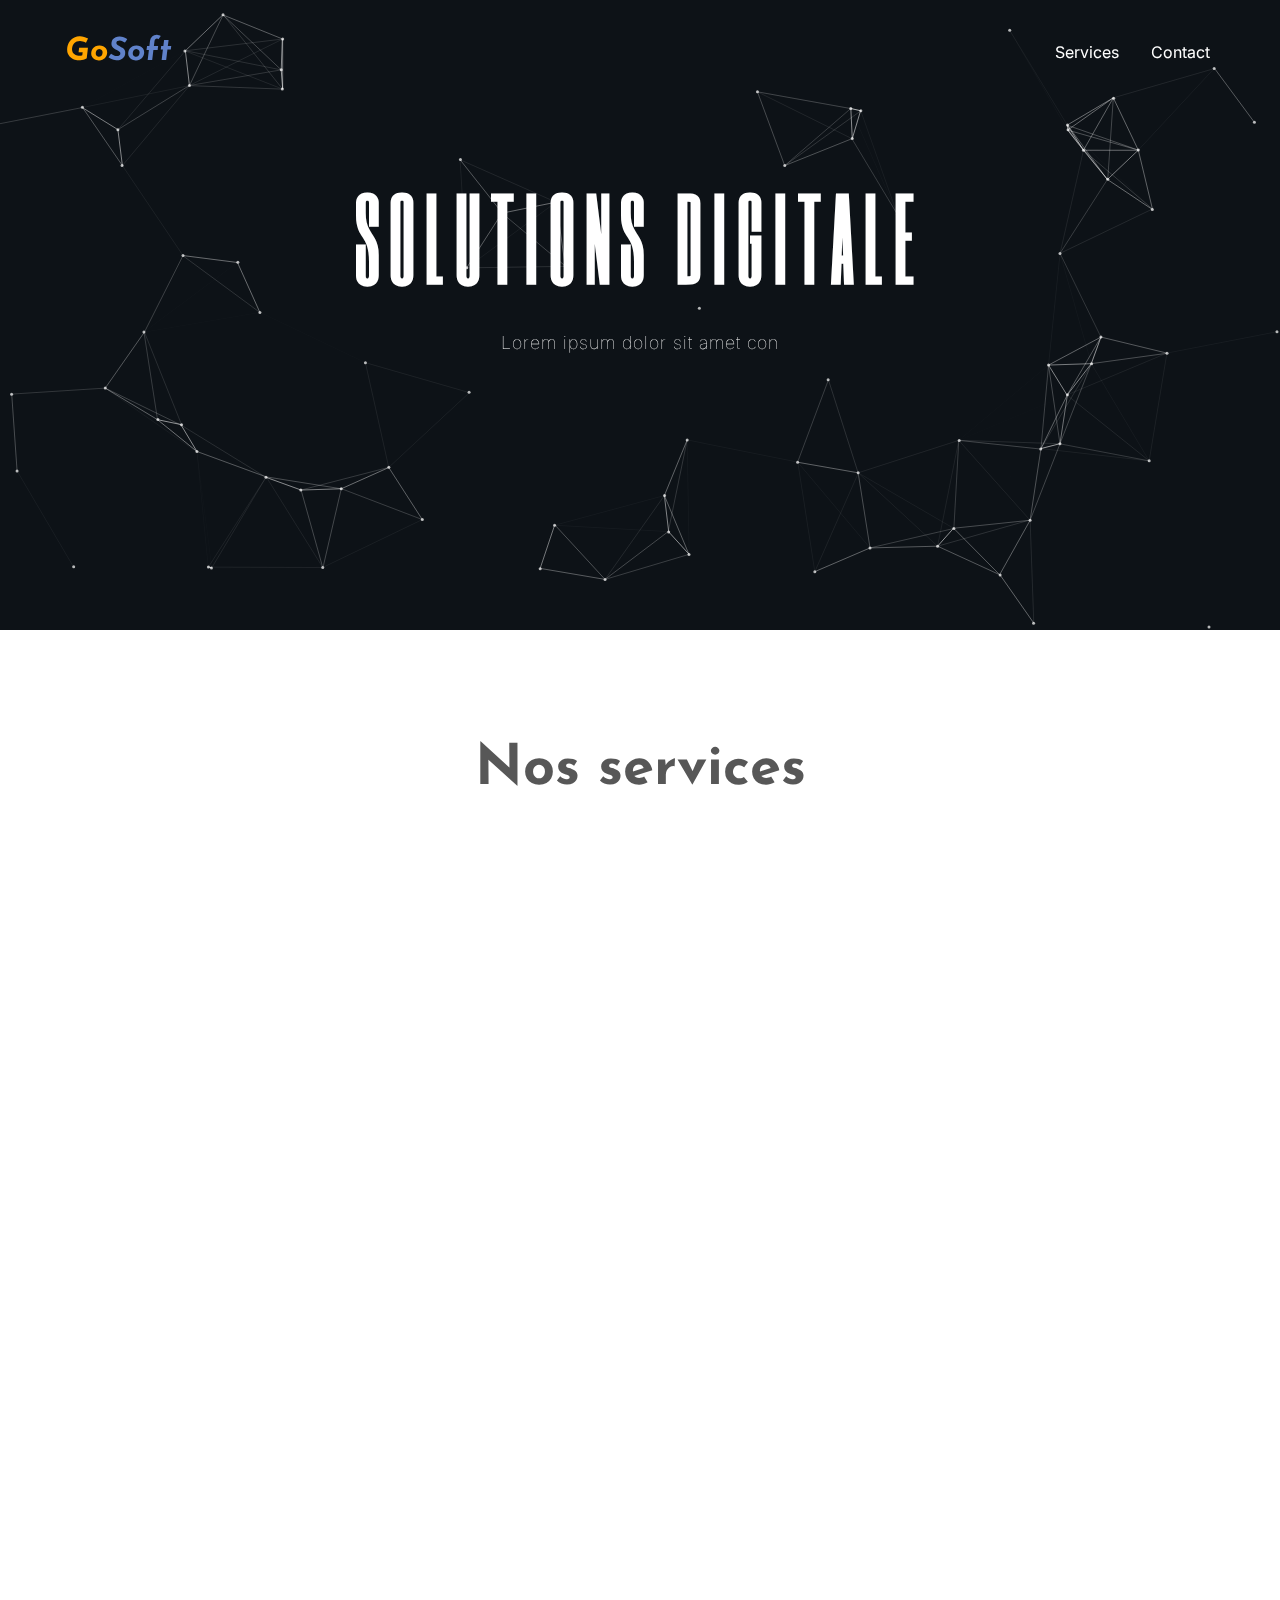
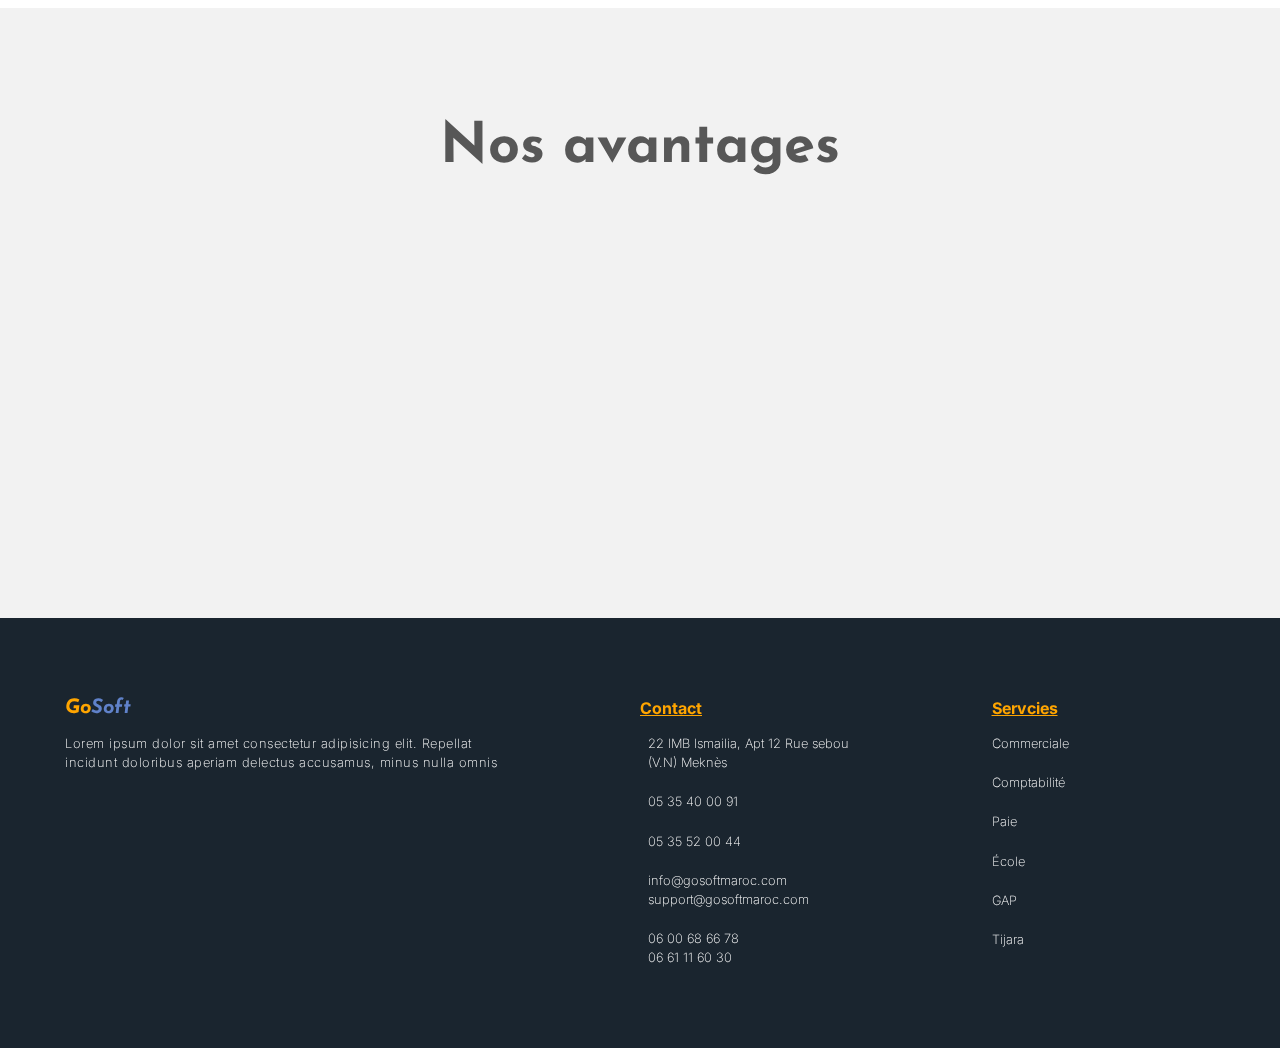
<file: index.html>
<!DOCTYPE html>
<html lang="en">
  <head>
    <meta charset="UTF-8" />
    <meta http-equiv="X-UA-Compatible" content="IE=edge" />
    <meta name="viewport" content="width=device-width, initial-scale=1.0" />

    <!-- google fonts -->
    <link rel="preconnect" href="https://fonts.googleapis.com" />
    <link rel="preconnect" href="https://fonts.gstatic.com" crossorigin />
    <link
      href="https://fonts.googleapis.com/css2?family=Inter:wght@100;200;300;400;500;600;700;800;900&display=swap"
      rel="stylesheet"
    />
    <link
      href="https://fonts.googleapis.com/css2?family=Josefin+Sans:wght@100;200;300;400;500;600;700&display=swap"
      rel="stylesheet"
    />
    <link
      href="https://fonts.googleapis.com/css2?family=Six+Caps&display=swap"
      rel="stylesheet"
    />

    <!-- font awesome -->
    <link
      rel="stylesheet"
      href="https://cdnjs.cloudflare.com/ajax/libs/font-awesome/6.1.2/css/all.min.css"
      integrity="sha512-1sCRPdkRXhBV2PBLUdRb4tMg1w2YPf37qatUFeS7zlBy7jJI8Lf4VHwWfZZfpXtYSLy85pkm9GaYVYMfw5BC1A=="
      crossorigin="anonymous"
      referrerpolicy="no-referrer"
    />
    <title>GO SOFT</title>
    <link rel="stylesheet" href="css/app.css" />
  </head>
  <body>
    <div id="menu">
      <div class="header"></div>
      <ul>
        <li>
          <a href="#">Contact</a>
        </li>
        <li>
          <a href="#" class=""
            >Services &nbsp;<i class="fa-solid fa-angle-right"></i
          ></a>
          <ul>
            <li>
              <a href="commerciale.html">Commerciale</a>
            </li>
            <li>
              <a href="#">Comptabilité</a>
            </li>
            <li>
              <a href="#">Paie</a>
            </li>
            <li>
              <a href="#">GAP</a>
            </li>
            <li>
              <a href="#">Écoles</a>
            </li>
            <li>
              <a href="#">Tijara</a>
            </li>
          </ul>
        </li>
      </ul>
    </div>
    <header>
      <div id="particle-canvas"></div>
      <!-- content inside the heade -->
      <div class="container">
        <div class="content">
          <nav>
            <a href="index.html" class="logo">Go<span>Soft</span></a>
            <ul>
              <li>
                Services &nbsp; <i class="fa-solid fa-angle-right"></i>
                <ul>
                  <li>
                    <a href="commerciale.html">Commerciale</a>
                  </li>
                  <li>
                    <a href="#">Comptabilité</a>
                  </li>
                  <li>
                    <a href="#">Paie</a>
                  </li>
                  <li>
                    <a href="#">GAP</a>
                  </li>
                  <li>
                    <a href="#">Écoles</a>
                  </li>
                  <li>
                    <a href="#">Tijara</a>
                  </li>
                </ul>
              </li>
              <li>
                <a href="#">Contact</a>
              </li>
            </ul>
            <span class="menu-button" data-menu="menu">
              <span class="bar"></span>
              <span class="bar"></span>
              <span class="bar"></span>
            </span>
          </nav>

          <div class="intro">
            <div class="intro-content">
              <h1 class="title">solutions digitale</h1>
              <p>
                Lorem ipsum dolor sit amet consectetur adipisicing elit. Eum
                delectus, doloremque eos quisquam iste, veniam nulla eligendi
                provident rem dolores unde deserunt earum facilis, doloribus ab
                voluptate ullam animi corrupti!
              </p>
            </div>
          </div>
        </div>
      </div>

      <!-- intro section -->
    </header>

    <main>
      <section class="container services">
        <h2 class="title">Nos services</h2>
        <div class="services-list">
          <div class="service-item commerciale">
            <span class="icon">
              <i class="fa-solid fa-coins"></i>
            </span>
            <h3 class="service-title">Commerciale</h3>
            <p>
              Avec le logiciel de Gestion Commerciale vous contrôlez votre
              activitée et toutes les éapes de la chaine commerciale
            </p>
          </div>

          <div class="service-item comptabilite">
            <span class="icon">
              <i class="fa-solid fa-calculator"></i>
            </span>
            <h3 class="service-title">Comptabilité</h3>
            <p>
              La gestion Comptabilité est une solution puissante et complète
              capable de satisfaire l'ensemble de vos besoins en matiére
            </p>
          </div>

          <div class="service-item paie">
            <span class="icon">
              <i class="fa-solid fa-receipt"></i>
            </span>
            <h3 class="service-title">Paie</h3>
            <p>
              La Solution GO-SOFT de gestion professionnelle de la paie pour les
              PME sert à réaliser facilement les bulletins de paie et les
            </p>
          </div>

          <div class="service-item gap">
            <span class="icon">
              <i class="fa-solid fa-list-check"></i>
            </span>
            <h3 class="service-title">GAP</h3>
            <p>
              Un outil qui permet l'automatisation du Workflow du travail. C'est
              une solution performante de suivi des projets.
            </p>
          </div>

          <div class="service-item ecoles">
            <span class="icon">
              <i class="fa-solid fa-graduation-cap"></i>
            </span>
            <h3 class="service-title">Écoles</h3>
            <p>
              École est un logiciel qui permet, au jour le jour, d'accéder aux
              informations relatives à la vie d'un établissement à travers
              l'Internet.
            </p>
          </div>

          <div class="service-item tijara">
            <span class="icon">
              <i class="fa-solid fa-briefcase"></i>
            </span>
            <h3 class="service-title">Tijara</h3>
            <p>
              Moyennes et Grandes Entreprises, Petites Moyennes Entreprises,
              Particuliéres et les petites Entreprises
            </p>
          </div>
        </div>
      </section>

      <section class="avantages">
        <div class="container">
          <h2 class="title">Nos avantages</h2>
          <div class="avantages-list">
            <div class="avantage">Logiciels standards</div>
            <div class="avantage">Développement de logiciels spécifique</div>
            <div class="avantage">Conceptions des sites web</div>
            <div class="avantage">Hébergement et référencement</div>
          </div>
        </div>
      </section>
    </main>

    <footer>
      <div class="container">
        <div class="footer-content">
          <div class="info">
            <a href="#" class="logo">Go<span>Soft</span></a>
            <p>
              Lorem ipsum dolor sit amet consectetur adipisicing elit. Repellat
              incidunt doloribus aperiam delectus accusamus, minus nulla omnis
            </p>
          </div>

          <div class="contact">
            <h4 class="title">Contact</h4>
            <ul>
              <li>
                <span><i class="fa-solid fa-location-dot"></i></span>
                <p>22 IMB Ismailia, Apt 12 Rue sebou (V.N) Meknès</p>
              </li>
              <li>
                <span><i class="fa-solid fa-phone"></i></span>
                <p>05 35 40 00 91</p>
              </li>
              <li>
                <span><i class="fa-solid fa-print"></i></span>
                <p>05 35 52 00 44</p>
              </li>
              <li>
                <span><i class="fa-solid fa-envelope"></i></span>
                <p>
                  info@gosoftmaroc.com <br />
                  support@gosoftmaroc.com
                </p>
              </li>
              <li>
                <span><i class="fa-solid fa-headset"></i></span>
                <p>06 00 68 66 78 <br />06 61 11 60 30</p>
              </li>
            </ul>
          </div>

          <div class="services">
            <h4 class="title">Servcies</h4>
            <ul>
              <li><a href="commerciale.html">Commerciale</a></li>
              <li><a href="#">Comptabilité</a></li>
              <li><a href="#">Paie</a></li>
              <li><a href="#">École</a></li>
              <li><a href="#">GAP</a></li>
              <li><a href="#">Tijara</a></li>
            </ul>
          </div>
        </div>
      </div>
    </footer>

    <script src="js/particle-network/particle-network.js"></script>
    <script src="js/typing.js"></script>
    <script src="js/observers/home.js"></script>
    <script src="js/menu.js"></script>
    <script>
      const options = {
        particleColor: "#fff",
        background: "#1a252f",
        interactive: true,
        speed: "fast",
        density: "medium",
      };
      const particleCanvas = new ParticleNetwork(
        document.getElementById("particle-canvas"),
        options
      );
    </script>
  </body>
</html>
</file>
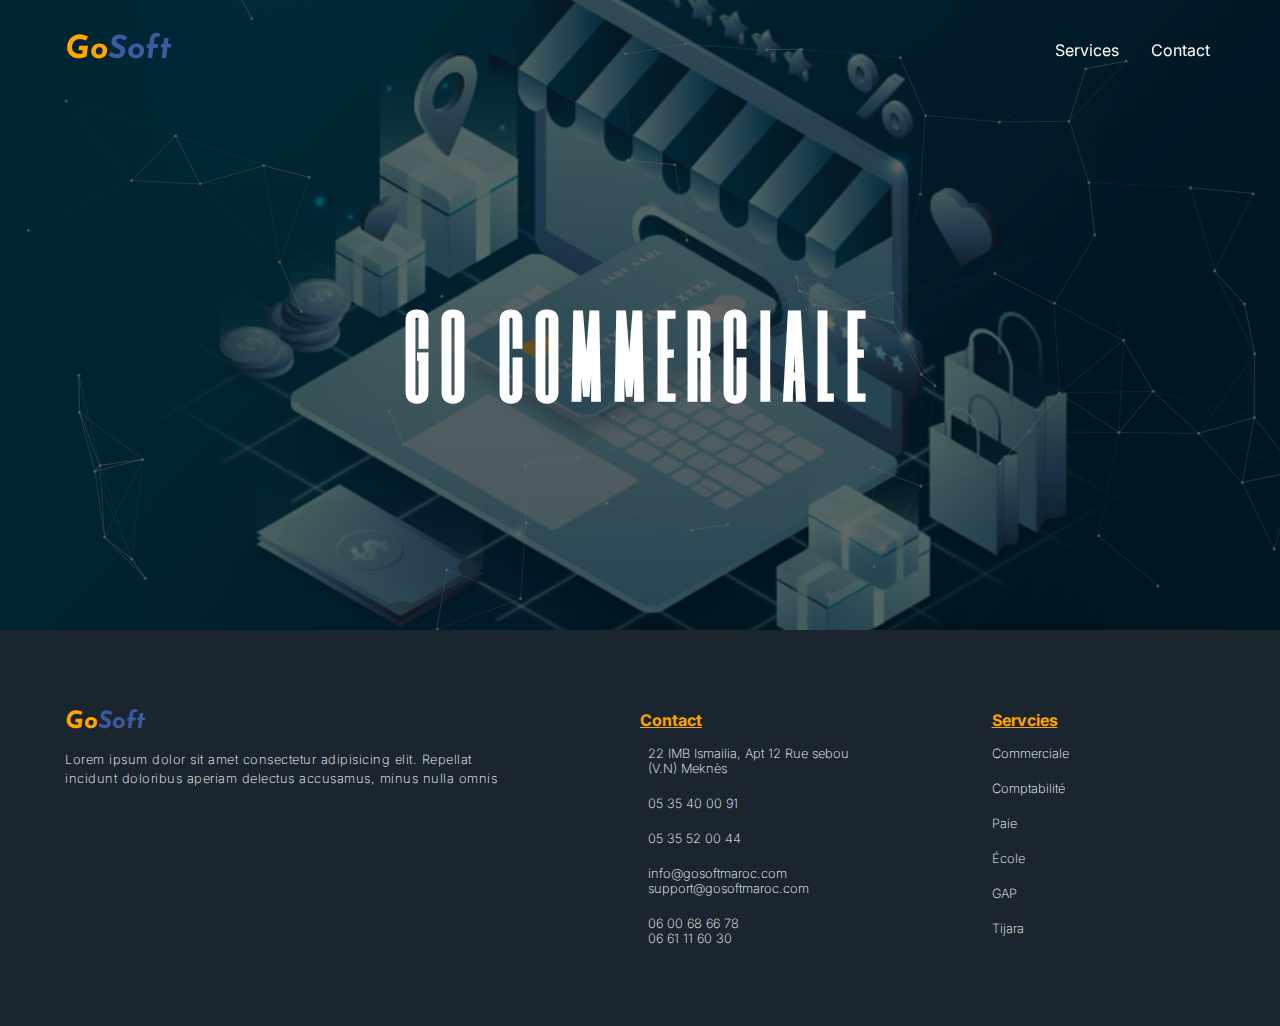
<file: base.html>
<!DOCTYPE html>
<html lang="en">
  <head>
    <meta charset="UTF-8" />
    <meta http-equiv="X-UA-Compatible" content="IE=edge" />
    <meta name="viewport" content="width=device-width, initial-scale=1.0" />

    <!-- google fonts -->
    <link rel="preconnect" href="https://fonts.googleapis.com" />
    <link rel="preconnect" href="https://fonts.gstatic.com" crossorigin />
    <link
      href="https://fonts.googleapis.com/css2?family=Inter:wght@100;200;300;400;500;600;700;800;900&display=swap"
      rel="stylesheet"
    />
    <link
      href="https://fonts.googleapis.com/css2?family=Josefin+Sans:wght@100;200;300;400;500;600;700&display=swap"
      rel="stylesheet"
    />
    <link
      href="https://fonts.googleapis.com/css2?family=Six+Caps&display=swap"
      rel="stylesheet"
    />

    <!-- font awesome -->
    <link
      rel="stylesheet"
      href="https://cdnjs.cloudflare.com/ajax/libs/font-awesome/6.1.2/css/all.min.css"
      integrity="sha512-1sCRPdkRXhBV2PBLUdRb4tMg1w2YPf37qatUFeS7zlBy7jJI8Lf4VHwWfZZfpXtYSLy85pkm9GaYVYMfw5BC1A=="
      crossorigin="anonymous"
      referrerpolicy="no-referrer"
    />
    <title>GO Commerciale</title>
    <link rel="stylesheet" href="css/commerciale.css" />
  </head>
  <body>
    <div id="menu">
      <div class="header"></div>
      <ul>
        <li>
          <a href="#">Contact</a>
        </li>
        <li>
          <a href="#" class=""
            >Services &nbsp;<i class="fa-solid fa-angle-right"></i
          ></a>
          <ul>
            <li>
              <a href="commerciale.html">Commerciale</a>
            </li>
            <li>
              <a href="#">Comptabilité</a>
            </li>
            <li>
              <a href="#">Paie</a>
            </li>
            <li>
              <a href="#">GAP</a>
            </li>
            <li>
              <a href="#">Écoles</a>
            </li>
            <li>
              <a href="#">Tijara</a>
            </li>
          </ul>
        </li>
      </ul>
    </div>
    <header>
      <div id="particle-canvas"></div>
      <!-- content inside the heade -->
      <div class="container">
        <div class="content">
          <nav>
            <a href="index.html" class="logo">Go<span>Soft</span></a>
            <ul>
              <li>
                Services &nbsp; <i class="fa-solid fa-angle-right"></i>
                <ul>
                  <li>
                    <a href="#">Commerciale</a>
                  </li>
                  <li>
                    <a href="#">Comptabilité</a>
                  </li>
                  <li>
                    <a href="#">Paie</a>
                  </li>
                  <li>
                    <a href="#">GAP</a>
                  </li>
                  <li>
                    <a href="#">Écoles</a>
                  </li>
                  <li>
                    <a href="#">Tijara</a>
                  </li>
                </ul>
              </li>
              <li>
                <a href="#">Contact</a>
              </li>
            </ul>
            <span class="menu-button" data-menu="menu">
              <span class="bar"></span>
              <span class="bar"></span>
              <span class="bar"></span>
            </span>
          </nav>

          <div class="intro">
            <div class="intro-content">
              <h1 class="title">GO Commerciale</h1>
            </div>
          </div>
        </div>
      </div>

      <!-- intro section -->
    </header>

    <main></main>

    <footer>
      <div class="container">
        <div class="footer-content">
          <div class="info">
            <a href="#" class="logo">Go<span>Soft</span></a>
            <p>
              Lorem ipsum dolor sit amet consectetur adipisicing elit. Repellat
              incidunt doloribus aperiam delectus accusamus, minus nulla omnis
            </p>
          </div>

          <div class="contact">
            <h4 class="title">Contact</h4>
            <ul>
              <li>
                <span><i class="fa-solid fa-location-dot"></i></span>
                <p>22 IMB Ismailia, Apt 12 Rue sebou (V.N) Meknès</p>
              </li>
              <li>
                <span><i class="fa-solid fa-phone"></i></span>
                <p>05 35 40 00 91</p>
              </li>
              <li>
                <span><i class="fa-solid fa-print"></i></span>
                <p>05 35 52 00 44</p>
              </li>
              <li>
                <span><i class="fa-solid fa-envelope"></i></span>
                <p>
                  info@gosoftmaroc.com <br />
                  support@gosoftmaroc.com
                </p>
              </li>
              <li>
                <span><i class="fa-solid fa-headset"></i></span>
                <p>06 00 68 66 78 <br />06 61 11 60 30</p>
              </li>
            </ul>
          </div>

          <div class="services">
            <h4 class="title">Servcies</h4>
            <ul>
              <li><a href="#">Commerciale</a></li>
              <li><a href="#">Comptabilité</a></li>
              <li><a href="#">Paie</a></li>
              <li><a href="#">École</a></li>
              <li><a href="#">GAP</a></li>
              <li><a href="#">Tijara</a></li>
            </ul>
          </div>
        </div>
      </div>
    </footer>

    <script src="js/particle-network/particle-network.js"></script>
    <script>
      const options = {
        particleColor: "#fff",
        background: "assets/4.png",
        interactive: true,
        speed: "fast",
        density: "medium",
      };
      const particleCanvas = new ParticleNetwork(
        document.getElementById("particle-canvas"),
        options
      );
    </script>

    <script>
      const obersver = new IntersectionObserver(
        (entries) => {
          for (entry of entries) {
            //console.log(entry);
            if (entry.isIntersecting) {
              entry.target.classList.add("visible");
            }
          }
        },
        {
          threshold: 0.75,
        }
      );

      const avantages = document.querySelectorAll(".avantages .avantage");
      for (avantage of avantages) {
        obersver.observe(avantage);
      }
    </script>

    <script src="js/menu.js"></script>
    <script src="js/observers/commerciale.js"></script>
  </body>
</html>
</file>
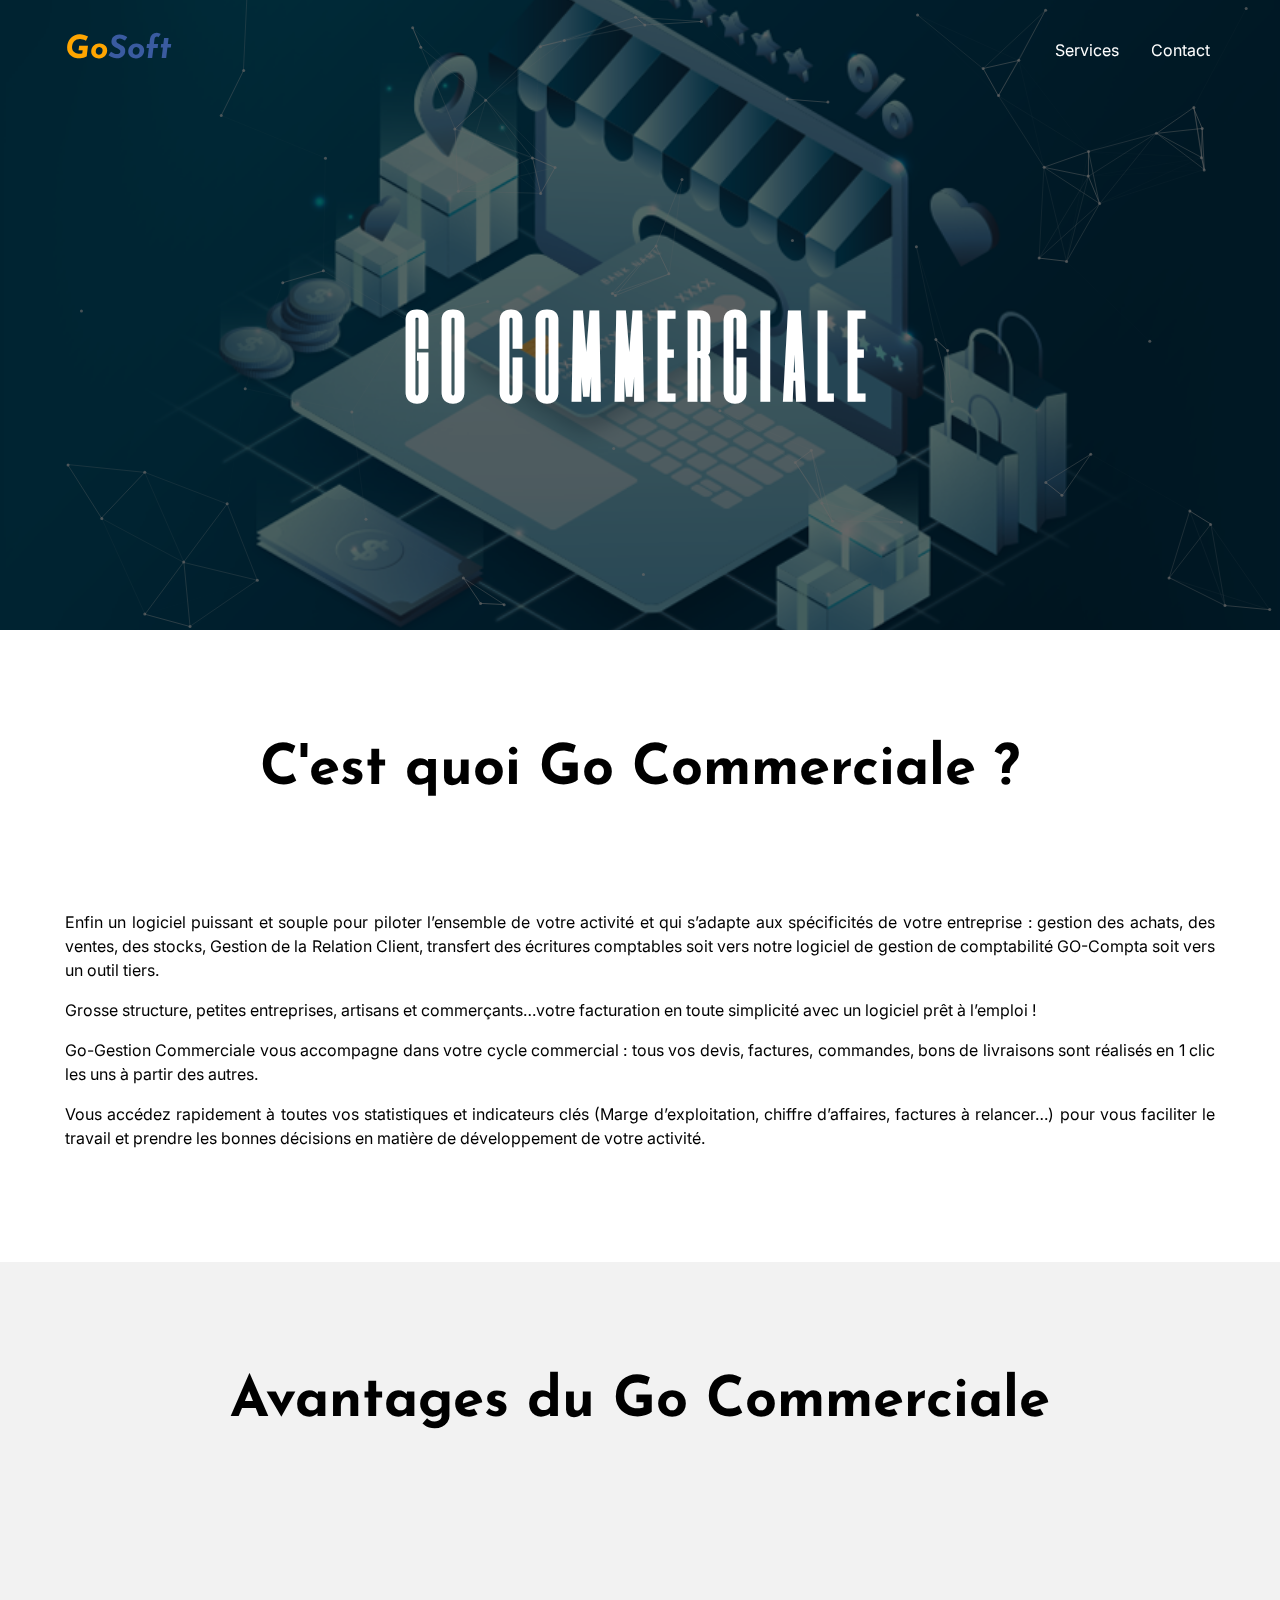
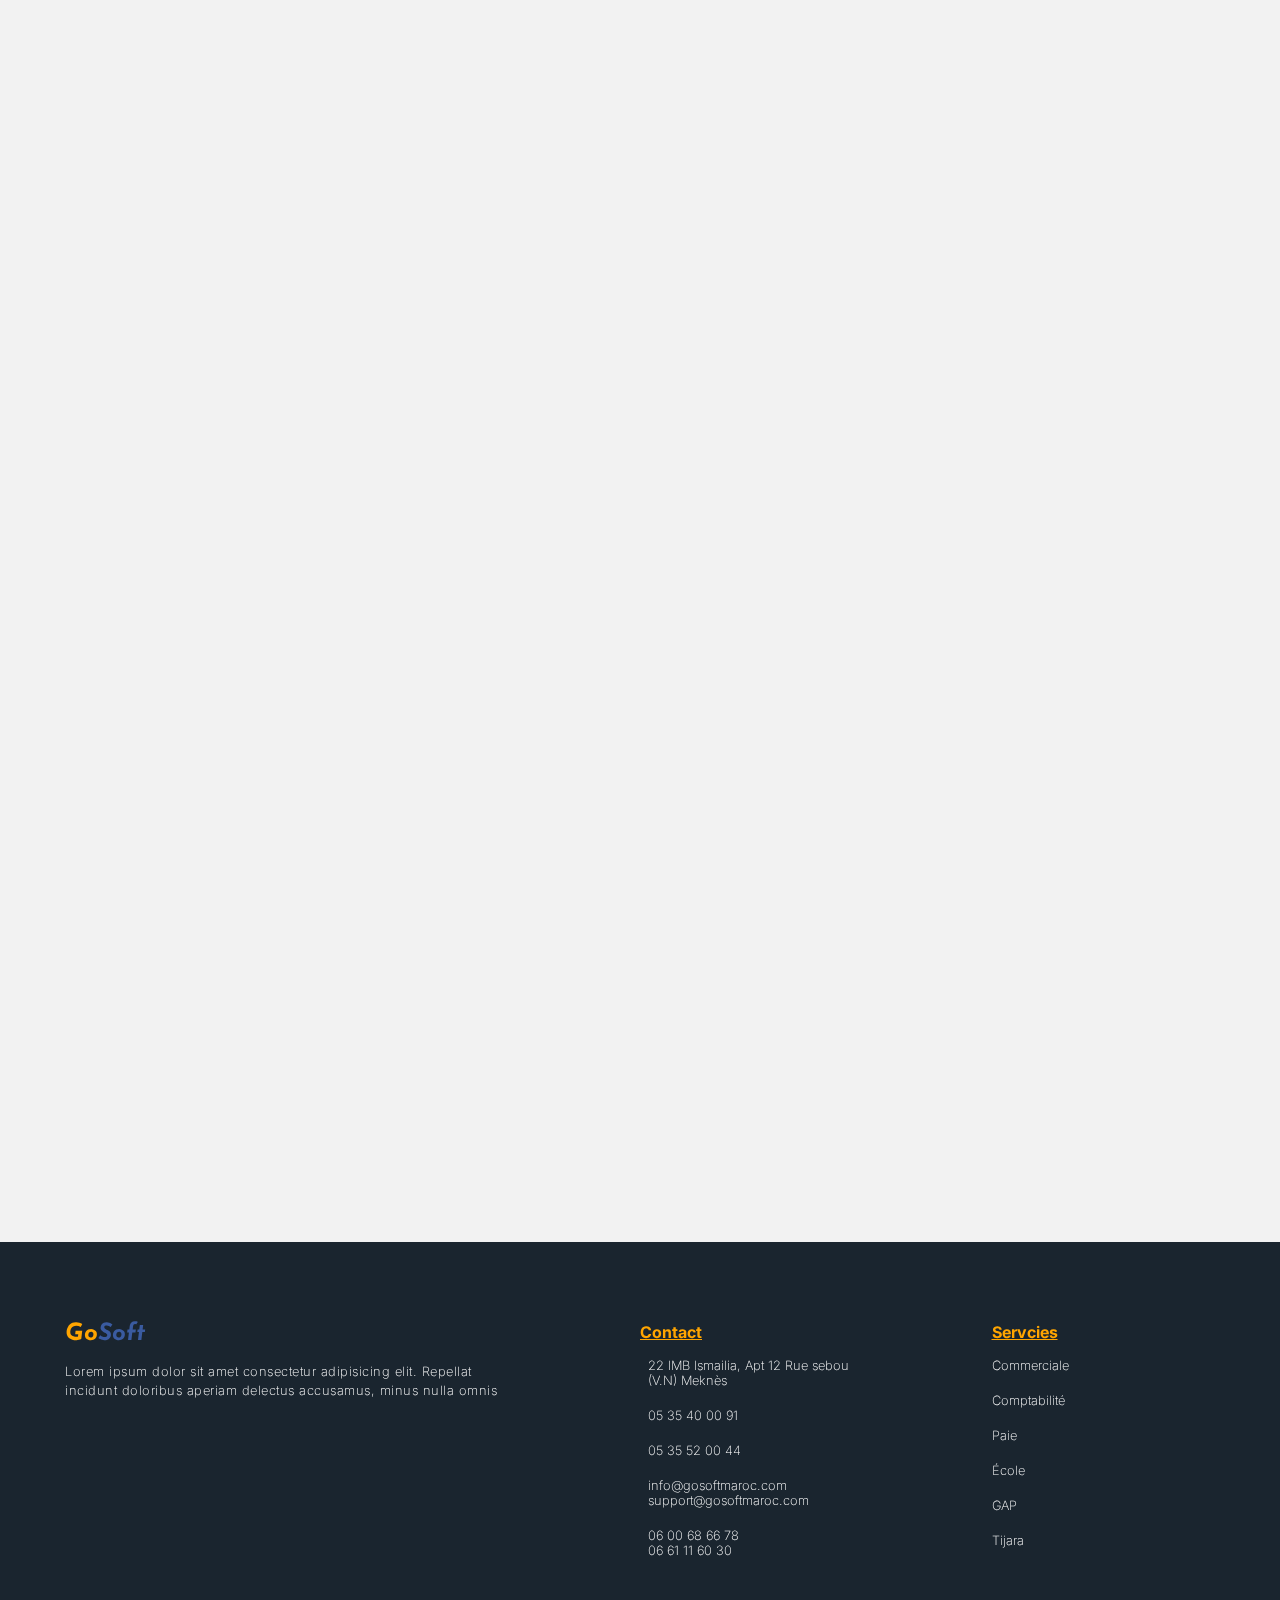
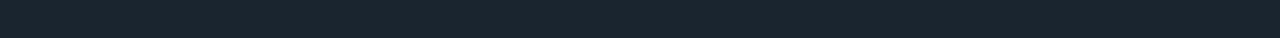
<file: commerciale.html>
<!DOCTYPE html>
<html lang="en">
  <head>
    <meta charset="UTF-8" />
    <meta http-equiv="X-UA-Compatible" content="IE=edge" />
    <meta name="viewport" content="width=device-width, initial-scale=1.0" />

    <!-- google fonts -->
    <link rel="preconnect" href="https://fonts.googleapis.com" />
    <link rel="preconnect" href="https://fonts.gstatic.com" crossorigin />
    <link
      href="https://fonts.googleapis.com/css2?family=Inter:wght@100;200;300;400;500;600;700;800;900&display=swap"
      rel="stylesheet"
    />
    <link
      href="https://fonts.googleapis.com/css2?family=Josefin+Sans:wght@100;200;300;400;500;600;700&display=swap"
      rel="stylesheet"
    />
    <link
      href="https://fonts.googleapis.com/css2?family=Six+Caps&display=swap"
      rel="stylesheet"
    />

    <!-- font awesome -->
    <link
      rel="stylesheet"
      href="https://cdnjs.cloudflare.com/ajax/libs/font-awesome/6.1.2/css/all.min.css"
      integrity="sha512-1sCRPdkRXhBV2PBLUdRb4tMg1w2YPf37qatUFeS7zlBy7jJI8Lf4VHwWfZZfpXtYSLy85pkm9GaYVYMfw5BC1A=="
      crossorigin="anonymous"
      referrerpolicy="no-referrer"
    />
    <title>GO Commerciale</title>
    <link rel="stylesheet" href="css/commerciale.css" />
  </head>
  <body>
    <div id="menu">
      <div class="header"></div>
      <ul>
        <li>
          <a href="#">Contact</a>
        </li>
        <li>
          <a href="#" class=""
            >Services &nbsp;<i class="fa-solid fa-angle-right"></i
          ></a>
          <ul>
            <li>
              <a href="commerciale.html">Commerciale</a>
            </li>
            <li>
              <a href="#">Comptabilité</a>
            </li>
            <li>
              <a href="#">Paie</a>
            </li>
            <li>
              <a href="#">GAP</a>
            </li>
            <li>
              <a href="#">Écoles</a>
            </li>
            <li>
              <a href="#">Tijara</a>
            </li>
          </ul>
        </li>
      </ul>
    </div>
    <header>
      <div id="particle-canvas"></div>
      <!-- content inside the heade -->
      <div class="container">
        <div class="content">
          <nav>
            <a href="index.html" class="logo">Go<span>Soft</span></a>
            <ul>
              <li>
                Services &nbsp; <i class="fa-solid fa-angle-right"></i>
                <ul>
                  <li>
                    <a href="#">Commerciale</a>
                  </li>
                  <li>
                    <a href="#">Comptabilité</a>
                  </li>
                  <li>
                    <a href="#">Paie</a>
                  </li>
                  <li>
                    <a href="#">GAP</a>
                  </li>
                  <li>
                    <a href="#">Écoles</a>
                  </li>
                  <li>
                    <a href="#">Tijara</a>
                  </li>
                </ul>
              </li>
              <li>
                <a href="#">Contact</a>
              </li>
            </ul>
            <span class="menu-button" data-menu="menu">
              <span class="bar"></span>
              <span class="bar"></span>
              <span class="bar"></span>
            </span>
          </nav>

          <div class="intro">
            <div class="intro-content">
              <h1 class="title">GO Commerciale</h1>
            </div>
          </div>
        </div>
      </div>

      <!-- intro section -->
    </header>

    <main>
      <section class="container definition">
        <h2 class="title">C'est quoi Go Commerciale ?</h2>
        <p>
          Enfin un logiciel puissant et souple pour piloter l’ensemble de votre
          activité et qui s’adapte aux spécificités de votre entreprise :
          gestion des achats, des ventes, des stocks, Gestion de la Relation
          Client, transfert des écritures comptables soit vers notre logiciel de
          gestion de comptabilité GO-Compta soit vers un outil tiers.
        </p>
        <p>
          Grosse structure, petites entreprises, artisans et commerçants…votre
          facturation en toute simplicité avec un logiciel prêt à l’emploi !
        </p>
        <p>
          Go-Gestion Commerciale vous accompagne dans votre cycle commercial :
          tous vos devis, factures, commandes, bons de livraisons sont réalisés
          en 1 clic les uns à partir des autres.
        </p>
        <p>
          Vous accédez rapidement à toutes vos statistiques et indicateurs clés
          (Marge d’exploitation, chiffre d’affaires, factures à relancer…) pour
          vous faciliter le travail et prendre les bonnes décisions en matière
          de développement de votre activité.
        </p>
      </section>

      <section class="avantages">
        <div class="container">
          <h2 class="title">Avantages du Go Commerciale</h2>
          <div class="avantages-list">
            <div class="avantage">
              <h3 class="title">Gestion des Ventes</h3>
              <p>
                La richesse de ce module permet d’avoir l’ensemble des
                fonctionnalités nécessaires pour améliorer votre relation
                client. Il permet de mettre en place une organisation complète
                de la chaîne de facturation :
              </p>
              <ul>
                <li>Devis & Bon de commande Clients</li>
                <li>Devis & Bon de commande Clients</li>
                <li>Devis & Bon de commande Clients</li>
                <li>Devis & Bon de commande Clients</li>
                <li>Devis & Bon de commande Clients</li>
              </ul>
            </div>
            <div class="avantage">
              <h3 class="title">Gestion des Achats</h3>
              <p>
                Le module Achat vous facilite la gestion de vos
                approvisionnements auprès de vos fournisseurs, l’application
                gère les bons de commandes et les bons d’entrées fournisseurs,
                les bons de réceptions, les factures et avoirs fournisseurs.
              </p>
              <ul>
                <li>Le suivi des règlements Fournisseurs .</li>
                <li>Devis & Bon de commande Clients</li>
                <li>Devis & Bon de commande Clients</li>
                <li>Devis & Bon de commande Clients</li>
                <li>Devis & Bon de commande Clients</li>
              </ul>
            </div>
            <div class="avantage">
              <h3 class="title">Gestion des Achats</h3>
              <p>
                Le module Achat vous facilite la gestion de vos
                approvisionnements auprès de vos fournisseurs, l’application
                gère les bons de commandes et les bons d’entrées fournisseurs,
                les bons de réceptions, les factures et avoirs fournisseurs.
              </p>
              <ul>
                <li>Le suivi des règlements Fournisseurs .</li>
                <li>Devis & Bon de commande Clients</li>
                <li>Devis & Bon de commande Clients</li>
                <li>Devis & Bon de commande Clients</li>
                <li>Devis & Bon de commande Clients</li>
              </ul>
            </div>
            <div class="avantage">
              <h3 class="title">Gestion des Achats</h3>
              <p>
                Le module Achat vous facilite la gestion de vos
                approvisionnements auprès de vos fournisseurs, l’application
                gère les bons de commandes et les bons d’entrées fournisseurs,
                les bons de réceptions, les factures et avoirs fournisseurs.
              </p>
              <ul>
                <li>Le suivi des règlements Fournisseurs .</li>
                <li>Devis & Bon de commande Clients</li>
                <li>Devis & Bon de commande Clients</li>
                <li>Devis & Bon de commande Clients</li>
                <li>Devis & Bon de commande Clients</li>
              </ul>
            </div>
            <div class="avantage">
              <h3 class="title">Gestion des Achats</h3>
              <p>
                Le module Achat vous facilite la gestion de vos
                approvisionnements auprès de vos fournisseurs, l’application
                gère les bons de commandes et les bons d’entrées fournisseurs,
                les bons de réceptions, les factures et avoirs fournisseurs.
              </p>
              <ul>
                <li>Le suivi des règlements Fournisseurs .</li>
                <li>Devis & Bon de commande Clients</li>
                <li>Devis & Bon de commande Clients</li>
                <li>Devis & Bon de commande Clients</li>
                <li>Devis & Bon de commande Clients</li>
              </ul>
            </div>
            <div class="avantage">
              <h3 class="title">Gestion des Achats</h3>
              <p>
                Le module Achat vous facilite la gestion de vos
                approvisionnements auprès de vos fournisseurs, l’application
                gère les bons de commandes et les bons d’entrées fournisseurs,
                les bons de réceptions, les factures et avoirs fournisseurs.
              </p>
              <ul>
                <li>Le suivi des règlements Fournisseurs .</li>
                <li>Devis & Bon de commande Clients</li>
                <li>Devis & Bon de commande Clients</li>
                <li>Devis & Bon de commande Clients</li>
                <li>Devis & Bon de commande Clients</li>
              </ul>
            </div>
          </div>
        </div>
      </section>
    </main>

    <footer>
      <div class="container">
        <div class="footer-content">
          <div class="info">
            <a href="#" class="logo">Go<span>Soft</span></a>
            <p>
              Lorem ipsum dolor sit amet consectetur adipisicing elit. Repellat
              incidunt doloribus aperiam delectus accusamus, minus nulla omnis
            </p>
          </div>

          <div class="contact">
            <h4 class="title">Contact</h4>
            <ul>
              <li>
                <span><i class="fa-solid fa-location-dot"></i></span>
                <p>22 IMB Ismailia, Apt 12 Rue sebou (V.N) Meknès</p>
              </li>
              <li>
                <span><i class="fa-solid fa-phone"></i></span>
                <p>05 35 40 00 91</p>
              </li>
              <li>
                <span><i class="fa-solid fa-print"></i></span>
                <p>05 35 52 00 44</p>
              </li>
              <li>
                <span><i class="fa-solid fa-envelope"></i></span>
                <p>
                  info@gosoftmaroc.com <br />
                  support@gosoftmaroc.com
                </p>
              </li>
              <li>
                <span><i class="fa-solid fa-headset"></i></span>
                <p>06 00 68 66 78 <br />06 61 11 60 30</p>
              </li>
            </ul>
          </div>

          <div class="services">
            <h4 class="title">Servcies</h4>
            <ul>
              <li><a href="#">Commerciale</a></li>
              <li><a href="#">Comptabilité</a></li>
              <li><a href="#">Paie</a></li>
              <li><a href="#">École</a></li>
              <li><a href="#">GAP</a></li>
              <li><a href="#">Tijara</a></li>
            </ul>
          </div>
        </div>
      </div>
    </footer>

    <script src="js/particle-network/particle-network.js"></script>
    <script>
      const options = {
        particleColor: "#fff",
        background: "assets/4.png",
        interactive: true,
        speed: "fast",
        density: "medium",
      };
      const particleCanvas = new ParticleNetwork(
        document.getElementById("particle-canvas"),
        options
      );

      const introParagraph = document.querySelector(".intro p");
      let text = introParagraph.textContent;
      text = text.replace(/\s\s+/g, " ");
      const letters = text.split("");
      //console.log(letters);
      introParagraph.textContent = "";
      startTyping();

      async function startTyping() {
        for (let i = 0; i <= letters.length - 1; i++) {
          //introParagraph.textContent += letters[i];
          await addLetter(letters[i]);
        }
      }
      function addLetter(letter) {
        return new Promise(async (resolve) => {
          setTimeout(() => {
            introParagraph.textContent += letter;
            //console.log(letter);
            resolve();
          }, 20);
        });
      }
    </script>

    <script>
      const obersver = new IntersectionObserver(
        (entries) => {
          for (entry of entries) {
            //console.log(entry);
            if (entry.isIntersecting) {
              entry.target.classList.add("visible");
            }
          }
        },
        {
          threshold: 0.75,
        }
      );

      const avantages = document.querySelectorAll(".avantages .avantage");
      for (avantage of avantages) {
        obersver.observe(avantage);
      }
    </script>

    <script src="js/menu.js"></script>
    <script src="js/observers/commerciale.js"></script>
  </body>
</html>
</file>
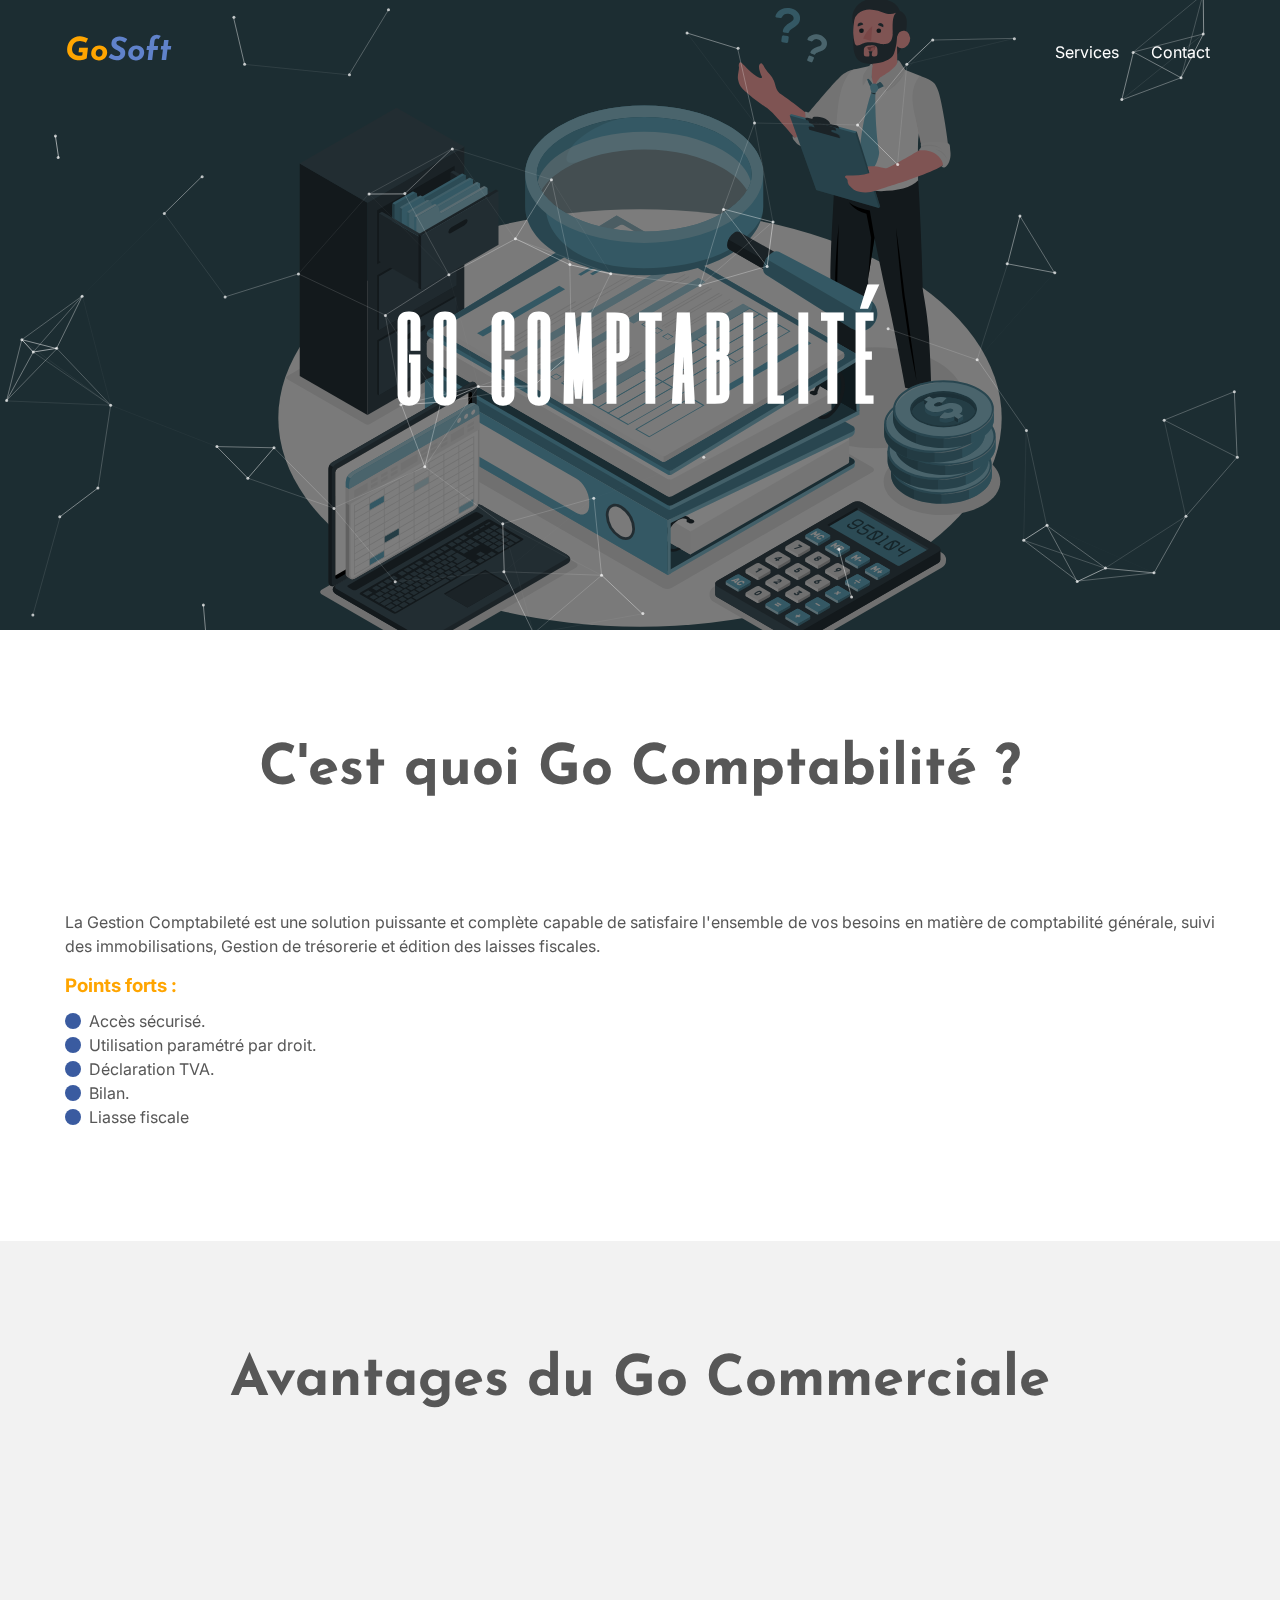
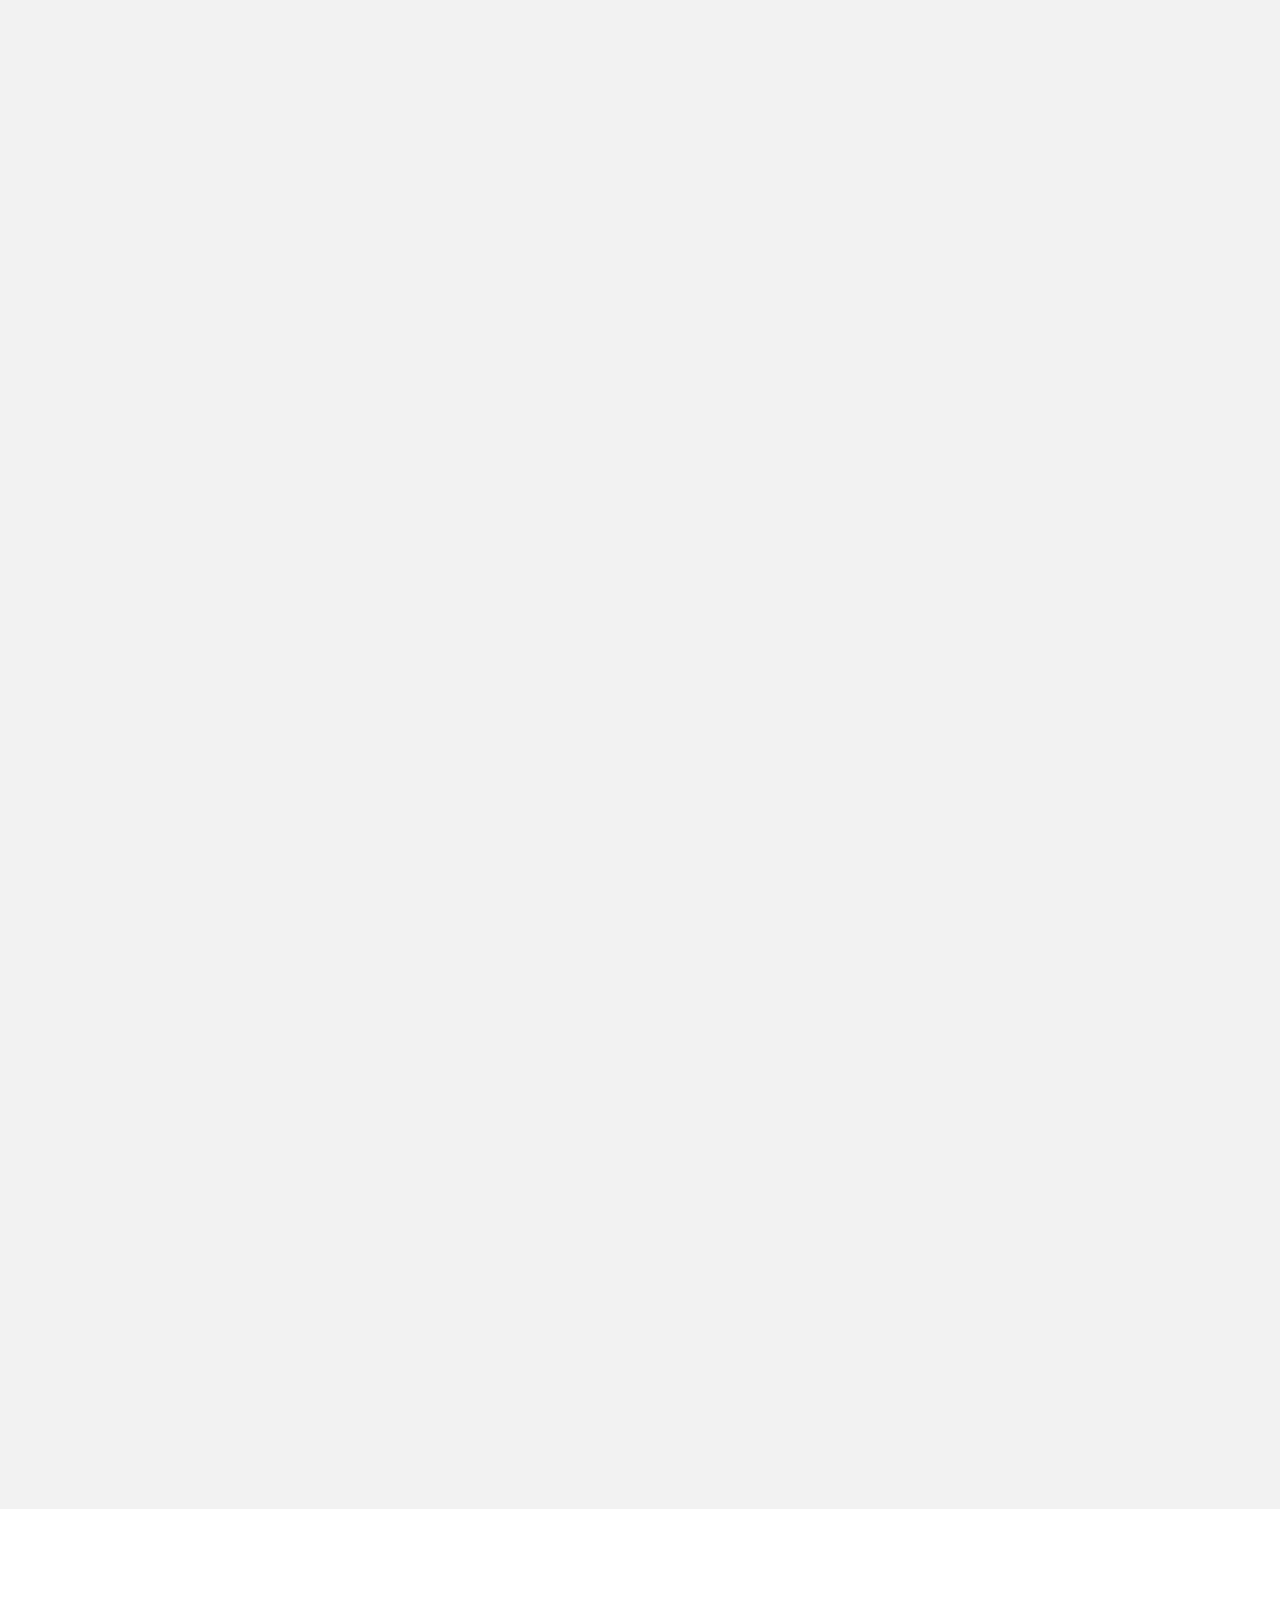
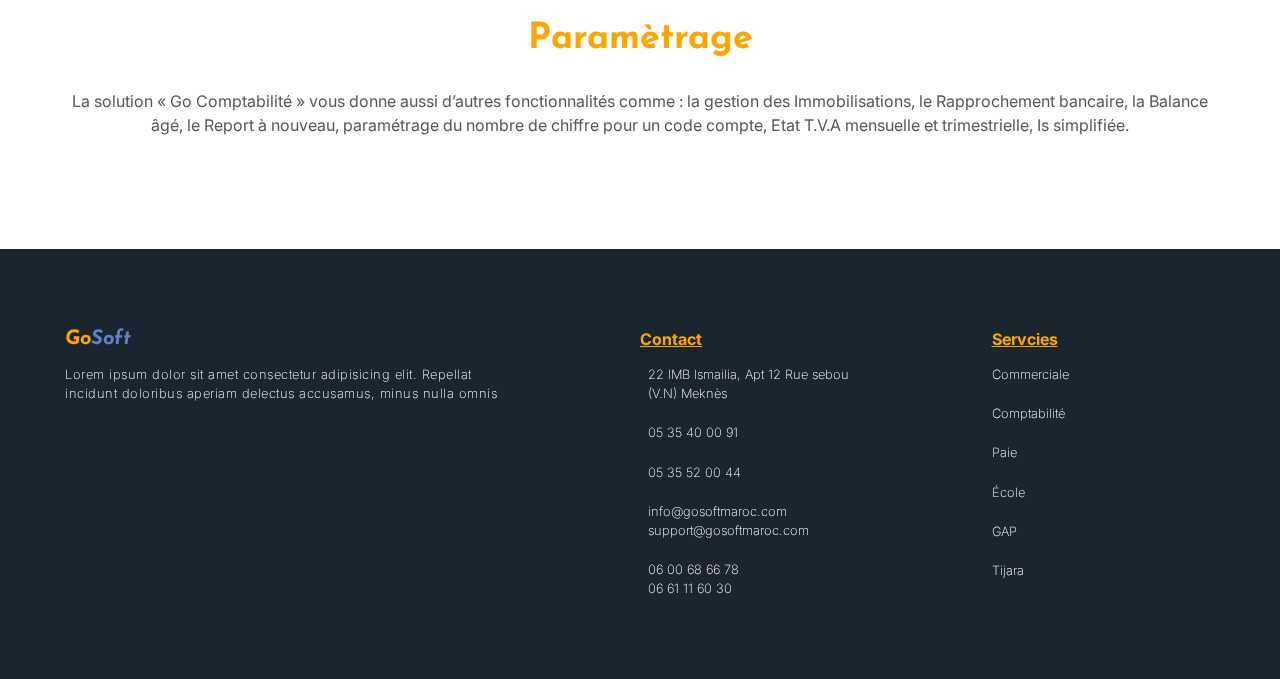
<file: comptabilite.html>
<!DOCTYPE html>
<html lang="en">
  <head>
    <meta charset="UTF-8" />
    <meta http-equiv="X-UA-Compatible" content="IE=edge" />
    <meta name="viewport" content="width=device-width, initial-scale=1.0" />

    <!-- google fonts -->
    <link rel="preconnect" href="https://fonts.googleapis.com" />
    <link rel="preconnect" href="https://fonts.gstatic.com" crossorigin />
    <link
      href="https://fonts.googleapis.com/css2?family=Inter:wght@100;200;300;400;500;600;700;800;900&display=swap"
      rel="stylesheet"
    />
    <link
      href="https://fonts.googleapis.com/css2?family=Josefin+Sans:wght@100;200;300;400;500;600;700&display=swap"
      rel="stylesheet"
    />
    <link
      href="https://fonts.googleapis.com/css2?family=Six+Caps&display=swap"
      rel="stylesheet"
    />

    <!-- font awesome -->
    <link
      rel="stylesheet"
      href="https://cdnjs.cloudflare.com/ajax/libs/font-awesome/6.1.2/css/all.min.css"
      integrity="sha512-1sCRPdkRXhBV2PBLUdRb4tMg1w2YPf37qatUFeS7zlBy7jJI8Lf4VHwWfZZfpXtYSLy85pkm9GaYVYMfw5BC1A=="
      crossorigin="anonymous"
      referrerpolicy="no-referrer"
    />
    <title>GO Soft | Comptabilité</title>
    <link rel="stylesheet" href="css/comptabilite.css" />
  </head>
  <body>
    <div id="menu">
      <div class="header"></div>
      <ul>
        <li>
          <a href="#">Contact</a>
        </li>
        <li>
          <a href="#" class=""
            >Services &nbsp;<i class="fa-solid fa-angle-right"></i
          ></a>
          <ul>
            <li>
              <a href="commerciale.html">Commerciale</a>
            </li>
            <li>
              <a href="comptabilite.html">Comptabilité</a>
            </li>
            <li>
              <a href="paie.html">Paie</a>
            </li>
            <li>
              <a href="gap.html">GAP</a>
            </li>
            <li>
              <a href="ecole.html">Écoles</a>
            </li>
            <li>
              <a href="#">Tijara</a>
            </li>
          </ul>
        </li>
      </ul>
    </div>
    <header>
      <div id="particle-canvas"></div>
      <!-- content inside the heade -->
      <div class="container">
        <div class="content">
          <nav>
            <a href="index.html" class="logo">Go<span>Soft</span></a>
            <ul>
              <li>
                Services &nbsp; <i class="fa-solid fa-angle-right"></i>
                <ul>
                  <li>
                    <a href="commerciale.html">Commerciale</a>
                  </li>
                  <li>
                    <a href="comptabilite.html">Comptabilité</a>
                  </li>
                  <li>
                    <a href="paie.html">Paie</a>
                  </li>
                  <li>
                    <a href="gap.html">GAP</a>
                  </li>
                  <li>
                    <a href="ecole.html">Écoles</a>
                  </li>
                  <li>
                    <a href="#">Tijara</a>
                  </li>
                </ul>
              </li>
              <li>
                <a href="#">Contact</a>
              </li>
            </ul>
            <span class="menu-button" data-menu="menu">
              <span class="bar"></span>
              <span class="bar"></span>
              <span class="bar"></span>
            </span>
          </nav>

          <div class="intro">
            <div class="intro-content">
              <h1 class="title">GO Comptabilité</h1>
            </div>
          </div>
        </div>
      </div>

      <!-- intro section -->
    </header>

    <main>
      <section class="container definition">
        <h2 class="title">C'est quoi Go Comptabilité ?</h2>
        <p>
          La Gestion Comptabileté est une solution puissante et complète capable
          de satisfaire l'ensemble de vos besoins en matière de comptabilité
          générale, suivi des immobilisations, Gestion de trésorerie et édition
          des laisses fiscales.
        </p>
        <div class="points-forts">
          <h3 class="title">Points forts :</h3>
          <ul>
            <li>Accès sécurisé.</li>
            <li>Utilisation paramétré par droit.</li>
            <li>Déclaration TVA.</li>
            <li>Bilan.</li>
            <li>Liasse fiscale</li>
          </ul>
        </div>
      </section>

      <section class="avantages">
        <div class="container">
          <h2 class="title">Avantages du Go Commerciale</h2>
          <div class="avantages-list">
            <div class="avantage">
              <h3 class="title">Gestion des Ventes</h3>
              <p>
                La richesse de ce module permet d’avoir l’ensemble des
                fonctionnalités nécessaires pour améliorer votre relation
                client. Il permet de mettre en place une organisation complète
                de la chaîne de facturation :
              </p>
              <ul>
                <li>Devis & Bon de commande Clients</li>
                <li>Devis & Bon de commande Clients</li>
                <li>Devis & Bon de commande Clients</li>
                <li>Devis & Bon de commande Clients</li>
                <li>Devis & Bon de commande Clients</li>
              </ul>
            </div>
            <div class="avantage">
              <h3 class="title">Gestion des Achats</h3>
              <p>
                Le module Achat vous facilite la gestion de vos
                approvisionnements auprès de vos fournisseurs, l’application
                gère les bons de commandes et les bons d’entrées fournisseurs,
                les bons de réceptions, les factures et avoirs fournisseurs.
              </p>
              <ul>
                <li>Le suivi des règlements Fournisseurs .</li>
                <li>Devis & Bon de commande Clients</li>
                <li>Devis & Bon de commande Clients</li>
                <li>Devis & Bon de commande Clients</li>
                <li>Devis & Bon de commande Clients</li>
              </ul>
            </div>
            <div class="avantage">
              <h3 class="title">Gestion des Achats</h3>
              <p>
                Le module Achat vous facilite la gestion de vos
                approvisionnements auprès de vos fournisseurs, l’application
                gère les bons de commandes et les bons d’entrées fournisseurs,
                les bons de réceptions, les factures et avoirs fournisseurs.
              </p>
              <ul>
                <li>Le suivi des règlements Fournisseurs .</li>
                <li>Devis & Bon de commande Clients</li>
                <li>Devis & Bon de commande Clients</li>
                <li>Devis & Bon de commande Clients</li>
                <li>Devis & Bon de commande Clients</li>
              </ul>
            </div>
            <div class="avantage">
              <h3 class="title">Gestion des Achats</h3>
              <p>
                Le module Achat vous facilite la gestion de vos
                approvisionnements auprès de vos fournisseurs, l’application
                gère les bons de commandes et les bons d’entrées fournisseurs,
                les bons de réceptions, les factures et avoirs fournisseurs.
              </p>
              <ul>
                <li>Le suivi des règlements Fournisseurs .</li>
                <li>Devis & Bon de commande Clients</li>
                <li>Devis & Bon de commande Clients</li>
                <li>Devis & Bon de commande Clients</li>
                <li>Devis & Bon de commande Clients</li>
              </ul>
            </div>
            <div class="avantage">
              <h3 class="title">Gestion des Achats</h3>
              <p>
                Le module Achat vous facilite la gestion de vos
                approvisionnements auprès de vos fournisseurs, l’application
                gère les bons de commandes et les bons d’entrées fournisseurs,
                les bons de réceptions, les factures et avoirs fournisseurs.
              </p>
              <ul>
                <li>Le suivi des règlements Fournisseurs .</li>
                <li>Devis & Bon de commande Clients</li>
                <li>Devis & Bon de commande Clients</li>
                <li>Devis & Bon de commande Clients</li>
                <li>Devis & Bon de commande Clients</li>
              </ul>
            </div>
            <div class="avantage">
              <h3 class="title">Gestion des Achats</h3>
              <p>
                Le module Achat vous facilite la gestion de vos
                approvisionnements auprès de vos fournisseurs, l’application
                gère les bons de commandes et les bons d’entrées fournisseurs,
                les bons de réceptions, les factures et avoirs fournisseurs.
              </p>
              <ul>
                <li>Le suivi des règlements Fournisseurs .</li>
                <li>Devis & Bon de commande Clients</li>
                <li>Devis & Bon de commande Clients</li>
                <li>Devis & Bon de commande Clients</li>
                <li>Devis & Bon de commande Clients</li>
              </ul>
            </div>

            <div class="avantage">
              <h3 class="title">Gestion des Achats</h3>
              <p></p>
              <ul>
                <li>Le suivi des règlements Fournisseurs .</li>
                <li>Devis & Bon de commande Clients</li>
                <li>Devis & Bon de commande Clients</li>
                <li>Devis & Bon de commande Clients</li>
                <li>Devis & Bon de commande Clients</li>
              </ul>
            </div>
          </div>
        </div>
      </section>

      <section class="container parametrage">
        <h4 class="title">Paramètrage</h4>
        <p>
          La solution « Go Comptabilité » vous donne aussi d’autres
          fonctionnalités comme : la gestion des Immobilisations, le
          Rapprochement bancaire, la Balance âgé, le Report à nouveau,
          paramétrage du nombre de chiffre pour un code compte, Etat T.V.A
          mensuelle et trimestrielle, Is simplifiée.
        </p>
      </section>
    </main>

    <footer>
      <div class="container">
        <div class="footer-content">
          <div class="info">
            <a href="#" class="logo">Go<span>Soft</span></a>
            <p>
              Lorem ipsum dolor sit amet consectetur adipisicing elit. Repellat
              incidunt doloribus aperiam delectus accusamus, minus nulla omnis
            </p>
          </div>

          <div class="contact">
            <h4 class="title">Contact</h4>
            <ul>
              <li>
                <span><i class="fa-solid fa-location-dot"></i></span>
                <p>22 IMB Ismailia, Apt 12 Rue sebou (V.N) Meknès</p>
              </li>
              <li>
                <span><i class="fa-solid fa-phone"></i></span>
                <p>05 35 40 00 91</p>
              </li>
              <li>
                <span><i class="fa-solid fa-print"></i></span>
                <p>05 35 52 00 44</p>
              </li>
              <li>
                <span><i class="fa-solid fa-envelope"></i></span>
                <p>
                  info@gosoftmaroc.com <br />
                  support@gosoftmaroc.com
                </p>
              </li>
              <li>
                <span><i class="fa-solid fa-headset"></i></span>
                <p>06 00 68 66 78 <br />06 61 11 60 30</p>
              </li>
            </ul>
          </div>

          <div class="services">
            <h4 class="title">Servcies</h4>
            <ul>
              <li><a href="#">Commerciale</a></li>
              <li><a href="#">Comptabilité</a></li>
              <li><a href="#">Paie</a></li>
              <li><a href="#">École</a></li>
              <li><a href="#">GAP</a></li>
              <li><a href="#">Tijara</a></li>
            </ul>
          </div>
        </div>
      </div>
    </footer>

    <script src="js/particle-network/particle-network.js"></script>
    <script>
      const options = {
        particleColor: "#fff",
        background: "assets/comptabilite/audit.svg",
        interactive: true,
        speed: "fast",
        density: "medium",
      };
      const particleCanvas = new ParticleNetwork(
        document.getElementById("particle-canvas"),
        options
      );
    </script>

    <script src="js/menu.js"></script>
    <script src="js/observers/avantages.js"></script>
  </body>
</html>
</file>
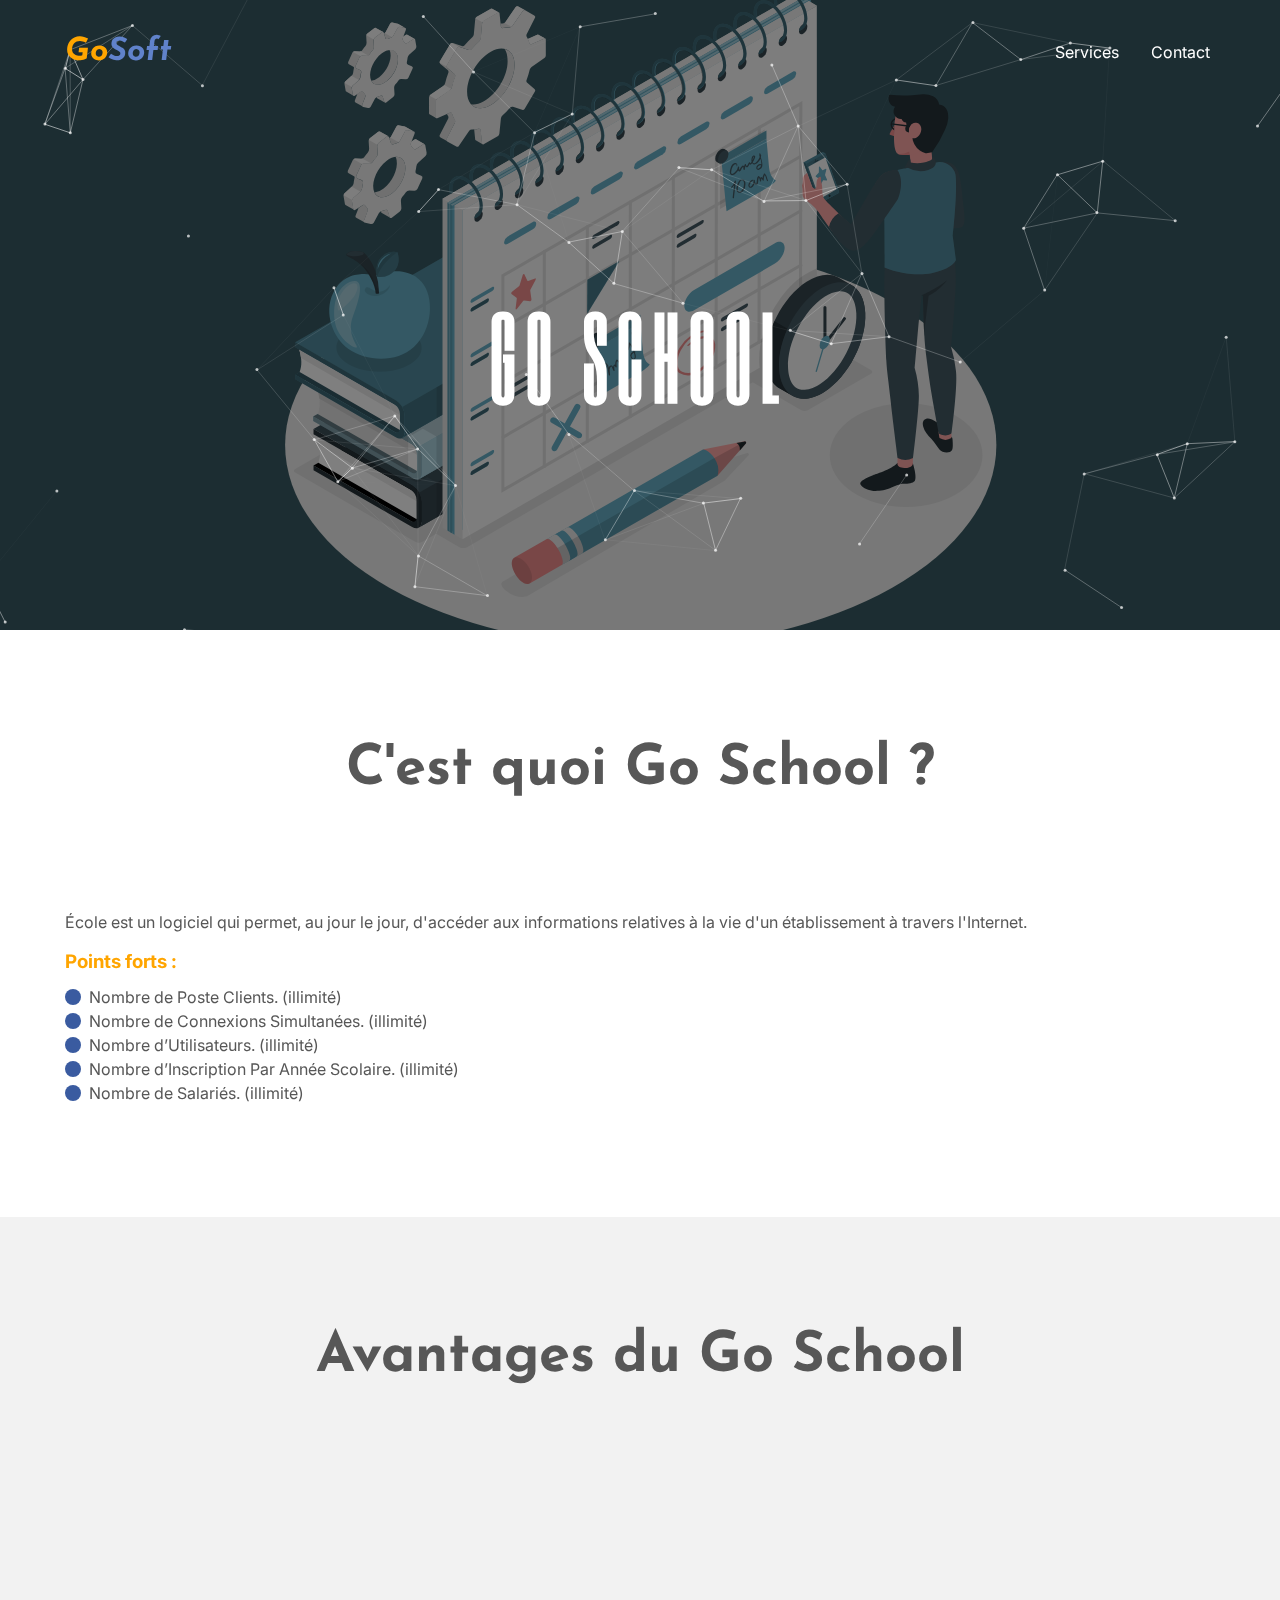
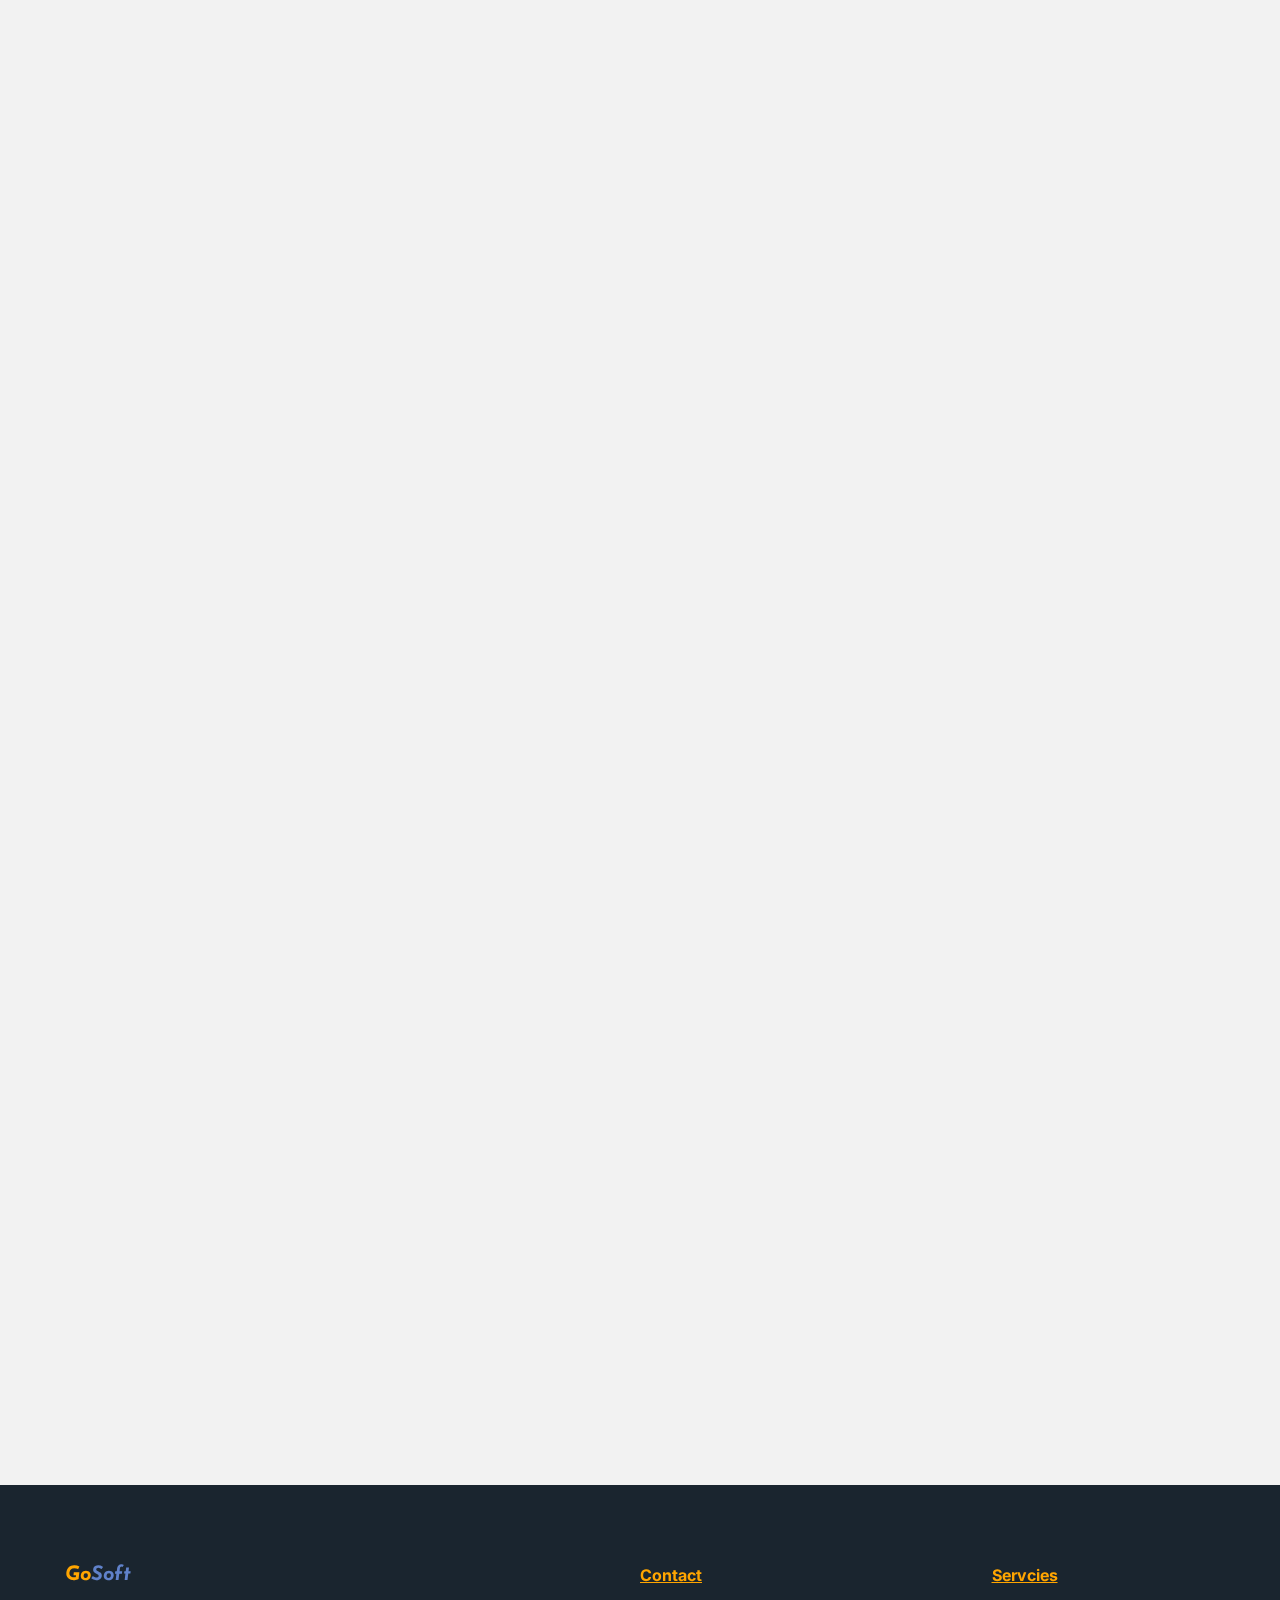
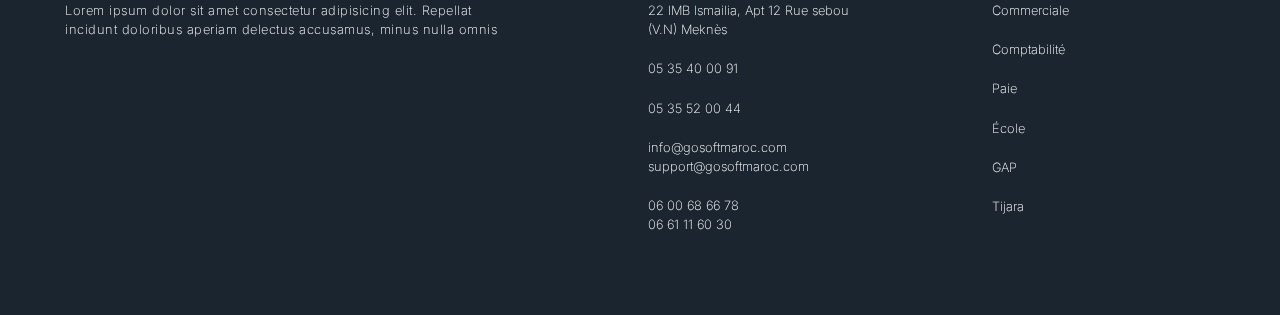
<file: ecole.html>
<!DOCTYPE html>
<html lang="en">
  <head>
    <meta charset="UTF-8" />
    <meta http-equiv="X-UA-Compatible" content="IE=edge" />
    <meta name="viewport" content="width=device-width, initial-scale=1.0" />

    <!-- google fonts -->
    <link rel="preconnect" href="https://fonts.googleapis.com" />
    <link rel="preconnect" href="https://fonts.gstatic.com" crossorigin />
    <link
      href="https://fonts.googleapis.com/css2?family=Inter:wght@100;200;300;400;500;600;700;800;900&display=swap"
      rel="stylesheet"
    />
    <link
      href="https://fonts.googleapis.com/css2?family=Josefin+Sans:wght@100;200;300;400;500;600;700&display=swap"
      rel="stylesheet"
    />
    <link
      href="https://fonts.googleapis.com/css2?family=Six+Caps&display=swap"
      rel="stylesheet"
    />

    <!-- font awesome -->
    <link
      rel="stylesheet"
      href="https://cdnjs.cloudflare.com/ajax/libs/font-awesome/6.1.2/css/all.min.css"
      integrity="sha512-1sCRPdkRXhBV2PBLUdRb4tMg1w2YPf37qatUFeS7zlBy7jJI8Lf4VHwWfZZfpXtYSLy85pkm9GaYVYMfw5BC1A=="
      crossorigin="anonymous"
      referrerpolicy="no-referrer"
    />
    <title>GO Soft | Ecole</title>
    <link rel="stylesheet" href="css/comptabilite.css" />
  </head>
  <body>
    <div id="menu">
      <div class="header"></div>
      <ul>
        <li>
          <a href="#">Contact</a>
        </li>
        <li>
          <a href="#" class=""
            >Services &nbsp;<i class="fa-solid fa-angle-right"></i
          ></a>
          <ul>
            <li>
              <a href="commerciale.html">Commerciale</a>
            </li>
            <li>
              <a href="comptabilite.html">Comptabilité</a>
            </li>
            <li>
              <a href="paie.html">Paie</a>
            </li>
            <li>
              <a href="gap.html">GAP</a>
            </li>
            <li>
              <a href="ecole.html">Écoles</a>
            </li>
            <li>
              <a href="#">Tijara</a>
            </li>
          </ul>
        </li>
      </ul>
    </div>
    <header>
      <div id="particle-canvas"></div>
      <!-- content inside the heade -->
      <div class="container">
        <div class="content">
          <nav>
            <a href="index.html" class="logo">Go<span>Soft</span></a>
            <ul>
              <li>
                Services &nbsp; <i class="fa-solid fa-angle-right"></i>
                <ul>
                  <li>
                    <a href="commerciale.html">Commerciale</a>
                  </li>
                  <li>
                    <a href="comptabilite.html">Comptabilité</a>
                  </li>
                  <li>
                    <a href="paie.html">Paie</a>
                  </li>
                  <li>
                    <a href="gap.html">GAP</a>
                  </li>
                  <li>
                    <a href="ecole.html">Écoles</a>
                  </li>
                  <li>
                    <a href="#">Tijara</a>
                  </li>
                </ul>
              </li>
              <li>
                <a href="#">Contact</a>
              </li>
            </ul>
            <span class="menu-button" data-menu="menu">
              <span class="bar"></span>
              <span class="bar"></span>
              <span class="bar"></span>
            </span>
          </nav>

          <div class="intro">
            <div class="intro-content">
              <h1 class="title">GO School</h1>
            </div>
          </div>
        </div>
      </div>

      <!-- intro section -->
    </header>

    <main>
      <section class="container definition">
        <h2 class="title">C'est quoi Go School ?</h2>
        <p>
          École est un logiciel qui permet, au jour le jour, d'accéder aux
          informations relatives à la vie d'un établissement à travers
          l'Internet.
        </p>
        <div class="points-forts">
          <h3 class="title">Points forts :</h3>
          <ul>
            <li>Nombre de Poste Clients. (illimité)</li>
            <li>Nombre de Connexions Simultanées. (illimité)</li>
            <li>Nombre d’Utilisateurs. (illimité)</li>
            <li>Nombre d’Inscription Par Année Scolaire. (illimité)</li>
            <li>Nombre de Salariés. (illimité)</li>
          </ul>
        </div>
      </section>

      <section class="avantages">
        <div class="container">
          <h2 class="title">Avantages du Go School</h2>
          <div class="avantages-list">
            <div class="avantage">
              <h3 class="title">Gestion des Ventes</h3>
              <p>
                La richesse de ce module permet d’avoir l’ensemble des
                fonctionnalités nécessaires pour améliorer votre relation
                client. Il permet de mettre en place une organisation complète
                de la chaîne de facturation :
              </p>
              <ul>
                <li>Devis & Bon de commande Clients</li>
                <li>Devis & Bon de commande Clients</li>
                <li>Devis & Bon de commande Clients</li>
                <li>Devis & Bon de commande Clients</li>
                <li>Devis & Bon de commande Clients</li>
              </ul>
            </div>
            <div class="avantage">
              <h3 class="title">Gestion des Achats</h3>
              <p>
                Le module Achat vous facilite la gestion de vos
                approvisionnements auprès de vos fournisseurs, l’application
                gère les bons de commandes et les bons d’entrées fournisseurs,
                les bons de réceptions, les factures et avoirs fournisseurs.
              </p>
              <ul>
                <li>Le suivi des règlements Fournisseurs .</li>
                <li>Devis & Bon de commande Clients</li>
                <li>Devis & Bon de commande Clients</li>
                <li>Devis & Bon de commande Clients</li>
                <li>Devis & Bon de commande Clients</li>
              </ul>
            </div>
            <div class="avantage">
              <h3 class="title">Gestion des Achats</h3>
              <p>
                Le module Achat vous facilite la gestion de vos
                approvisionnements auprès de vos fournisseurs, l’application
                gère les bons de commandes et les bons d’entrées fournisseurs,
                les bons de réceptions, les factures et avoirs fournisseurs.
              </p>
              <ul>
                <li>Le suivi des règlements Fournisseurs .</li>
                <li>Devis & Bon de commande Clients</li>
                <li>Devis & Bon de commande Clients</li>
                <li>Devis & Bon de commande Clients</li>
                <li>Devis & Bon de commande Clients</li>
              </ul>
            </div>
            <div class="avantage">
              <h3 class="title">Gestion des Achats</h3>
              <p>
                Le module Achat vous facilite la gestion de vos
                approvisionnements auprès de vos fournisseurs, l’application
                gère les bons de commandes et les bons d’entrées fournisseurs,
                les bons de réceptions, les factures et avoirs fournisseurs.
              </p>
              <ul>
                <li>Le suivi des règlements Fournisseurs .</li>
                <li>Devis & Bon de commande Clients</li>
                <li>Devis & Bon de commande Clients</li>
                <li>Devis & Bon de commande Clients</li>
                <li>Devis & Bon de commande Clients</li>
              </ul>
            </div>
            <div class="avantage">
              <h3 class="title">Gestion des Achats</h3>
              <p>
                Le module Achat vous facilite la gestion de vos
                approvisionnements auprès de vos fournisseurs, l’application
                gère les bons de commandes et les bons d’entrées fournisseurs,
                les bons de réceptions, les factures et avoirs fournisseurs.
              </p>
              <ul>
                <li>Le suivi des règlements Fournisseurs .</li>
                <li>Devis & Bon de commande Clients</li>
                <li>Devis & Bon de commande Clients</li>
                <li>Devis & Bon de commande Clients</li>
                <li>Devis & Bon de commande Clients</li>
              </ul>
            </div>
            <div class="avantage">
              <h3 class="title">Gestion des Achats</h3>
              <p>
                Le module Achat vous facilite la gestion de vos
                approvisionnements auprès de vos fournisseurs, l’application
                gère les bons de commandes et les bons d’entrées fournisseurs,
                les bons de réceptions, les factures et avoirs fournisseurs.
              </p>
              <ul>
                <li>Le suivi des règlements Fournisseurs .</li>
                <li>Devis & Bon de commande Clients</li>
                <li>Devis & Bon de commande Clients</li>
                <li>Devis & Bon de commande Clients</li>
                <li>Devis & Bon de commande Clients</li>
              </ul>
            </div>

            <div class="avantage">
              <h3 class="title">Gestion des Achats</h3>
              <p></p>
              <ul>
                <li>Le suivi des règlements Fournisseurs .</li>
                <li>Devis & Bon de commande Clients</li>
                <li>Devis & Bon de commande Clients</li>
                <li>Devis & Bon de commande Clients</li>
                <li>Devis & Bon de commande Clients</li>
              </ul>
            </div>
          </div>
        </div>
      </section>
    </main>

    <footer>
      <div class="container">
        <div class="footer-content">
          <div class="info">
            <a href="#" class="logo">Go<span>Soft</span></a>
            <p>
              Lorem ipsum dolor sit amet consectetur adipisicing elit. Repellat
              incidunt doloribus aperiam delectus accusamus, minus nulla omnis
            </p>
          </div>

          <div class="contact">
            <h4 class="title">Contact</h4>
            <ul>
              <li>
                <span><i class="fa-solid fa-location-dot"></i></span>
                <p>22 IMB Ismailia, Apt 12 Rue sebou (V.N) Meknès</p>
              </li>
              <li>
                <span><i class="fa-solid fa-phone"></i></span>
                <p>05 35 40 00 91</p>
              </li>
              <li>
                <span><i class="fa-solid fa-print"></i></span>
                <p>05 35 52 00 44</p>
              </li>
              <li>
                <span><i class="fa-solid fa-envelope"></i></span>
                <p>
                  info@gosoftmaroc.com <br />
                  support@gosoftmaroc.com
                </p>
              </li>
              <li>
                <span><i class="fa-solid fa-headset"></i></span>
                <p>06 00 68 66 78 <br />06 61 11 60 30</p>
              </li>
            </ul>
          </div>

          <div class="services">
            <h4 class="title">Servcies</h4>
            <ul>
              <li><a href="#">Commerciale</a></li>
              <li><a href="#">Comptabilité</a></li>
              <li><a href="#">Paie</a></li>
              <li><a href="#">École</a></li>
              <li><a href="#">GAP</a></li>
              <li><a href="#">Tijara</a></li>
            </ul>
          </div>
        </div>
      </div>
    </footer>

    <script src="js/particle-network/particle-network.js"></script>
    <script>
      const options = {
        particleColor: "#fff",
        background: "assets/school/schedule.svg",
        interactive: true,
        speed: "fast",
        density: "medium",
      };
      const particleCanvas = new ParticleNetwork(
        document.getElementById("particle-canvas"),
        options
      );
    </script>

    <script src="js/menu.js"></script>
    <script src="js/observers/avantages.js"></script>
  </body>
</html>
</file>
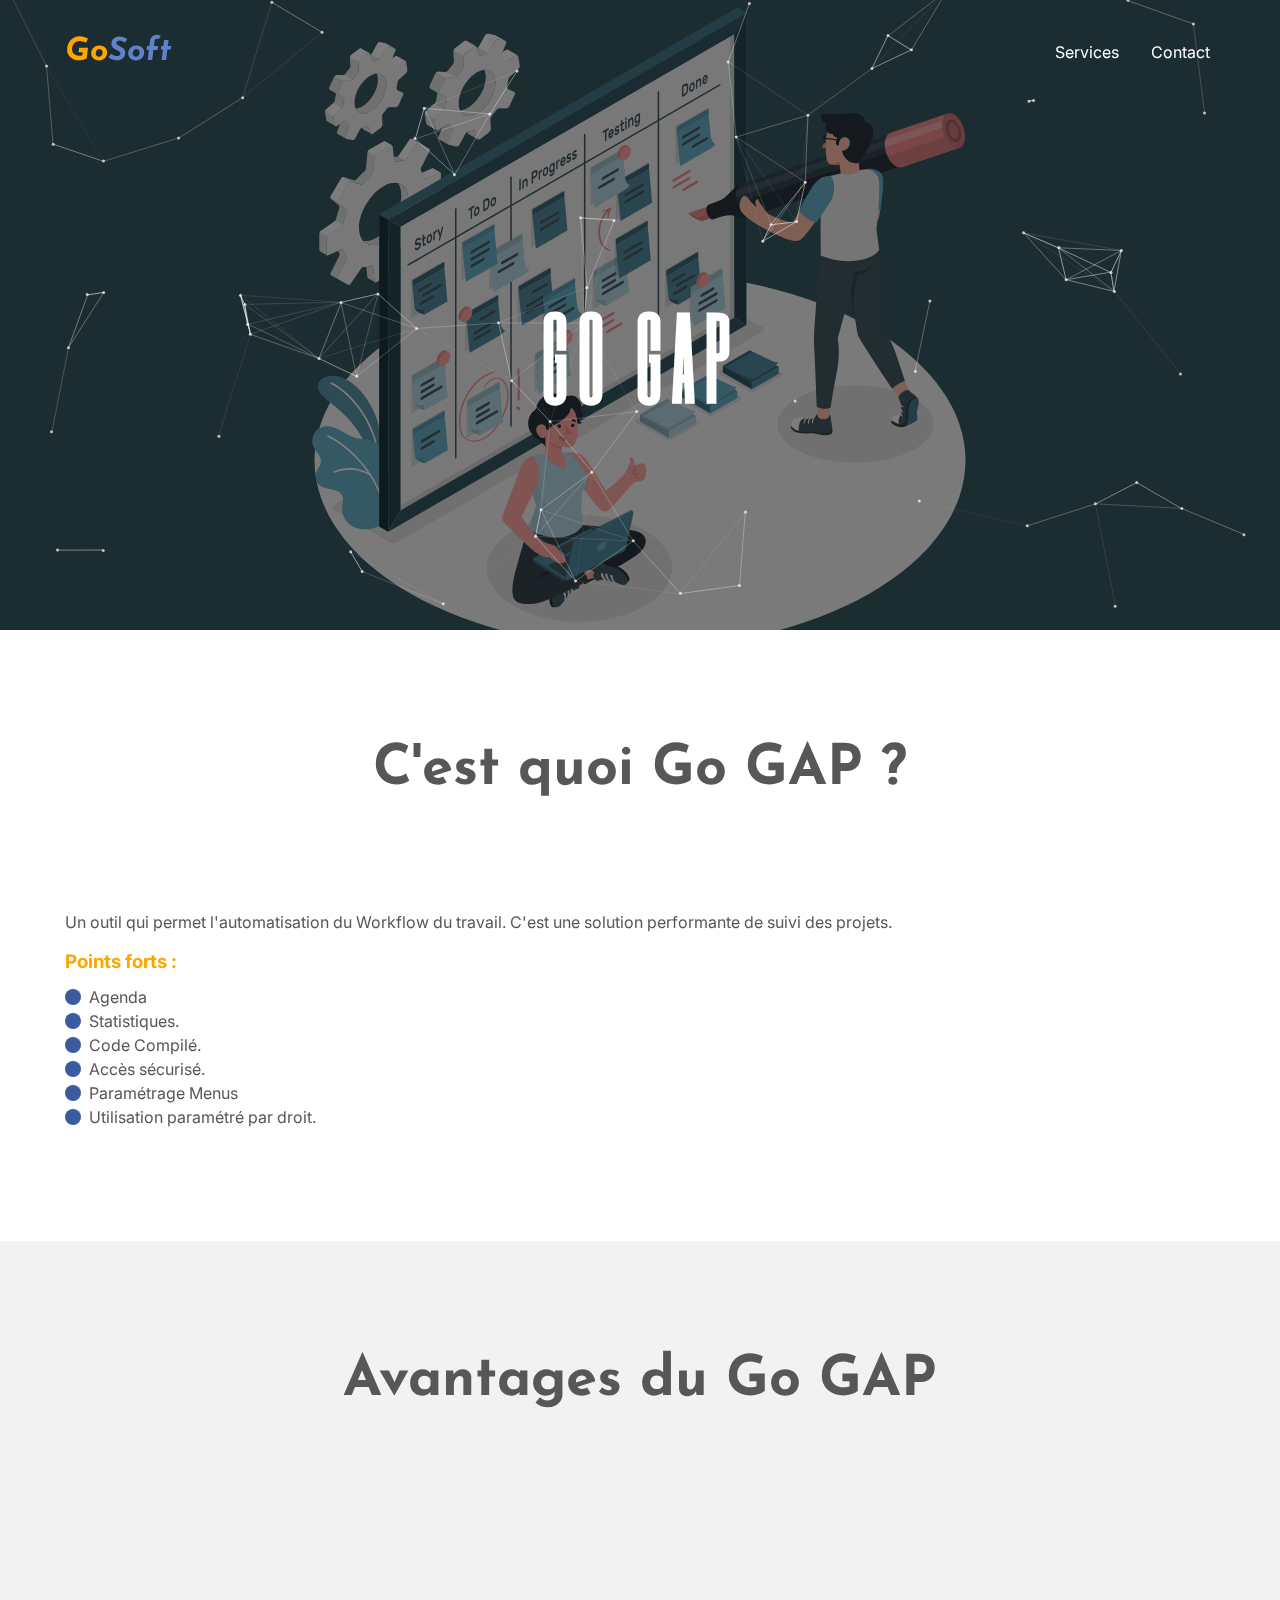
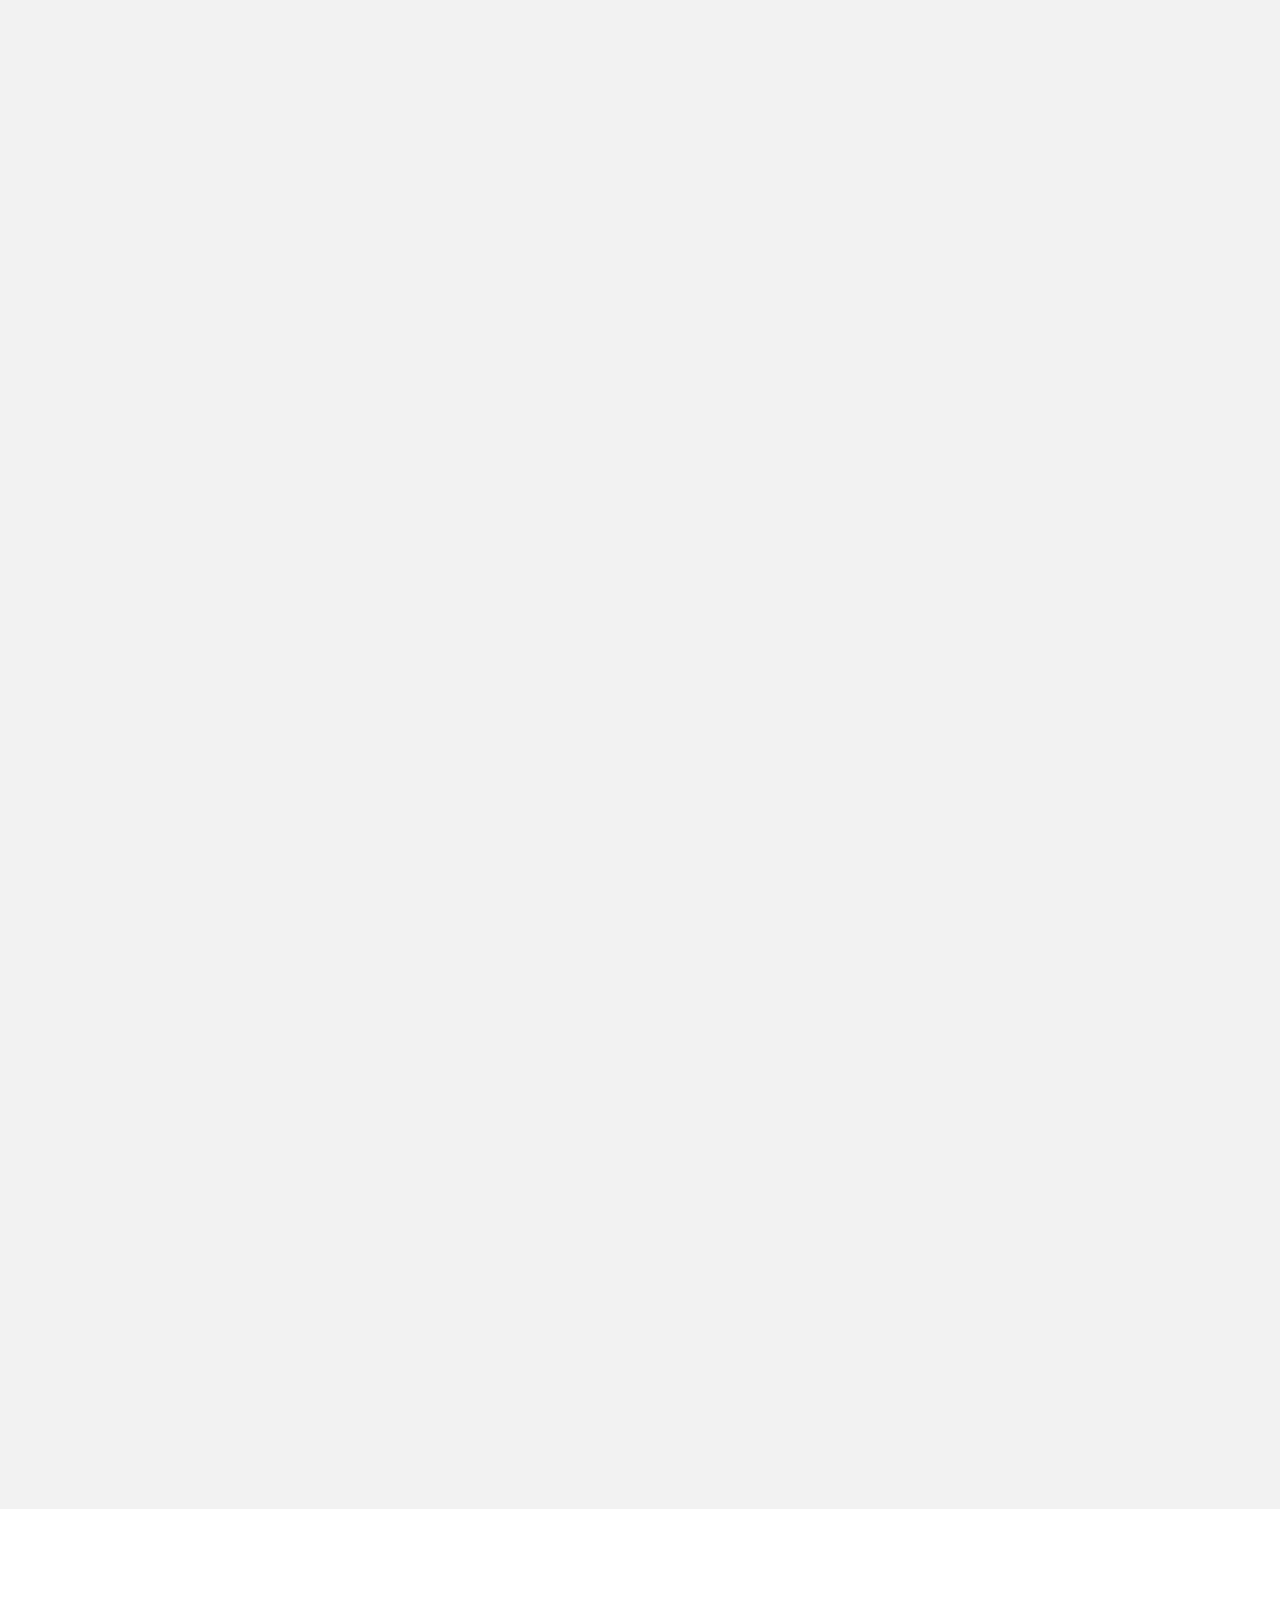
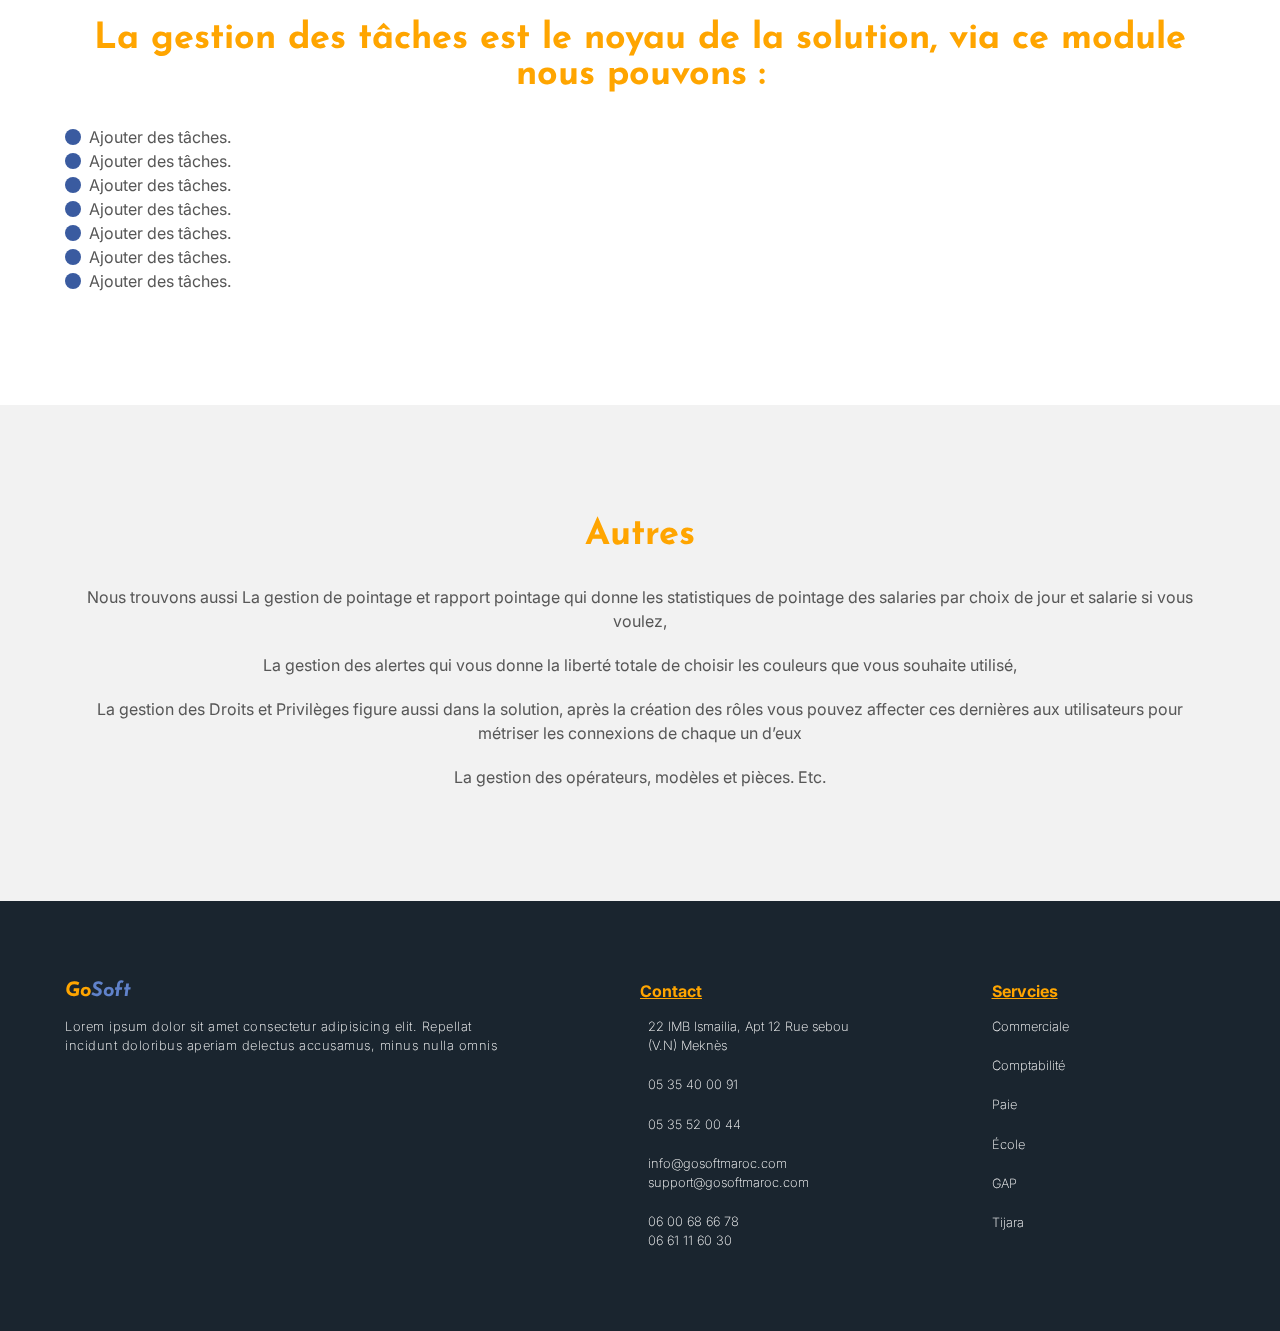
<file: gap.html>
<!DOCTYPE html>
<html lang="en">
  <head>
    <meta charset="UTF-8" />
    <meta http-equiv="X-UA-Compatible" content="IE=edge" />
    <meta name="viewport" content="width=device-width, initial-scale=1.0" />

    <!-- google fonts -->
    <link rel="preconnect" href="https://fonts.googleapis.com" />
    <link rel="preconnect" href="https://fonts.gstatic.com" crossorigin />
    <link
      href="https://fonts.googleapis.com/css2?family=Inter:wght@100;200;300;400;500;600;700;800;900&display=swap"
      rel="stylesheet"
    />
    <link
      href="https://fonts.googleapis.com/css2?family=Josefin+Sans:wght@100;200;300;400;500;600;700&display=swap"
      rel="stylesheet"
    />
    <link
      href="https://fonts.googleapis.com/css2?family=Six+Caps&display=swap"
      rel="stylesheet"
    />

    <!-- font awesome -->
    <link
      rel="stylesheet"
      href="https://cdnjs.cloudflare.com/ajax/libs/font-awesome/6.1.2/css/all.min.css"
      integrity="sha512-1sCRPdkRXhBV2PBLUdRb4tMg1w2YPf37qatUFeS7zlBy7jJI8Lf4VHwWfZZfpXtYSLy85pkm9GaYVYMfw5BC1A=="
      crossorigin="anonymous"
      referrerpolicy="no-referrer"
    />
    <title>GO Soft | GAP</title>
    <link rel="stylesheet" href="css/gap.css" />
  </head>
  <body>
    <div id="menu">
      <div class="header"></div>
      <ul>
        <li>
          <a href="#">Contact</a>
        </li>
        <li>
          <a href="#" class=""
            >Services &nbsp;<i class="fa-solid fa-angle-right"></i
          ></a>
          <ul>
            <li>
              <a href="commerciale.html">Commerciale</a>
            </li>
            <li>
              <a href="comptabilite.html">Comptabilité</a>
            </li>
            <li>
              <a href="paie.html">Paie</a>
            </li>
            <li>
              <a href="gap.html">GAP</a>
            </li>
            <li>
              <a href="ecole.html">Écoles</a>
            </li>
            <li>
              <a href="#">Tijara</a>
            </li>
          </ul>
        </li>
      </ul>
    </div>
    <header>
      <div id="particle-canvas"></div>
      <!-- content inside the heade -->
      <div class="container">
        <div class="content">
          <nav>
            <a href="index.html" class="logo">Go<span>Soft</span></a>
            <ul>
              <li>
                Services &nbsp; <i class="fa-solid fa-angle-right"></i>
                <ul>
                  <li>
                    <a href="commerciale.html">Commerciale</a>
                  </li>
                  <li>
                    <a href="comptabilite.html">Comptabilité</a>
                  </li>
                  <li>
                    <a href="paie.html">Paie</a>
                  </li>
                  <li>
                    <a href="gap.html">GAP</a>
                  </li>
                  <li>
                    <a href="ecole.html">Écoles</a>
                  </li>
                  <li>
                    <a href="#">Tijara</a>
                  </li>
                </ul>
              </li>
              <li>
                <a href="#">Contact</a>
              </li>
            </ul>
            <span class="menu-button" data-menu="menu">
              <span class="bar"></span>
              <span class="bar"></span>
              <span class="bar"></span>
            </span>
          </nav>
          <div class="intro">
            <div class="intro-content">
              <h1 class="title">GO GAP</h1>
            </div>
          </div>
        </div>
      </div>

      <!-- intro section -->
    </header>

    <main>
      <section class="container definition">
        <h2 class="title">C'est quoi Go GAP ?</h2>
        <p>
          Un outil qui permet l'automatisation du Workflow du travail. C'est une
          solution performante de suivi des projets.
        </p>
        <div class="points-forts">
          <h3 class="title">Points forts :</h3>
          <ul>
            <li>Agenda</li>
            <li>Statistiques.</li>
            <li>Code Compilé.</li>
            <li>Accès sécurisé.</li>
            <li>Paramétrage Menus</li>
            <li>Utilisation paramétré par droit.</li>
          </ul>
        </div>
      </section>

      <section class="avantages">
        <div class="container">
          <h2 class="title">Avantages du Go GAP</h2>
          <div class="avantages-list">
            <div class="avantage">
              <h3 class="title">Gestion des Ventes</h3>
              <p>
                La richesse de ce module permet d’avoir l’ensemble des
                fonctionnalités nécessaires pour améliorer votre relation
                client. Il permet de mettre en place une organisation complète
                de la chaîne de facturation :
              </p>
              <ul>
                <li>Devis & Bon de commande Clients</li>
                <li>Devis & Bon de commande Clients</li>
                <li>Devis & Bon de commande Clients</li>
                <li>Devis & Bon de commande Clients</li>
                <li>Devis & Bon de commande Clients</li>
              </ul>
            </div>
            <div class="avantage">
              <h3 class="title">Gestion des Achats</h3>
              <p>
                Le module Achat vous facilite la gestion de vos
                approvisionnements auprès de vos fournisseurs, l’application
                gère les bons de commandes et les bons d’entrées fournisseurs,
                les bons de réceptions, les factures et avoirs fournisseurs.
              </p>
              <ul>
                <li>Le suivi des règlements Fournisseurs .</li>
                <li>Devis & Bon de commande Clients</li>
                <li>Devis & Bon de commande Clients</li>
                <li>Devis & Bon de commande Clients</li>
                <li>Devis & Bon de commande Clients</li>
              </ul>
            </div>
            <div class="avantage">
              <h3 class="title">Gestion des Achats</h3>
              <p>
                Le module Achat vous facilite la gestion de vos
                approvisionnements auprès de vos fournisseurs, l’application
                gère les bons de commandes et les bons d’entrées fournisseurs,
                les bons de réceptions, les factures et avoirs fournisseurs.
              </p>
              <ul>
                <li>Le suivi des règlements Fournisseurs .</li>
                <li>Devis & Bon de commande Clients</li>
                <li>Devis & Bon de commande Clients</li>
                <li>Devis & Bon de commande Clients</li>
                <li>Devis & Bon de commande Clients</li>
              </ul>
            </div>
            <div class="avantage">
              <h3 class="title">Gestion des Achats</h3>
              <p>
                Le module Achat vous facilite la gestion de vos
                approvisionnements auprès de vos fournisseurs, l’application
                gère les bons de commandes et les bons d’entrées fournisseurs,
                les bons de réceptions, les factures et avoirs fournisseurs.
              </p>
              <ul>
                <li>Le suivi des règlements Fournisseurs .</li>
                <li>Devis & Bon de commande Clients</li>
                <li>Devis & Bon de commande Clients</li>
                <li>Devis & Bon de commande Clients</li>
                <li>Devis & Bon de commande Clients</li>
              </ul>
            </div>
            <div class="avantage">
              <h3 class="title">Gestion des Achats</h3>
              <p>
                Le module Achat vous facilite la gestion de vos
                approvisionnements auprès de vos fournisseurs, l’application
                gère les bons de commandes et les bons d’entrées fournisseurs,
                les bons de réceptions, les factures et avoirs fournisseurs.
              </p>
              <ul>
                <li>Le suivi des règlements Fournisseurs .</li>
                <li>Devis & Bon de commande Clients</li>
                <li>Devis & Bon de commande Clients</li>
                <li>Devis & Bon de commande Clients</li>
                <li>Devis & Bon de commande Clients</li>
              </ul>
            </div>
            <div class="avantage">
              <h3 class="title">Gestion des Achats</h3>
              <p>
                Le module Achat vous facilite la gestion de vos
                approvisionnements auprès de vos fournisseurs, l’application
                gère les bons de commandes et les bons d’entrées fournisseurs,
                les bons de réceptions, les factures et avoirs fournisseurs.
              </p>
              <ul>
                <li>Le suivi des règlements Fournisseurs .</li>
                <li>Devis & Bon de commande Clients</li>
                <li>Devis & Bon de commande Clients</li>
                <li>Devis & Bon de commande Clients</li>
                <li>Devis & Bon de commande Clients</li>
              </ul>
            </div>

            <div class="avantage">
              <h3 class="title">Gestion des Achats</h3>
              <p></p>
              <ul>
                <li>Le suivi des règlements Fournisseurs .</li>
                <li>Devis & Bon de commande Clients</li>
                <li>Devis & Bon de commande Clients</li>
                <li>Devis & Bon de commande Clients</li>
                <li>Devis & Bon de commande Clients</li>
              </ul>
            </div>
          </div>
        </div>
      </section>

      <section class="container options">
        <h4 class="title">
          La gestion des tâches est le noyau de la solution, via ce module nous
          pouvons :
        </h4>
        <ul>
          <li>Ajouter des tâches.</li>
          <li>Ajouter des tâches.</li>
          <li>Ajouter des tâches.</li>
          <li>Ajouter des tâches.</li>
          <li>Ajouter des tâches.</li>
          <li>Ajouter des tâches.</li>
          <li>Ajouter des tâches.</li>
        </ul>
      </section>

      <section class="autres">
        <div class="container">
          <h4 class="title">Autres</h4>
          <p>
            Nous trouvons aussi La gestion de pointage et rapport pointage qui
            donne les statistiques de pointage des salaries par choix de jour et
            salarie si vous voulez,
          </p>
          <br />
          <p>
            La gestion des alertes qui vous donne la liberté totale de choisir
            les couleurs que vous souhaite utilisé,
          </p>
          <br />
          <p>
            La gestion des Droits et Privilèges figure aussi dans la solution,
            après la création des rôles vous pouvez affecter ces dernières aux
            utilisateurs pour métriser les connexions de chaque un d’eux
          </p>
          <br />
          <p>La gestion des opérateurs, modèles et pièces. Etc.</p>
        </div>
      </section>
    </main>

    <footer>
      <div class="container">
        <div class="footer-content">
          <div class="info">
            <a href="#" class="logo">Go<span>Soft</span></a>
            <p>
              Lorem ipsum dolor sit amet consectetur adipisicing elit. Repellat
              incidunt doloribus aperiam delectus accusamus, minus nulla omnis
            </p>
          </div>

          <div class="contact">
            <h4 class="title">Contact</h4>
            <ul>
              <li>
                <span><i class="fa-solid fa-location-dot"></i></span>
                <p>22 IMB Ismailia, Apt 12 Rue sebou (V.N) Meknès</p>
              </li>
              <li>
                <span><i class="fa-solid fa-phone"></i></span>
                <p>05 35 40 00 91</p>
              </li>
              <li>
                <span><i class="fa-solid fa-print"></i></span>
                <p>05 35 52 00 44</p>
              </li>
              <li>
                <span><i class="fa-solid fa-envelope"></i></span>
                <p>
                  info@gosoftmaroc.com <br />
                  support@gosoftmaroc.com
                </p>
              </li>
              <li>
                <span><i class="fa-solid fa-headset"></i></span>
                <p>06 00 68 66 78 <br />06 61 11 60 30</p>
              </li>
            </ul>
          </div>

          <div class="services">
            <h4 class="title">Servcies</h4>
            <ul>
              <li><a href="#">Commerciale</a></li>
              <li><a href="#">Comptabilité</a></li>
              <li><a href="#">Paie</a></li>
              <li><a href="#">École</a></li>
              <li><a href="#">GAP</a></li>
              <li><a href="#">Tijara</a></li>
            </ul>
          </div>
        </div>
      </div>
    </footer>

    <script src="js/particle-network/particle-network.js"></script>
    <script>
      const options = {
        particleColor: "#fff",
        background: "assets/gap/scrum-board.svg",
        interactive: true,
        speed: "fast",
        density: "medium",
      };
      const particleCanvas = new ParticleNetwork(
        document.getElementById("particle-canvas"),
        options
      );
    </script>
    <script src="js/menu.js"></script>
    <script src="js/observers/avantages.js"></script>
  </body>
</html>
</file>
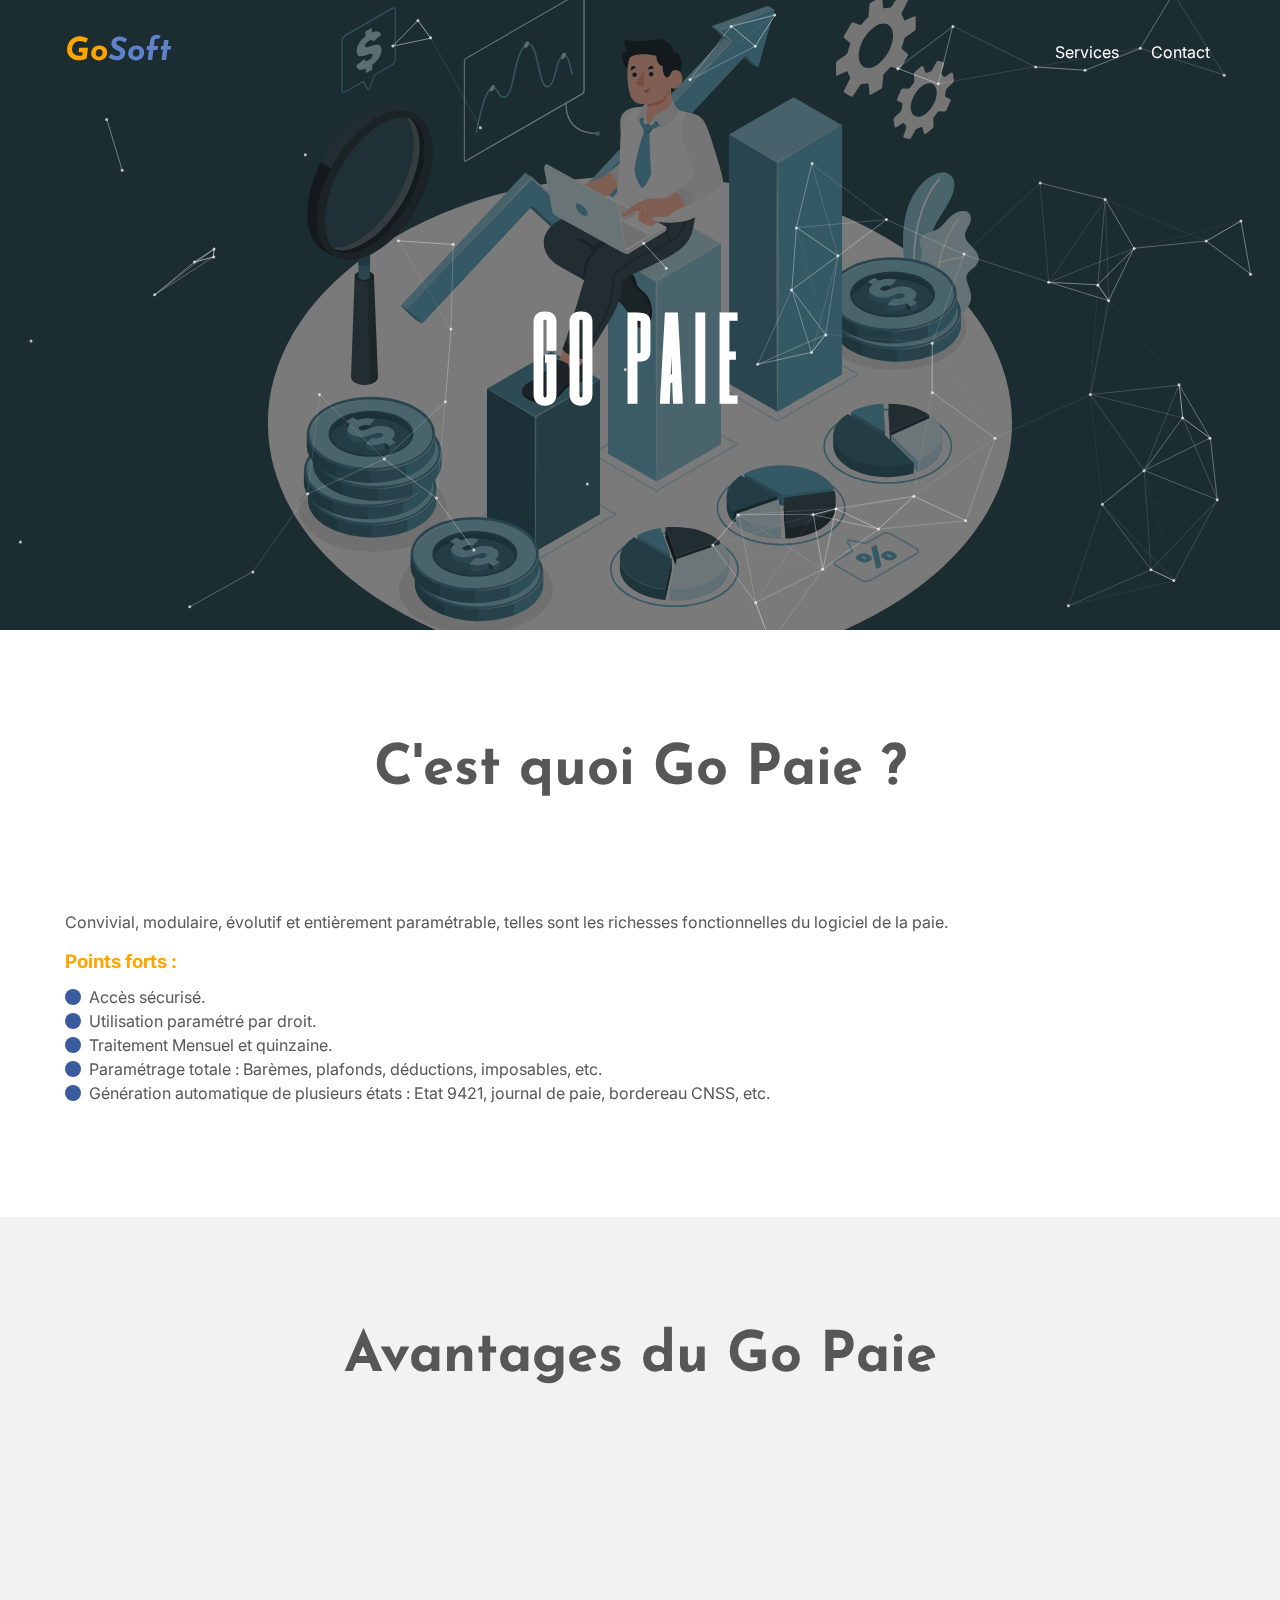
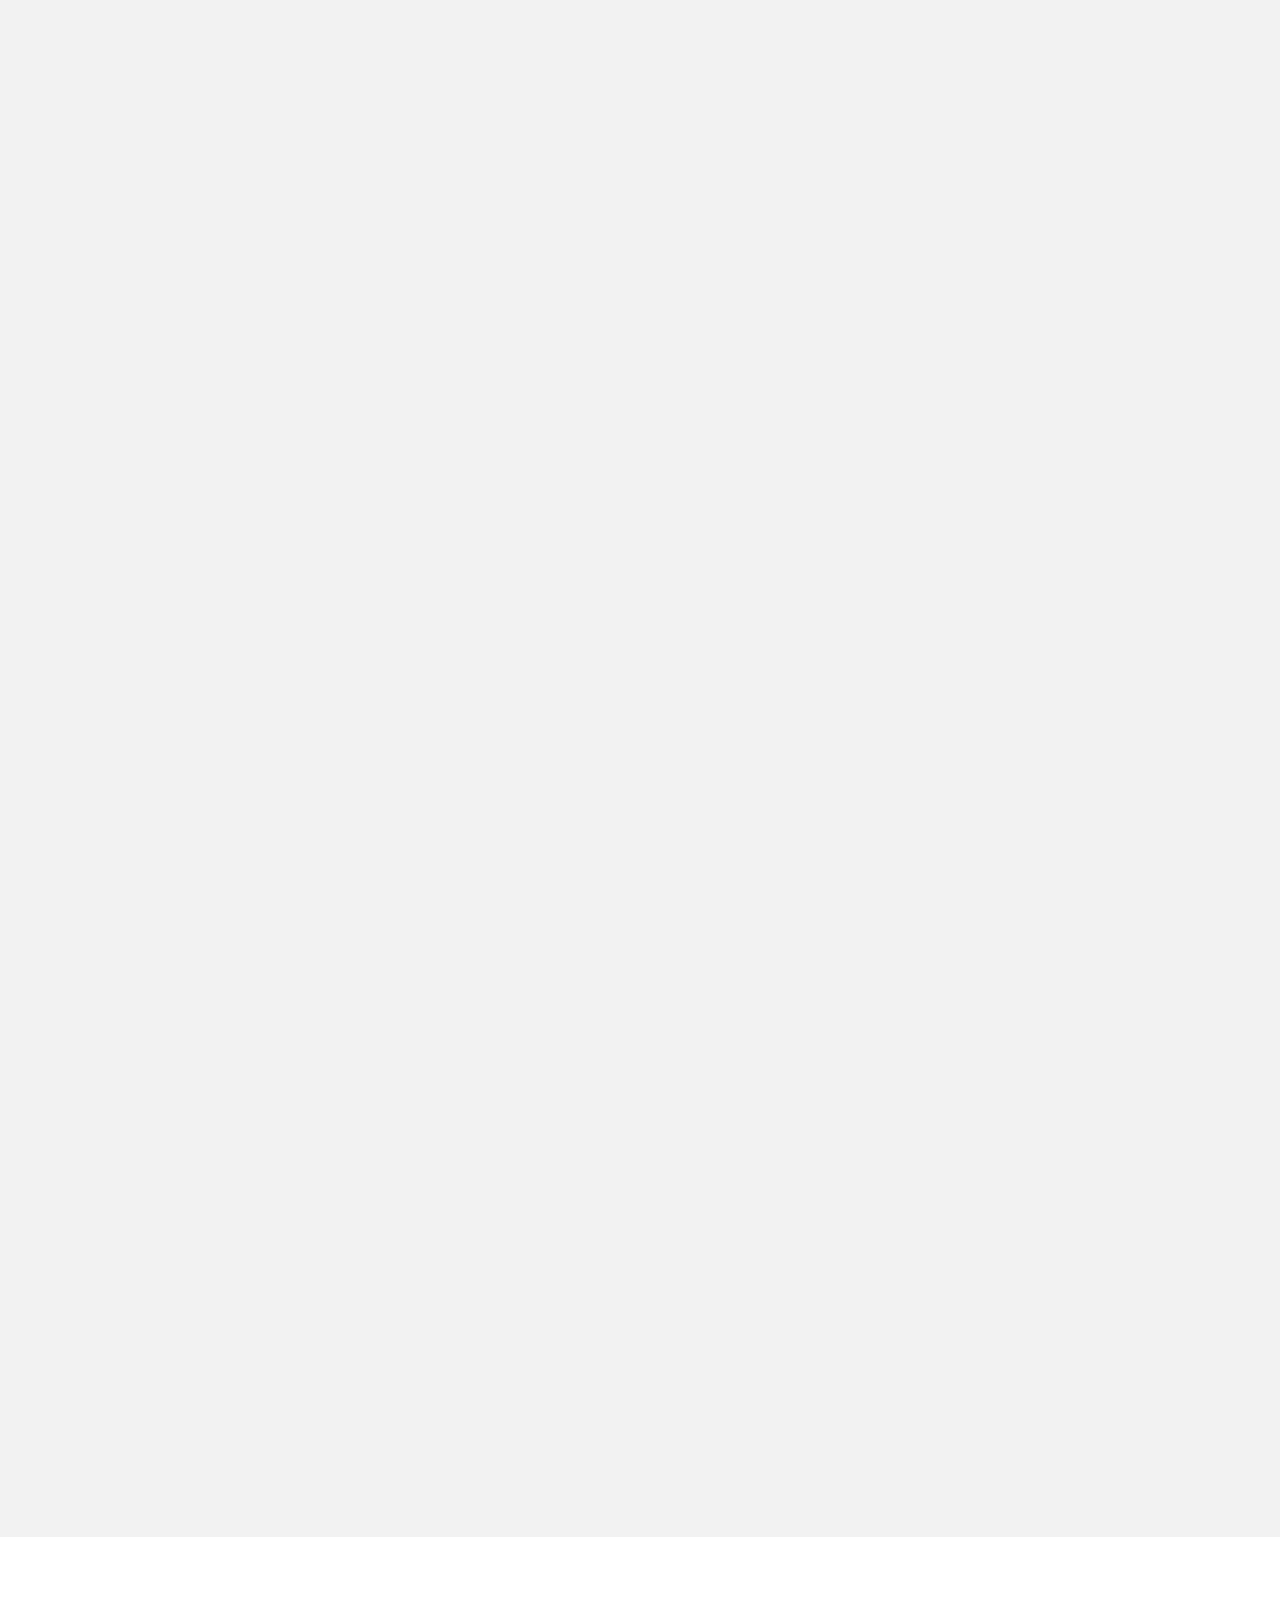
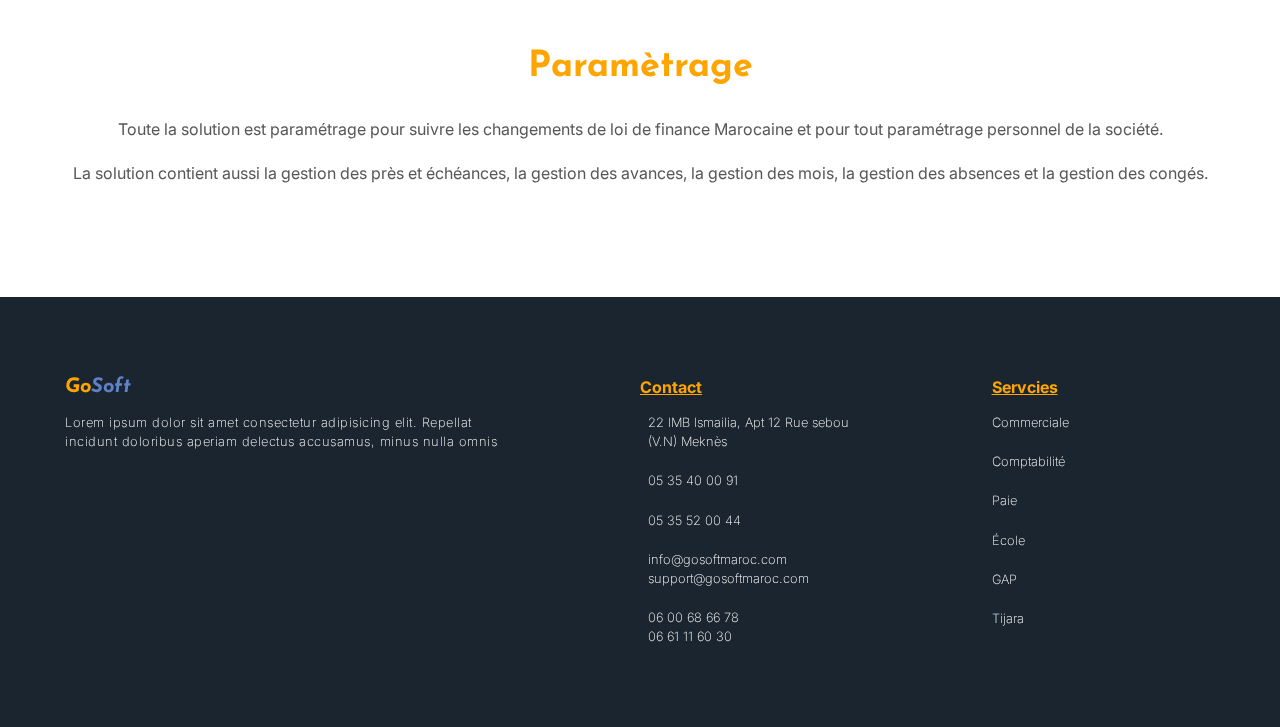
<file: paie.html>
<!DOCTYPE html>
<html lang="en">
  <head>
    <meta charset="UTF-8" />
    <meta http-equiv="X-UA-Compatible" content="IE=edge" />
    <meta name="viewport" content="width=device-width, initial-scale=1.0" />

    <!-- google fonts -->
    <link rel="preconnect" href="https://fonts.googleapis.com" />
    <link rel="preconnect" href="https://fonts.gstatic.com" crossorigin />
    <link
      href="https://fonts.googleapis.com/css2?family=Inter:wght@100;200;300;400;500;600;700;800;900&display=swap"
      rel="stylesheet"
    />
    <link
      href="https://fonts.googleapis.com/css2?family=Josefin+Sans:wght@100;200;300;400;500;600;700&display=swap"
      rel="stylesheet"
    />
    <link
      href="https://fonts.googleapis.com/css2?family=Six+Caps&display=swap"
      rel="stylesheet"
    />

    <!-- font awesome -->
    <link
      rel="stylesheet"
      href="https://cdnjs.cloudflare.com/ajax/libs/font-awesome/6.1.2/css/all.min.css"
      integrity="sha512-1sCRPdkRXhBV2PBLUdRb4tMg1w2YPf37qatUFeS7zlBy7jJI8Lf4VHwWfZZfpXtYSLy85pkm9GaYVYMfw5BC1A=="
      crossorigin="anonymous"
      referrerpolicy="no-referrer"
    />
    <title>GoSoft | Paie</title>
    <link rel="stylesheet" href="css/paie.css" />
  </head>
  <body>
    <div id="menu">
      <div class="header"></div>
      <ul>
        <li>
          <a href="#">Contact</a>
        </li>
        <li>
          <a href="#" class=""
            >Services &nbsp;<i class="fa-solid fa-angle-right"></i
          ></a>
          <ul>
            <li>
              <a href="commerciale.html">Commerciale</a>
            </li>
            <li>
              <a href="comptabilite.html">Comptabilité</a>
            </li>
            <li>
              <a href="paie.html">Paie</a>
            </li>
            <li>
              <a href="gap.html">GAP</a>
            </li>
            <li>
              <a href="ecole.html">Écoles</a>
            </li>
            <li>
              <a href="#">Tijara</a>
            </li>
          </ul>
        </li>
      </ul>
    </div>

    <header>
      <div id="particle-canvas"></div>
      <!-- content inside the heade -->
      <div class="container">
        <div class="content">
          <nav>
            <a href="index.html" class="logo">Go<span>Soft</span></a>
            <ul>
              <li>
                Services &nbsp; <i class="fa-solid fa-angle-right"></i>
                <ul>
                  <li>
                    <a href="commerciale.html">Commerciale</a>
                  </li>
                  <li>
                    <a href="comptabilite.html">Comptabilité</a>
                  </li>
                  <li>
                    <a href="paie.html">Paie</a>
                  </li>
                  <li>
                    <a href="gap.html">GAP</a>
                  </li>
                  <li>
                    <a href="ecole.html">Écoles</a>
                  </li>
                  <li>
                    <a href="#">Tijara</a>
                  </li>
                </ul>
              </li>
              <li>
                <a href="#">Contact</a>
              </li>
            </ul>
            <span class="menu-button" data-menu="menu">
              <span class="bar"></span>
              <span class="bar"></span>
              <span class="bar"></span>
            </span>
          </nav>

          <div class="intro">
            <div class="intro-content">
              <h1 class="title">GO Paie</h1>
            </div>
          </div>
        </div>
      </div>

      <!-- intro section -->
    </header>

    <main>
      <section class="container definition">
        <h2 class="title">C'est quoi Go Paie ?</h2>
        <p>
          Convivial, modulaire, évolutif et entièrement paramétrable, telles
          sont les richesses fonctionnelles du logiciel de la paie.
        </p>
        <div class="points-forts">
          <h3 class="title">Points forts :</h3>
          <ul>
            <li>Accès sécurisé.</li>
            <li>Utilisation paramétré par droit.</li>
            <li>Traitement Mensuel et quinzaine.</li>
            <li>
              Paramétrage totale : Barèmes, plafonds, déductions, imposables,
              etc.
            </li>
            <li>
              Génération automatique de plusieurs états : Etat 9421, journal de
              paie, bordereau CNSS, etc.
            </li>
          </ul>
        </div>
      </section>

      <section class="avantages">
        <div class="container">
          <h2 class="title">Avantages du Go Paie</h2>
          <div class="avantages-list">
            <div class="avantage">
              <h3 class="title">Gestion des Ventes</h3>
              <p>
                La richesse de ce module permet d’avoir l’ensemble des
                fonctionnalités nécessaires pour améliorer votre relation
                client. Il permet de mettre en place une organisation complète
                de la chaîne de facturation :
              </p>
              <ul>
                <li>Devis & Bon de commande Clients</li>
                <li>Devis & Bon de commande Clients</li>
                <li>Devis & Bon de commande Clients</li>
                <li>Devis & Bon de commande Clients</li>
                <li>Devis & Bon de commande Clients</li>
              </ul>
            </div>
            <div class="avantage">
              <h3 class="title">Gestion des Achats</h3>
              <p>
                Le module Achat vous facilite la gestion de vos
                approvisionnements auprès de vos fournisseurs, l’application
                gère les bons de commandes et les bons d’entrées fournisseurs,
                les bons de réceptions, les factures et avoirs fournisseurs.
              </p>
              <ul>
                <li>Le suivi des règlements Fournisseurs .</li>
                <li>Devis & Bon de commande Clients</li>
                <li>Devis & Bon de commande Clients</li>
                <li>Devis & Bon de commande Clients</li>
                <li>Devis & Bon de commande Clients</li>
              </ul>
            </div>
            <div class="avantage">
              <h3 class="title">Gestion des Achats</h3>
              <p>
                Le module Achat vous facilite la gestion de vos
                approvisionnements auprès de vos fournisseurs, l’application
                gère les bons de commandes et les bons d’entrées fournisseurs,
                les bons de réceptions, les factures et avoirs fournisseurs.
              </p>
              <ul>
                <li>Le suivi des règlements Fournisseurs .</li>
                <li>Devis & Bon de commande Clients</li>
                <li>Devis & Bon de commande Clients</li>
                <li>Devis & Bon de commande Clients</li>
                <li>Devis & Bon de commande Clients</li>
              </ul>
            </div>
            <div class="avantage">
              <h3 class="title">Gestion des Achats</h3>
              <p>
                Le module Achat vous facilite la gestion de vos
                approvisionnements auprès de vos fournisseurs, l’application
                gère les bons de commandes et les bons d’entrées fournisseurs,
                les bons de réceptions, les factures et avoirs fournisseurs.
              </p>
              <ul>
                <li>Le suivi des règlements Fournisseurs .</li>
                <li>Devis & Bon de commande Clients</li>
                <li>Devis & Bon de commande Clients</li>
                <li>Devis & Bon de commande Clients</li>
                <li>Devis & Bon de commande Clients</li>
              </ul>
            </div>
            <div class="avantage">
              <h3 class="title">Gestion des Achats</h3>
              <p>
                Le module Achat vous facilite la gestion de vos
                approvisionnements auprès de vos fournisseurs, l’application
                gère les bons de commandes et les bons d’entrées fournisseurs,
                les bons de réceptions, les factures et avoirs fournisseurs.
              </p>
              <ul>
                <li>Le suivi des règlements Fournisseurs .</li>
                <li>Devis & Bon de commande Clients</li>
                <li>Devis & Bon de commande Clients</li>
                <li>Devis & Bon de commande Clients</li>
                <li>Devis & Bon de commande Clients</li>
              </ul>
            </div>
            <div class="avantage">
              <h3 class="title">Gestion des Achats</h3>
              <p>
                Le module Achat vous facilite la gestion de vos
                approvisionnements auprès de vos fournisseurs, l’application
                gère les bons de commandes et les bons d’entrées fournisseurs,
                les bons de réceptions, les factures et avoirs fournisseurs.
              </p>
              <ul>
                <li>Le suivi des règlements Fournisseurs .</li>
                <li>Devis & Bon de commande Clients</li>
                <li>Devis & Bon de commande Clients</li>
                <li>Devis & Bon de commande Clients</li>
                <li>Devis & Bon de commande Clients</li>
              </ul>
            </div>

            <div class="avantage">
              <h3 class="title">Editions générales</h3>
              <p>
                La solution « Go PAIE » contient plusieurs états d’impressions,
                nous citons :
              </p>
              <ul>
                <li>Etat d’émargement</li>
                <li>Devis & Bon de commande Clients</li>
                <li>Devis & Bon de commande Clients</li>
                <li>Devis & Bon de commande Clients</li>
                <li>Devis & Bon de commande Clients</li>
              </ul>
            </div>
          </div>
        </div>
      </section>

      <section class="container parametrage">
        <h4 class="title">Paramètrage</h4>
        <p>
          Toute la solution est paramétrage pour suivre les changements de loi
          de finance Marocaine et pour tout paramétrage personnel de la société.
        </p>
        <br />
        <p>
          La solution contient aussi la gestion des près et échéances, la
          gestion des avances, la gestion des mois, la gestion des absences et
          la gestion des congés.
        </p>
      </section>
    </main>

    <footer>
      <div class="container">
        <div class="footer-content">
          <div class="info">
            <a href="#" class="logo">Go<span>Soft</span></a>
            <p>
              Lorem ipsum dolor sit amet consectetur adipisicing elit. Repellat
              incidunt doloribus aperiam delectus accusamus, minus nulla omnis
            </p>
          </div>

          <div class="contact">
            <h4 class="title">Contact</h4>
            <ul>
              <li>
                <span><i class="fa-solid fa-location-dot"></i></span>
                <p>22 IMB Ismailia, Apt 12 Rue sebou (V.N) Meknès</p>
              </li>
              <li>
                <span><i class="fa-solid fa-phone"></i></span>
                <p>05 35 40 00 91</p>
              </li>
              <li>
                <span><i class="fa-solid fa-print"></i></span>
                <p>05 35 52 00 44</p>
              </li>
              <li>
                <span><i class="fa-solid fa-envelope"></i></span>
                <p>
                  info@gosoftmaroc.com <br />
                  support@gosoftmaroc.com
                </p>
              </li>
              <li>
                <span><i class="fa-solid fa-headset"></i></span>
                <p>06 00 68 66 78 <br />06 61 11 60 30</p>
              </li>
            </ul>
          </div>

          <div class="services">
            <h4 class="title">Servcies</h4>
            <ul>
              <li><a href="#">Commerciale</a></li>
              <li><a href="#">Comptabilité</a></li>
              <li><a href="#">Paie</a></li>
              <li><a href="#">École</a></li>
              <li><a href="#">GAP</a></li>
              <li><a href="#">Tijara</a></li>
            </ul>
          </div>
        </div>
      </div>
    </footer>

    <script src="js/particle-network/particle-network.js"></script>
    <script>
      const options = {
        particleColor: "#fff",
        background: "assets/paie/investment.svg",
        interactive: true,
        speed: "fast",
        density: "small",
      };
      const particleCanvas = new ParticleNetwork(
        document.getElementById("particle-canvas"),
        options
      );
    </script>

    <script>
      const obersver = new IntersectionObserver(
        (entries) => {
          for (entry of entries) {
            //console.log(entry);
            if (entry.isIntersecting) {
              entry.target.classList.add("visible");
            }
          }
        },
        {
          threshold: 0.75,
        }
      );

      const avantages = document.querySelectorAll(".avantages .avantage");
      for (avantage of avantages) {
        obersver.observe(avantage);
      }
    </script>

    <script src="js/menu.js"></script>
    <script src="js/observers/commerciale.js"></script>
  </body>
</html>
</file>
<file: css/app.css>
*,
*::after,
*::before {
  margin: 0;
  padding: 0;
  -webkit-box-sizing: border-box;
          box-sizing: border-box;
}

body {
  min-height: 100vh;
  font-family: "Inter", sans-serif;
  position: relative;
  color: rgb(87, 87, 87);
}

.container {
  max-width: calc(1150px + 3rem);
  margin: 0 auto;
  padding: 0 1.5rem;
}

ul {
  list-style: none;
}

li {
  line-height: 1.5;
}

a {
  color: white;
  text-decoration: none;
}

p {
  line-height: 1.5;
}

.logo {
  color: rgb(255, 165, 0);
  font-size: 2rem;
  font-weight: bold;
  font-family: "Josefin Sans", sans-serif;
  font-style: italic;
}
.logo span {
  color: rgb(96, 130, 202);
}

#particle-canvas {
  height: 100%;
  width: 100%;
  overflow: hidden;
  position: absolute !important;
  top: 0;
  left: 0;
  z-index: -5;
}
#particle-canvas::before {
  content: "";
  display: block;
  position: absolute;
  top: 0;
  left: 0;
  width: 100%;
  height: 100%;
  background-color: rgba(0, 0, 0, 0.5);
  z-index: 2;
}
@media screen and (max-width: 48rem) {
  #particle-canvas > div {
    background-size: cover !important;
  }
}

header {
  height: 70vh;
  position: relative;
}
@media screen and (max-width: 48rem) {
  header {
    height: 60vh;
  }
}
header .container {
  height: 100%;
  position: relative;
}

.content {
  display: -webkit-box;
  display: -ms-flexbox;
  display: flex;
  -webkit-box-orient: vertical;
  -webkit-box-direction: normal;
      -ms-flex-direction: column;
          flex-direction: column;
  height: 100%;
}

nav {
  display: -webkit-box;
  display: -ms-flexbox;
  display: flex;
  -webkit-box-pack: justify;
      -ms-flex-pack: justify;
          justify-content: space-between;
  -webkit-box-align: center;
      -ms-flex-align: center;
          align-items: center;
  -webkit-box-flex: 0;
      -ms-flex-positive: 0;
          flex-grow: 0;
  padding: 1rem 0;
}
nav ul {
  display: -webkit-box;
  display: -ms-flexbox;
  display: flex;
  -webkit-column-gap: 1.5rem;
     -moz-column-gap: 1.5rem;
          column-gap: 1.5rem;
  font-size: 1.25rem;
  color: white;
  min-width: 10rem;
}
@media screen and (max-width: 87.5rem) {
  nav ul {
    font-size: 1rem;
  }
}
@media screen and (max-width: 48rem) {
  nav ul {
    display: none;
  }
}
nav ul li {
  position: relative;
  padding: 1.5rem 0;
  text-align: right;
  cursor: pointer;
  -webkit-transition: 0.3s ease-out;
  transition: 0.3s ease-out;
}
nav ul li > i {
  -webkit-transition: 0.3s ease-out;
  transition: 0.3s ease-out;
}
nav ul li:hover {
  color: rgb(255, 165, 0);
}
nav ul li:hover > i {
  -webkit-transform: rotate(90deg);
          transform: rotate(90deg);
}
nav ul li:hover > a {
  -webkit-transition: 0.2s ease-out;
  transition: 0.2s ease-out;
  color: rgb(255, 165, 0);
}
nav ul li:hover > ul {
  opacity: 1;
  display: -webkit-box;
  display: -ms-flexbox;
  display: flex;
  visibility: visible;
}
nav ul li:hover > ul li {
  -webkit-transform: translateY(0);
          transform: translateY(0);
  opacity: 1;
}
nav ul li > ul {
  display: -webkit-box;
  display: -ms-flexbox;
  display: flex;
  position: absolute;
  top: 100%;
  right: 0;
  -webkit-box-orient: vertical;
  -webkit-box-direction: normal;
      -ms-flex-direction: column;
          flex-direction: column;
  opacity: 1;
  visibility: hidden;
  -webkit-transition: 0.1s ease-out;
  transition: 0.1s ease-out;
}
nav ul li > ul li {
  -webkit-transition: 0.1s ease-out;
  transition: 0.1s ease-out;
  -webkit-transform: translateX(15px);
          transform: translateX(15px);
  padding: 0;
  opacity: 0;
}
nav ul li > ul li:nth-child(2) {
  -webkit-transition-delay: 0.1s;
          transition-delay: 0.1s;
}
nav ul li > ul li:nth-child(3) {
  -webkit-transition-delay: 0.2s;
          transition-delay: 0.2s;
}
nav ul li > ul li:nth-child(4) {
  -webkit-transition-delay: 0.3s;
          transition-delay: 0.3s;
}
nav ul li > ul li:nth-child(5) {
  -webkit-transition-delay: 0.4s;
          transition-delay: 0.4s;
}
nav ul li > ul li:nth-child(6) {
  -webkit-transition-delay: 0.5s;
          transition-delay: 0.5s;
}
nav ul li > ul li a {
  background-color: white;
  padding: 1.25rem 1rem 1.25rem 3rem;
  display: block;
  color: rgba(0, 0, 0, 0.7);
  -webkit-transition: 0.2s ease-out;
  transition: 0.2s ease-out;
}
nav ul li > ul li a:hover {
  background-color: rgb(255, 165, 0);
  color: white;
}
nav .menu-button {
  display: none;
  cursor: pointer;
  z-index: 100;
}
@media screen and (max-width: 48rem) {
  nav .menu-button {
    display: block;
    width: 2rem;
    aspect-ratio: 1/0.75;
    display: -webkit-box;
    display: -ms-flexbox;
    display: flex;
    -webkit-box-orient: vertical;
    -webkit-box-direction: normal;
        -ms-flex-direction: column;
            flex-direction: column;
    -webkit-box-pack: justify;
        -ms-flex-pack: justify;
            justify-content: space-between;
  }
  nav .menu-button.open {
    aspect-ratio: 1;
  }
  nav .menu-button.open .bar {
    background-color: rgb(255, 165, 0);
    width: 2.6rem;
    -webkit-transition: 0.3s ease-out;
    transition: 0.3s ease-out;
  }
  nav .menu-button.open .bar:nth-child(2) {
    opacity: 0;
  }
  nav .menu-button.open .bar:first-child {
    -webkit-transform-origin: center left;
            transform-origin: center left;
    -webkit-transform: rotateZ(45deg);
            transform: rotateZ(45deg);
  }
  nav .menu-button.open .bar:last-child {
    -webkit-transform-origin: center left;
            transform-origin: center left;
    -webkit-transform: rotateZ(-45deg);
            transform: rotateZ(-45deg);
  }
  nav .menu-button .bar {
    display: block;
    height: 3px;
    background-color: white;
    border-radius: 3px;
  }
  nav .menu-button .bar:nth-child(2) {
    width: 1.5rem;
    margin-left: 0.5rem;
  }
}

.intro {
  color: white;
  text-align: center;
  max-width: 70%;
  margin: 0 auto;
  -webkit-box-flex: 1;
      -ms-flex: 1;
          flex: 1;
  display: -webkit-box;
  display: -ms-flexbox;
  display: flex;
  padding-top: 4rem;
}
@media screen and (max-width: 75rem) {
  .intro {
    padding-top: 2rem;
  }
}
@media screen and (max-width: 62rem) {
  .intro {
    padding-top: 2rem;
  }
}
@media screen and (max-width: 48rem) {
  .intro {
    max-width: 90%;
  }
}
.intro .title {
  font-size: 8rem;
  text-transform: uppercase;
  font-family: "Six Caps", sans-serif;
  margin-bottom: 1.5rem;
  letter-spacing: 10px;
}
@media screen and (max-width: 87.5rem) {
  .intro .title {
    font-size: 6.5rem;
  }
}
@media screen and (max-width: 75rem) {
  .intro .title {
    margin-bottom: 0.5rem;
  }
}
@media screen and (max-width: 53.75rem) {
  .intro .title {
    font-size: 4.5rem;
  }
}
@media screen and (max-width: 48rem) {
  .intro .title {
    font-size: 3rem;
  }
}
.intro p {
  font-size: 1.5rem;
  line-height: 1.5;
  letter-spacing: 1px;
  font-weight: 100;
}
@media screen and (max-width: 87.5rem) {
  .intro p {
    font-size: 1.125rem;
  }
}
@media screen and (max-width: 75rem) {
  .intro p {
    font-size: 1rem;
  }
}

main .services {
  padding-top: 7rem;
  padding-bottom: 7rem;
}
@media screen and (max-width: 48rem) {
  main .services {
    padding-top: 4em;
    padding-bottom: 4rem;
  }
}
main .services .title {
  font-size: 3.5rem;
  font-family: "Josefin Sans", sans-serif;
  text-align: center;
  margin-bottom: 7rem;
}
@media screen and (max-width: 48rem) {
  main .services .title {
    font-size: 2rem;
    margin-bottom: 4rem;
  }
}
main .services-list {
  display: -ms-grid;
  display: grid;
  -ms-grid-columns: 1fr 3rem 1fr 3rem 1fr;
  grid-template-columns: repeat(3, 1fr);
  gap: 5rem 3rem;
}
@media screen and (max-width: 53.75rem) {
  main .services-list {
    -ms-grid-columns: (1fr)[2];
    grid-template-columns: repeat(2, 1fr);
  }
}
@media screen and (max-width: 36rem) {
  main .services-list {
    -ms-grid-columns: 1fr;
    grid-template-columns: 1fr;
  }
}
main .services .service-item {
  text-align: center;
  color: rgba(0, 0, 0, 0.7);
  -webkit-box-shadow: 0 2px 8px 1px rgba(0, 0, 0, 0.1);
          box-shadow: 0 2px 8px 1px rgba(0, 0, 0, 0.1);
  border-radius: 15px;
  padding: 3rem 1.5rem;
  opacity: 0;
  -webkit-transform: translateY(20px);
          transform: translateY(20px);
  -webkit-transition: 0.5s ease-out;
  transition: 0.5s ease-out;
}
main .services .service-item.visible {
  -webkit-transform: translateY(0);
          transform: translateY(0);
  opacity: 1;
}
main .services .service-item.commerciale .icon {
  color: rgb(255, 165, 0);
}
main .services .service-item.comptabilite .icon {
  color: rgb(31, 70, 144);
}
main .services .service-item.paie .icon {
  color: rgb(235, 230, 69);
}
main .services .service-item.gap .icon {
  color: rgb(71, 181, 255);
}
main .services .service-item.ecoles .icon {
  color: rgb(113, 223, 231);
}
main .services .service-item.tijara .icon {
  color: rgb(219, 107, 151);
}
main .services .service-item .icon {
  font-size: 3.25rem;
  color: rgb(31, 70, 144);
}
@media screen and (max-width: 87.5rem) {
  main .services .service-item .icon {
    font-size: 3rem;
  }
}
main .services .service-item .service-title {
  padding: 1rem 0;
  font-size: 2rem;
  color: rgba(0, 0, 0, 0.85);
}
@media screen and (max-width: 87.5rem) {
  main .services .service-item .service-title {
    font-size: 1.5rem;
  }
}
@media screen and (max-width: 48rem) {
  main .services .service-item .service-title {
    font-size: 1.25rem;
  }
}
main .services .service-item p {
  line-height: 1.5;
}

.avantages {
  padding-top: 7rem;
  padding-bottom: 7rem;
  background-color: rgba(128, 128, 128, 0.1);
  text-align: center;
}
@media screen and (max-width: 48rem) {
  .avantages {
    padding-top: 4rem;
    padding-bottom: 4rem;
  }
}
.avantages .title {
  font-size: 3.5rem;
  font-family: "Josefin Sans", sans-serif;
  text-align: center;
  margin-bottom: 7rem;
}
@media screen and (max-width: 48rem) {
  .avantages .title {
    font-size: 2rem;
    margin-bottom: 4rem;
  }
}
.avantages .avantages-list {
  display: -ms-grid;
  display: grid;
  -ms-grid-columns: 1fr 5rem 1fr;
  grid-template-columns: repeat(2, 1fr);
  gap: 3rem 5rem;
}
@media screen and (max-width: 48rem) {
  .avantages .avantages-list {
    -ms-grid-columns: 1fr;
    grid-template-columns: 1fr;
  }
}
.avantages .avantages-list .avantage {
  background-color: white;
  padding: 2rem 0;
  border-radius: 15px;
  -webkit-box-shadow: 0 2px 8px 1px rgba(0, 0, 0, 0.1);
          box-shadow: 0 2px 8px 1px rgba(0, 0, 0, 0.1);
  font-size: 1.5rem;
  position: relative;
  -webkit-transition: 0.5s ease-out;
  transition: 0.5s ease-out;
  z-index: 0;
  overflow: hidden;
  opacity: 0;
}
@media screen and (max-width: 87.5rem) {
  .avantages .avantages-list .avantage {
    font-size: 1.125rem;
  }
}
@media screen and (max-width: 48rem) {
  .avantages .avantages-list .avantage {
    font-size: 1.05rem;
  }
}
.avantages .avantages-list .avantage:nth-child(odd) {
  -webkit-transform: translateX(-20px);
          transform: translateX(-20px);
}
.avantages .avantages-list .avantage:nth-child(even) {
  -webkit-transform: translateX(20px);
          transform: translateX(20px);
}
.avantages .avantages-list .avantage.visible {
  opacity: 1;
  -webkit-transform: translateX(0);
          transform: translateX(0);
}
.avantages .avantages-list .avantage::before {
  content: "";
  position: absolute;
  top: 0;
  left: 0;
  height: 100%;
  width: 0;
  z-index: -1;
  -webkit-transition: 0.2s ease-out;
  transition: 0.2s ease-out;
  background-color: rgb(255, 165, 0);
}
.avantages .avantages-list .avantage:hover {
  color: white;
}
.avantages .avantages-list .avantage:hover::before {
  width: 100%;
}

footer {
  background-color: rgb(26, 37, 47);
  color: white;
  padding: 5rem 0;
}
footer ul,
footer p {
  font-weight: 200;
  font-size: 0.8rem;
}
footer ul {
  display: -webkit-box;
  display: -ms-flexbox;
  display: flex;
  -webkit-box-orient: vertical;
  -webkit-box-direction: normal;
      -ms-flex-direction: column;
          flex-direction: column;
  gap: 1.25rem;
}
@media screen and (max-width: 48rem) {
  footer ul {
    gap: 0.75rem;
  }
}
footer ul li {
  display: -webkit-box;
  display: -ms-flexbox;
  display: flex;
  -webkit-box-align: center;
      -ms-flex-align: center;
          align-items: center;
  gap: 0.5rem;
}
footer ul li span {
  font-size: 1rem;
}
footer ul li p {
  font-size: 0.8rem;
}
footer .title {
  color: rgb(255, 165, 0);
  text-decoration: underline;
  margin-bottom: 1rem;
}
footer .footer-content {
  display: -webkit-box;
  display: -ms-flexbox;
  display: flex;
  -webkit-box-align: start;
      -ms-flex-align: start;
          align-items: flex-start;
  gap: 8rem;
}
@media screen and (max-width: 48rem) {
  footer .footer-content {
    -webkit-box-orient: vertical;
    -webkit-box-direction: normal;
        -ms-flex-direction: column;
            flex-direction: column;
    gap: 3rem;
  }
}
footer .footer-content .info {
  display: -webkit-box;
  display: -ms-flexbox;
  display: flex;
  -webkit-box-orient: vertical;
  -webkit-box-direction: normal;
      -ms-flex-direction: column;
          flex-direction: column;
  -webkit-box-flex: 2;
      -ms-flex: 2;
          flex: 2;
}
footer .footer-content .info .logo {
  -webkit-box-flex: 0;
      -ms-flex-positive: 0;
          flex-grow: 0;
  margin-right: 1rem;
  margin-bottom: 1rem;
  font-size: 1.25rem;
}
@media screen and (max-width: 48rem) {
  footer .footer-content .info .logo {
    margin-bottom: 0.5rem;
  }
}
footer .footer-content .info p {
  letter-spacing: 0.5px;
  line-height: 1.5;
}
footer .contact,
footer .services {
  -webkit-box-flex: 1;
      -ms-flex: 1;
          flex: 1;
}
footer .services ul li a {
  -webkit-transition: 0.3s ease-out;
  transition: 0.3s ease-out;
}
footer .services ul li a:hover {
  color: rgb(255, 165, 0);
}

#menu {
  display: none;
}
@media screen and (max-width: 48rem) {
  #menu {
    display: -webkit-box;
    display: -ms-flexbox;
    display: flex;
    position: fixed;
    -webkit-box-pack: end;
        -ms-flex-pack: end;
            justify-content: end;
    top: 0;
    bottom: 0;
    width: 100%;
    background-color: rgba(0, 0, 0, 0.5);
    z-index: 99;
    left: 100%;
    -webkit-transition: 0.3s ease-out;
    transition: 0.3s ease-out;
  }
  #menu.open {
    left: 0;
  }
  #menu > ul {
    display: -webkit-box;
    display: -ms-flexbox;
    display: flex;
    -webkit-box-orient: vertical;
    -webkit-box-direction: normal;
        -ms-flex-direction: column;
            flex-direction: column;
    gap: 1.5rem;
    width: 80%;
    height: 100%;
    background-color: white;
    padding-top: 4rem;
    padding-left: 2rem;
  }
  #menu > ul li a {
    color: rgba(0, 0, 0, 0.7);
    font-size: 0.9rem;
  }
  #menu > ul li a i {
    -webkit-transition: 0.3s ease-out;
    transition: 0.3s ease-out;
  }
  #menu > ul li.open > a {
    color: rgb(255, 165, 0);
  }
  #menu > ul li.open > a i {
    -webkit-transform: rotateZ(90deg);
            transform: rotateZ(90deg);
  }
  #menu > ul li.open > ul {
    max-height: 100vh;
  }
  #menu > ul li > ul {
    max-height: 0;
    overflow: hidden;
    display: -webkit-box;
    display: -ms-flexbox;
    display: flex;
    -webkit-box-orient: vertical;
    -webkit-box-direction: normal;
        -ms-flex-direction: column;
            flex-direction: column;
    -webkit-transition: 0.3s ease-out;
    transition: 0.3s ease-out;
  }
  #menu > ul li > ul li {
    padding: 1rem 1rem 0.5rem;
  }
}
/*# sourceMappingURL=app.css.map */
</file>
<file: css/commerciale.css>
*,
*::after,
*::before {
  margin: 0;
  padding: 0;
  -webkit-box-sizing: border-box;
          box-sizing: border-box;
}

body {
  min-height: 100vh;
  font-family: "Inter", sans-serif;
  position: relative;
}

.container {
  max-width: calc(1150px + 3rem);
  margin: 0 auto;
  padding: 0 1.5rem;
}

ul {
  list-style: none;
}

a {
  color: white;
  text-decoration: none;
}

#particle-canvas {
  height: 100%;
  width: 100%;
  overflow: hidden;
  position: absolute !important;
  top: 0;
  left: 0;
  z-index: -5;
}

header {
  height: 70vh;
  position: relative;
}
@media screen and (max-width: 48rem) {
  header {
    height: 60vh;
  }
}
header .container {
  height: 100%;
  position: relative;
}

.content {
  display: -webkit-box;
  display: -ms-flexbox;
  display: flex;
  -webkit-box-orient: vertical;
  -webkit-box-direction: normal;
      -ms-flex-direction: column;
          flex-direction: column;
  height: 100%;
}

nav {
  display: -webkit-box;
  display: -ms-flexbox;
  display: flex;
  -webkit-box-pack: justify;
      -ms-flex-pack: justify;
          justify-content: space-between;
  -webkit-box-align: center;
      -ms-flex-align: center;
          align-items: center;
  -webkit-box-flex: 0;
      -ms-flex-positive: 0;
          flex-grow: 0;
  padding: 1rem 0;
}
nav .logo {
  color: rgb(255, 165, 0);
  font-size: 2rem;
  font-weight: bold;
  font-family: "Josefin Sans", sans-serif;
  font-style: italic;
}
nav .logo span {
  color: rgb(58, 91, 160);
}
nav ul {
  display: -webkit-box;
  display: -ms-flexbox;
  display: flex;
  -webkit-column-gap: 1.5rem;
     -moz-column-gap: 1.5rem;
          column-gap: 1.5rem;
  font-size: 1.25rem;
  color: white;
  min-width: 10rem;
}
@media screen and (max-width: 87.5rem) {
  nav ul {
    font-size: 1rem;
  }
}
@media screen and (max-width: 48rem) {
  nav ul {
    display: none;
  }
}
nav ul li {
  position: relative;
  padding: 1.5rem 0;
  text-align: right;
  cursor: pointer;
  -webkit-transition: 0.3s ease-out;
  transition: 0.3s ease-out;
}
nav ul li > i {
  -webkit-transition: 0.3s ease-out;
  transition: 0.3s ease-out;
}
nav ul li:hover {
  color: rgb(255, 165, 0);
}
nav ul li:hover > i {
  -webkit-transform: rotate(90deg);
          transform: rotate(90deg);
}
nav ul li:hover > a {
  -webkit-transition: 0.2s ease-out;
  transition: 0.2s ease-out;
  color: rgb(255, 165, 0);
}
nav ul li:hover > ul {
  opacity: 1;
  display: -webkit-box;
  display: -ms-flexbox;
  display: flex;
  visibility: visible;
}
nav ul li:hover > ul li {
  -webkit-transform: translateY(0);
          transform: translateY(0);
  opacity: 1;
}
nav ul li > ul {
  display: -webkit-box;
  display: -ms-flexbox;
  display: flex;
  position: absolute;
  top: 100%;
  right: 0;
  -webkit-box-orient: vertical;
  -webkit-box-direction: normal;
      -ms-flex-direction: column;
          flex-direction: column;
  opacity: 1;
  visibility: hidden;
  -webkit-transition: 0.1s ease-out;
  transition: 0.1s ease-out;
}
nav ul li > ul li {
  -webkit-transition: 0.1s ease-out;
  transition: 0.1s ease-out;
  -webkit-transform: translateX(15px);
          transform: translateX(15px);
  padding: 0;
  opacity: 0;
}
nav ul li > ul li:nth-child(2) {
  -webkit-transition-delay: 0.1s;
          transition-delay: 0.1s;
}
nav ul li > ul li:nth-child(3) {
  -webkit-transition-delay: 0.2s;
          transition-delay: 0.2s;
}
nav ul li > ul li:nth-child(4) {
  -webkit-transition-delay: 0.3s;
          transition-delay: 0.3s;
}
nav ul li > ul li:nth-child(5) {
  -webkit-transition-delay: 0.4s;
          transition-delay: 0.4s;
}
nav ul li > ul li:nth-child(6) {
  -webkit-transition-delay: 0.5s;
          transition-delay: 0.5s;
}
nav ul li > ul li a {
  background-color: white;
  padding: 1.25rem 1rem 1.25rem 3rem;
  display: block;
  color: rgba(0, 0, 0, 0.7);
  -webkit-transition: 0.2s ease-out;
  transition: 0.2s ease-out;
}
nav ul li > ul li a:hover {
  background-color: rgb(255, 165, 0);
  color: white;
}
nav .menu-button {
  display: none;
  cursor: pointer;
  z-index: 100;
}
@media screen and (max-width: 48rem) {
  nav .menu-button {
    display: block;
    width: 2rem;
    aspect-ratio: 1/0.75;
    display: -webkit-box;
    display: -ms-flexbox;
    display: flex;
    -webkit-box-orient: vertical;
    -webkit-box-direction: normal;
        -ms-flex-direction: column;
            flex-direction: column;
    -webkit-box-pack: justify;
        -ms-flex-pack: justify;
            justify-content: space-between;
  }
  nav .menu-button.open {
    aspect-ratio: 1;
  }
  nav .menu-button.open .bar {
    background-color: rgb(255, 165, 0);
    width: 2.6rem;
    -webkit-transition: 0.3s ease-out;
    transition: 0.3s ease-out;
  }
  nav .menu-button.open .bar:nth-child(2) {
    opacity: 0;
  }
  nav .menu-button.open .bar:first-child {
    -webkit-transform-origin: center left;
            transform-origin: center left;
    -webkit-transform: rotateZ(45deg);
            transform: rotateZ(45deg);
  }
  nav .menu-button.open .bar:last-child {
    -webkit-transform-origin: center left;
            transform-origin: center left;
    -webkit-transform: rotateZ(-45deg);
            transform: rotateZ(-45deg);
  }
  nav .menu-button .bar {
    display: block;
    height: 3px;
    background-color: white;
    border-radius: 3px;
  }
  nav .menu-button .bar:nth-child(2) {
    width: 1.5rem;
    margin-left: 0.5rem;
  }
}

.intro {
  color: white;
  text-align: center;
  max-width: 70%;
  margin: 0 auto;
  -webkit-box-flex: 1;
      -ms-flex: 1;
          flex: 1;
  display: -webkit-box;
  display: -ms-flexbox;
  display: flex;
  padding-top: 4rem;
}
@media screen and (max-width: 75rem) {
  .intro {
    padding-top: 2rem;
  }
}
@media screen and (max-width: 62rem) {
  .intro {
    padding-top: 2rem;
  }
}
@media screen and (max-width: 48rem) {
  .intro {
    max-width: 90%;
  }
}
.intro .title {
  font-size: 8rem;
  text-transform: uppercase;
  font-family: "Six Caps", sans-serif;
  margin-bottom: 1.5rem;
  letter-spacing: 10px;
}
@media screen and (max-width: 87.5rem) {
  .intro .title {
    font-size: 6.5rem;
  }
}
@media screen and (max-width: 75rem) {
  .intro .title {
    margin-bottom: 0.5rem;
  }
}
@media screen and (max-width: 53.75rem) {
  .intro .title {
    font-size: 4.5rem;
  }
}
@media screen and (max-width: 48rem) {
  .intro .title {
    font-size: 3rem;
  }
}
.intro p {
  font-size: 1.5rem;
  line-height: 1.5;
  letter-spacing: 1px;
  font-weight: 100;
}
@media screen and (max-width: 87.5rem) {
  .intro p {
    font-size: 1.125rem;
  }
}
@media screen and (max-width: 75rem) {
  .intro p {
    font-size: 1rem;
  }
}

.definition {
  padding-top: 7rem;
  padding-bottom: 7rem;
}
.definition .title {
  font-size: 3.5rem;
  font-family: "Josefin Sans", sans-serif;
  text-align: center;
  margin-bottom: 7rem;
}
@media screen and (max-width: 48rem) {
  .definition .title {
    font-size: 2rem;
    margin-bottom: 4rem;
  }
}
.definition p {
  padding: 0;
  line-height: 1.5;
  text-align: justify;
}
.definition p:not(:last-child) {
  margin-bottom: 1rem;
}

.avantages {
  background-color: rgba(128, 128, 128, 0.1);
  padding-top: 7rem;
  padding-bottom: 7rem;
}
@media screen and (max-width: 48rem) {
  .avantages {
    padding-top: 4rem;
    padding-bottom: 4rem;
  }
}
.avantages-list {
  display: -ms-grid;
  display: grid;
  -ms-grid-columns: 1fr 5rem 1fr;
  grid-template-columns: repeat(2, 1fr);
  gap: 3rem 5rem;
}
@media screen and (max-width: 48rem) {
  .avantages-list {
    -ms-grid-columns: 1fr;
    grid-template-columns: 1fr;
  }
}
.avantages .title {
  text-align: center;
  font-size: 3.5rem;
  font-family: "Josefin Sans", sans-serif;
  text-align: center;
  margin-bottom: 7rem;
}
@media screen and (max-width: 48rem) {
  .avantages .title {
    font-size: 2rem;
    margin-bottom: 4rem;
  }
}
.avantages .avantage {
  background-color: white;
  padding: 2rem;
  border-radius: 15px;
  -webkit-box-shadow: 0 2px 8px 1px rgba(0, 0, 0, 0.1);
          box-shadow: 0 2px 8px 1px rgba(0, 0, 0, 0.1);
  position: relative;
  -webkit-transition: 0.5s ease-out;
  transition: 0.5s ease-out;
  z-index: 0;
  opacity: 0;
  -webkit-transform: translateY(20px);
          transform: translateY(20px);
}
.avantages .avantage.visible {
  opacity: 1;
  -webkit-transform: translateY(0);
          transform: translateY(0);
}
.avantages .avantage .title {
  font-size: 1.5rem;
  margin-bottom: 2rem;
}
.avantages .avantage p {
  line-height: 1.5;
  margin-bottom: 0.25rem;
}
.avantages .avantage ul li {
  line-height: 1.5;
  padding-left: 1.5rem;
}
.avantages .avantage ul li::before {
  content: "";
  width: 1rem;
  aspect-ratio: 1;
  display: block;
  background-color: rgb(255, 165, 0);
  position: absolute;
  -webkit-transform: translateX(-1.5rem);
          transform: translateX(-1.5rem);
  border-radius: 50%;
  display: block;
  margin-top: 0.25rem;
}

footer {
  background-color: rgb(26, 37, 47);
  color: white;
  padding: 5rem 0;
}
footer ul,
footer p {
  font-weight: 200;
  font-size: 0.8rem;
}
footer ul {
  display: -webkit-box;
  display: -ms-flexbox;
  display: flex;
  -webkit-box-orient: vertical;
  -webkit-box-direction: normal;
      -ms-flex-direction: column;
          flex-direction: column;
  gap: 1.25rem;
}
@media screen and (max-width: 48rem) {
  footer ul {
    gap: 0.75rem;
  }
}
footer ul li {
  display: -webkit-box;
  display: -ms-flexbox;
  display: flex;
  -webkit-box-align: center;
      -ms-flex-align: center;
          align-items: center;
  gap: 0.5rem;
}
footer ul li span {
  font-size: 1rem;
}
footer ul li p {
  font-size: 0.8rem;
}
footer .title {
  color: rgb(255, 165, 0);
  text-decoration: underline;
  margin-bottom: 1rem;
}
footer .footer-content {
  display: -webkit-box;
  display: -ms-flexbox;
  display: flex;
  -webkit-box-align: start;
      -ms-flex-align: start;
          align-items: flex-start;
  gap: 8rem;
}
@media screen and (max-width: 48rem) {
  footer .footer-content {
    -webkit-box-orient: vertical;
    -webkit-box-direction: normal;
        -ms-flex-direction: column;
            flex-direction: column;
    gap: 3rem;
  }
}
footer .footer-content .info {
  display: -webkit-box;
  display: -ms-flexbox;
  display: flex;
  -webkit-box-orient: vertical;
  -webkit-box-direction: normal;
      -ms-flex-direction: column;
          flex-direction: column;
  -webkit-box-flex: 2;
      -ms-flex: 2;
          flex: 2;
}
footer .footer-content .info .logo {
  color: rgb(255, 165, 0);
  font-size: 1.5rem;
  font-weight: bold;
  font-family: "Josefin Sans", sans-serif;
  font-style: italic;
  -webkit-box-flex: 0;
      -ms-flex-positive: 0;
          flex-grow: 0;
  margin-right: 1rem;
  margin-bottom: 1rem;
}
@media screen and (max-width: 48rem) {
  footer .footer-content .info .logo {
    margin-bottom: 0.5rem;
  }
}
footer .footer-content .info .logo span {
  color: rgb(58, 91, 160);
}
footer .footer-content .info p {
  letter-spacing: 0.5px;
  line-height: 1.5;
}
footer .contact,
footer .services {
  -webkit-box-flex: 1;
      -ms-flex: 1;
          flex: 1;
}
footer .services ul li a {
  -webkit-transition: 0.3s ease-out;
  transition: 0.3s ease-out;
}
footer .services ul li a:hover {
  color: rgb(255, 165, 0);
}

#menu {
  display: none;
}
@media screen and (max-width: 48rem) {
  #menu {
    display: -webkit-box;
    display: -ms-flexbox;
    display: flex;
    position: fixed;
    -webkit-box-pack: end;
        -ms-flex-pack: end;
            justify-content: end;
    top: 0;
    bottom: 0;
    width: 100%;
    background-color: rgba(0, 0, 0, 0.5);
    z-index: 99;
    left: 100%;
    -webkit-transition: 0.3s ease-out;
    transition: 0.3s ease-out;
  }
  #menu.open {
    left: 0;
  }
  #menu > ul {
    display: -webkit-box;
    display: -ms-flexbox;
    display: flex;
    -webkit-box-orient: vertical;
    -webkit-box-direction: normal;
        -ms-flex-direction: column;
            flex-direction: column;
    gap: 1.5rem;
    width: 80%;
    height: 100%;
    background-color: white;
    padding-top: 4rem;
    padding-left: 2rem;
  }
  #menu > ul li a {
    color: rgba(0, 0, 0, 0.7);
    font-size: 0.9rem;
  }
  #menu > ul li a i {
    -webkit-transition: 0.3s ease-out;
    transition: 0.3s ease-out;
  }
  #menu > ul li.open > a {
    color: rgb(255, 165, 0);
  }
  #menu > ul li.open > a i {
    -webkit-transform: rotateZ(90deg);
            transform: rotateZ(90deg);
  }
  #menu > ul li.open > ul {
    max-height: 100vh;
  }
  #menu > ul li > ul {
    max-height: 0;
    overflow: hidden;
    display: -webkit-box;
    display: -ms-flexbox;
    display: flex;
    -webkit-box-orient: vertical;
    -webkit-box-direction: normal;
        -ms-flex-direction: column;
            flex-direction: column;
    -webkit-transition: 0.3s ease-out;
    transition: 0.3s ease-out;
  }
  #menu > ul li > ul li {
    padding: 1rem 1rem 0.5rem;
  }
}

header::before {
  content: "";
  position: absolute;
  top: 0;
  left: 0;
  width: 100%;
  height: 100%;
  background-color: rgba(0, 0, 0, 0.6);
}

.intro {
  padding: 0;
  -webkit-box-align: center;
      -ms-flex-align: center;
          align-items: center;
}
/*# sourceMappingURL=commerciale.css.map */
</file>
<file: css/comptabilite.css>
*,
*::after,
*::before {
  margin: 0;
  padding: 0;
  -webkit-box-sizing: border-box;
          box-sizing: border-box;
}

body {
  min-height: 100vh;
  font-family: "Inter", sans-serif;
  position: relative;
  color: rgb(87, 87, 87);
}

.container {
  max-width: calc(1150px + 3rem);
  margin: 0 auto;
  padding: 0 1.5rem;
}

ul {
  list-style: none;
}

li {
  line-height: 1.5;
}

a {
  color: white;
  text-decoration: none;
}

p {
  line-height: 1.5;
}

.logo {
  color: rgb(255, 165, 0);
  font-size: 2rem;
  font-weight: bold;
  font-family: "Josefin Sans", sans-serif;
  font-style: italic;
}
.logo span {
  color: rgb(96, 130, 202);
}

#particle-canvas {
  height: 100%;
  width: 100%;
  overflow: hidden;
  position: absolute !important;
  top: 0;
  left: 0;
  z-index: -5;
}
#particle-canvas::before {
  content: "";
  display: block;
  position: absolute;
  top: 0;
  left: 0;
  width: 100%;
  height: 100%;
  background-color: rgba(0, 0, 0, 0.5);
  z-index: 2;
}
@media screen and (max-width: 48rem) {
  #particle-canvas > div {
    background-size: cover !important;
  }
}

header {
  height: 70vh;
  position: relative;
}
@media screen and (max-width: 48rem) {
  header {
    height: 60vh;
  }
}
header .container {
  height: 100%;
  position: relative;
}

.content {
  display: -webkit-box;
  display: -ms-flexbox;
  display: flex;
  -webkit-box-orient: vertical;
  -webkit-box-direction: normal;
      -ms-flex-direction: column;
          flex-direction: column;
  height: 100%;
}

nav {
  display: -webkit-box;
  display: -ms-flexbox;
  display: flex;
  -webkit-box-pack: justify;
      -ms-flex-pack: justify;
          justify-content: space-between;
  -webkit-box-align: center;
      -ms-flex-align: center;
          align-items: center;
  -webkit-box-flex: 0;
      -ms-flex-positive: 0;
          flex-grow: 0;
  padding: 1rem 0;
}
nav ul {
  display: -webkit-box;
  display: -ms-flexbox;
  display: flex;
  -webkit-column-gap: 1.5rem;
     -moz-column-gap: 1.5rem;
          column-gap: 1.5rem;
  font-size: 1.25rem;
  color: white;
  min-width: 10rem;
}
@media screen and (max-width: 87.5rem) {
  nav ul {
    font-size: 1rem;
  }
}
@media screen and (max-width: 48rem) {
  nav ul {
    display: none;
  }
}
nav ul li {
  position: relative;
  padding: 1.5rem 0;
  text-align: right;
  cursor: pointer;
  -webkit-transition: 0.3s ease-out;
  transition: 0.3s ease-out;
}
nav ul li > i {
  -webkit-transition: 0.3s ease-out;
  transition: 0.3s ease-out;
}
nav ul li:hover {
  color: rgb(255, 165, 0);
}
nav ul li:hover > i {
  -webkit-transform: rotate(90deg);
          transform: rotate(90deg);
}
nav ul li:hover > a {
  -webkit-transition: 0.2s ease-out;
  transition: 0.2s ease-out;
  color: rgb(255, 165, 0);
}
nav ul li:hover > ul {
  opacity: 1;
  display: -webkit-box;
  display: -ms-flexbox;
  display: flex;
  visibility: visible;
}
nav ul li:hover > ul li {
  -webkit-transform: translateY(0);
          transform: translateY(0);
  opacity: 1;
}
nav ul li > ul {
  display: -webkit-box;
  display: -ms-flexbox;
  display: flex;
  position: absolute;
  top: 100%;
  right: 0;
  -webkit-box-orient: vertical;
  -webkit-box-direction: normal;
      -ms-flex-direction: column;
          flex-direction: column;
  opacity: 1;
  visibility: hidden;
  -webkit-transition: 0.1s ease-out;
  transition: 0.1s ease-out;
}
nav ul li > ul li {
  -webkit-transition: 0.1s ease-out;
  transition: 0.1s ease-out;
  -webkit-transform: translateX(15px);
          transform: translateX(15px);
  padding: 0;
  opacity: 0;
}
nav ul li > ul li:nth-child(2) {
  -webkit-transition-delay: 0.1s;
          transition-delay: 0.1s;
}
nav ul li > ul li:nth-child(3) {
  -webkit-transition-delay: 0.2s;
          transition-delay: 0.2s;
}
nav ul li > ul li:nth-child(4) {
  -webkit-transition-delay: 0.3s;
          transition-delay: 0.3s;
}
nav ul li > ul li:nth-child(5) {
  -webkit-transition-delay: 0.4s;
          transition-delay: 0.4s;
}
nav ul li > ul li:nth-child(6) {
  -webkit-transition-delay: 0.5s;
          transition-delay: 0.5s;
}
nav ul li > ul li a {
  background-color: white;
  padding: 1.25rem 1rem 1.25rem 3rem;
  display: block;
  color: rgba(0, 0, 0, 0.7);
  -webkit-transition: 0.2s ease-out;
  transition: 0.2s ease-out;
}
nav ul li > ul li a:hover {
  background-color: rgb(255, 165, 0);
  color: white;
}
nav .menu-button {
  display: none;
  cursor: pointer;
  z-index: 100;
}
@media screen and (max-width: 48rem) {
  nav .menu-button {
    display: block;
    width: 2rem;
    aspect-ratio: 1/0.75;
    display: -webkit-box;
    display: -ms-flexbox;
    display: flex;
    -webkit-box-orient: vertical;
    -webkit-box-direction: normal;
        -ms-flex-direction: column;
            flex-direction: column;
    -webkit-box-pack: justify;
        -ms-flex-pack: justify;
            justify-content: space-between;
  }
  nav .menu-button.open {
    aspect-ratio: 1;
  }
  nav .menu-button.open .bar {
    background-color: rgb(255, 165, 0);
    width: 2.6rem;
    -webkit-transition: 0.3s ease-out;
    transition: 0.3s ease-out;
  }
  nav .menu-button.open .bar:nth-child(2) {
    opacity: 0;
  }
  nav .menu-button.open .bar:first-child {
    -webkit-transform-origin: center left;
            transform-origin: center left;
    -webkit-transform: rotateZ(45deg);
            transform: rotateZ(45deg);
  }
  nav .menu-button.open .bar:last-child {
    -webkit-transform-origin: center left;
            transform-origin: center left;
    -webkit-transform: rotateZ(-45deg);
            transform: rotateZ(-45deg);
  }
  nav .menu-button .bar {
    display: block;
    height: 3px;
    background-color: white;
    border-radius: 3px;
  }
  nav .menu-button .bar:nth-child(2) {
    width: 1.5rem;
    margin-left: 0.5rem;
  }
}

.intro {
  color: white;
  text-align: center;
  max-width: 70%;
  margin: 0 auto;
  -webkit-box-flex: 1;
      -ms-flex: 1;
          flex: 1;
  display: -webkit-box;
  display: -ms-flexbox;
  display: flex;
  padding-top: 4rem;
}
@media screen and (max-width: 75rem) {
  .intro {
    padding-top: 2rem;
  }
}
@media screen and (max-width: 62rem) {
  .intro {
    padding-top: 2rem;
  }
}
@media screen and (max-width: 48rem) {
  .intro {
    max-width: 90%;
  }
}
.intro .title {
  font-size: 8rem;
  text-transform: uppercase;
  font-family: "Six Caps", sans-serif;
  margin-bottom: 1.5rem;
  letter-spacing: 10px;
}
@media screen and (max-width: 87.5rem) {
  .intro .title {
    font-size: 6.5rem;
  }
}
@media screen and (max-width: 75rem) {
  .intro .title {
    margin-bottom: 0.5rem;
  }
}
@media screen and (max-width: 53.75rem) {
  .intro .title {
    font-size: 4.5rem;
  }
}
@media screen and (max-width: 48rem) {
  .intro .title {
    font-size: 3rem;
  }
}
.intro p {
  font-size: 1.5rem;
  line-height: 1.5;
  letter-spacing: 1px;
  font-weight: 100;
}
@media screen and (max-width: 87.5rem) {
  .intro p {
    font-size: 1.125rem;
  }
}
@media screen and (max-width: 75rem) {
  .intro p {
    font-size: 1rem;
  }
}

.definition {
  padding-top: 7rem;
  padding-bottom: 7rem;
}
.definition > .title {
  font-size: 3.5rem;
  font-family: "Josefin Sans", sans-serif;
  text-align: center;
  margin-bottom: 7rem;
}
@media screen and (max-width: 48rem) {
  .definition > .title {
    font-size: 2rem;
    margin-bottom: 4rem;
  }
}
.definition p {
  padding: 0;
  line-height: 1.5;
  text-align: justify;
}
.definition p:not(:last-child) {
  margin-bottom: 1rem;
}
.definition .points-forts .title {
  color: rgb(255, 165, 0);
  margin-bottom: 0.75rem;
}
.definition .points-forts ul li {
  line-height: 1.5;
  padding-left: 1.5rem;
}
.definition .points-forts ul li::before {
  content: "";
  width: 1rem;
  aspect-ratio: 1;
  display: block;
  background-color: rgb(58, 91, 160);
  position: absolute;
  -webkit-transform: translateX(-1.5rem);
          transform: translateX(-1.5rem);
  border-radius: 50%;
  display: block;
  margin-top: 0.25rem;
}

.avantages {
  background-color: rgba(128, 128, 128, 0.1);
  padding-top: 7rem;
  padding-bottom: 7rem;
}
@media screen and (max-width: 48rem) {
  .avantages {
    padding-top: 4rem;
    padding-bottom: 4rem;
  }
}
.avantages-list {
  display: -ms-grid;
  display: grid;
  -ms-grid-columns: 1fr 5rem 1fr;
  grid-template-columns: repeat(2, 1fr);
  gap: 3rem 5rem;
}
@media screen and (max-width: 48rem) {
  .avantages-list {
    -ms-grid-columns: 1fr;
    grid-template-columns: 1fr;
  }
}
.avantages .title {
  text-align: center;
  font-size: 3.5rem;
  font-family: "Josefin Sans", sans-serif;
  text-align: center;
  margin-bottom: 7rem;
}
@media screen and (max-width: 48rem) {
  .avantages .title {
    font-size: 2rem;
    margin-bottom: 4rem;
  }
}
.avantages .avantage {
  background-color: white;
  padding: 2rem;
  border-radius: 15px;
  -webkit-box-shadow: 0 2px 8px 1px rgba(0, 0, 0, 0.1);
          box-shadow: 0 2px 8px 1px rgba(0, 0, 0, 0.1);
  position: relative;
  -webkit-transition: 0.5s ease-out;
  transition: 0.5s ease-out;
  z-index: 0;
  opacity: 0;
  -webkit-transform: translateY(20px);
          transform: translateY(20px);
}
.avantages .avantage.visible {
  opacity: 1;
  -webkit-transform: translateY(0);
          transform: translateY(0);
}
.avantages .avantage .title {
  font-size: 1.5rem;
  margin-bottom: 2rem;
}
.avantages .avantage p {
  line-height: 1.5;
  margin-bottom: 0.25rem;
}
.avantages .avantage ul li {
  line-height: 1.5;
  padding-left: 1.5rem;
}
.avantages .avantage ul li::before {
  content: "";
  width: 1rem;
  aspect-ratio: 1;
  display: block;
  background-color: rgb(255, 165, 0);
  position: absolute;
  -webkit-transform: translateX(-1.5rem);
          transform: translateX(-1.5rem);
  border-radius: 50%;
  display: block;
  margin-top: 0.25rem;
}

.parametrage {
  padding-block: 7rem;
  text-align: center;
}
@media screen and (max-width: 48rem) {
  .parametrage {
    padding-block: 4rem;
  }
}
.parametrage .title {
  color: rgb(255, 165, 0);
  font-family: "Josefin Sans", sans-serif;
  font-size: 2.25rem;
  margin-bottom: 2rem;
}

footer {
  background-color: rgb(26, 37, 47);
  color: white;
  padding: 5rem 0;
}
footer ul,
footer p {
  font-weight: 200;
  font-size: 0.8rem;
}
footer ul {
  display: -webkit-box;
  display: -ms-flexbox;
  display: flex;
  -webkit-box-orient: vertical;
  -webkit-box-direction: normal;
      -ms-flex-direction: column;
          flex-direction: column;
  gap: 1.25rem;
}
@media screen and (max-width: 48rem) {
  footer ul {
    gap: 0.75rem;
  }
}
footer ul li {
  display: -webkit-box;
  display: -ms-flexbox;
  display: flex;
  -webkit-box-align: center;
      -ms-flex-align: center;
          align-items: center;
  gap: 0.5rem;
}
footer ul li span {
  font-size: 1rem;
}
footer ul li p {
  font-size: 0.8rem;
}
footer .title {
  color: rgb(255, 165, 0);
  text-decoration: underline;
  margin-bottom: 1rem;
}
footer .footer-content {
  display: -webkit-box;
  display: -ms-flexbox;
  display: flex;
  -webkit-box-align: start;
      -ms-flex-align: start;
          align-items: flex-start;
  gap: 8rem;
}
@media screen and (max-width: 48rem) {
  footer .footer-content {
    -webkit-box-orient: vertical;
    -webkit-box-direction: normal;
        -ms-flex-direction: column;
            flex-direction: column;
    gap: 3rem;
  }
}
footer .footer-content .info {
  display: -webkit-box;
  display: -ms-flexbox;
  display: flex;
  -webkit-box-orient: vertical;
  -webkit-box-direction: normal;
      -ms-flex-direction: column;
          flex-direction: column;
  -webkit-box-flex: 2;
      -ms-flex: 2;
          flex: 2;
}
footer .footer-content .info .logo {
  -webkit-box-flex: 0;
      -ms-flex-positive: 0;
          flex-grow: 0;
  margin-right: 1rem;
  margin-bottom: 1rem;
  font-size: 1.25rem;
}
@media screen and (max-width: 48rem) {
  footer .footer-content .info .logo {
    margin-bottom: 0.5rem;
  }
}
footer .footer-content .info p {
  letter-spacing: 0.5px;
  line-height: 1.5;
}
footer .contact,
footer .services {
  -webkit-box-flex: 1;
      -ms-flex: 1;
          flex: 1;
}
footer .services ul li a {
  -webkit-transition: 0.3s ease-out;
  transition: 0.3s ease-out;
}
footer .services ul li a:hover {
  color: rgb(255, 165, 0);
}

#menu {
  display: none;
}
@media screen and (max-width: 48rem) {
  #menu {
    display: -webkit-box;
    display: -ms-flexbox;
    display: flex;
    position: fixed;
    -webkit-box-pack: end;
        -ms-flex-pack: end;
            justify-content: end;
    top: 0;
    bottom: 0;
    width: 100%;
    background-color: rgba(0, 0, 0, 0.5);
    z-index: 99;
    left: 100%;
    -webkit-transition: 0.3s ease-out;
    transition: 0.3s ease-out;
  }
  #menu.open {
    left: 0;
  }
  #menu > ul {
    display: -webkit-box;
    display: -ms-flexbox;
    display: flex;
    -webkit-box-orient: vertical;
    -webkit-box-direction: normal;
        -ms-flex-direction: column;
            flex-direction: column;
    gap: 1.5rem;
    width: 80%;
    height: 100%;
    background-color: white;
    padding-top: 4rem;
    padding-left: 2rem;
  }
  #menu > ul li a {
    color: rgba(0, 0, 0, 0.7);
    font-size: 0.9rem;
  }
  #menu > ul li a i {
    -webkit-transition: 0.3s ease-out;
    transition: 0.3s ease-out;
  }
  #menu > ul li.open > a {
    color: rgb(255, 165, 0);
  }
  #menu > ul li.open > a i {
    -webkit-transform: rotateZ(90deg);
            transform: rotateZ(90deg);
  }
  #menu > ul li.open > ul {
    max-height: 100vh;
  }
  #menu > ul li > ul {
    max-height: 0;
    overflow: hidden;
    display: -webkit-box;
    display: -ms-flexbox;
    display: flex;
    -webkit-box-orient: vertical;
    -webkit-box-direction: normal;
        -ms-flex-direction: column;
            flex-direction: column;
    -webkit-transition: 0.3s ease-out;
    transition: 0.3s ease-out;
  }
  #menu > ul li > ul li {
    padding: 1rem 1rem 0.5rem;
  }
}

.intro {
  padding: 0;
  -webkit-box-align: center;
      -ms-flex-align: center;
          align-items: center;
}
/*# sourceMappingURL=comptabilite.css.map */
</file>
<file: css/gap.css>
*,
*::after,
*::before {
  margin: 0;
  padding: 0;
  -webkit-box-sizing: border-box;
          box-sizing: border-box;
}

body {
  min-height: 100vh;
  font-family: "Inter", sans-serif;
  position: relative;
  color: rgb(87, 87, 87);
}

.container {
  max-width: calc(1150px + 3rem);
  margin: 0 auto;
  padding: 0 1.5rem;
}

ul {
  list-style: none;
}

li {
  line-height: 1.5;
}

a {
  color: white;
  text-decoration: none;
}

p {
  line-height: 1.5;
}

.logo {
  color: rgb(255, 165, 0);
  font-size: 2rem;
  font-weight: bold;
  font-family: "Josefin Sans", sans-serif;
  font-style: italic;
}
.logo span {
  color: rgb(96, 130, 202);
}

#particle-canvas {
  height: 100%;
  width: 100%;
  overflow: hidden;
  position: absolute !important;
  top: 0;
  left: 0;
  z-index: -5;
}
#particle-canvas::before {
  content: "";
  display: block;
  position: absolute;
  top: 0;
  left: 0;
  width: 100%;
  height: 100%;
  background-color: rgba(0, 0, 0, 0.5);
  z-index: 2;
}
@media screen and (max-width: 48rem) {
  #particle-canvas > div {
    background-size: cover !important;
  }
}

header {
  height: 70vh;
  position: relative;
}
@media screen and (max-width: 48rem) {
  header {
    height: 60vh;
  }
}
header .container {
  height: 100%;
  position: relative;
}

.content {
  display: -webkit-box;
  display: -ms-flexbox;
  display: flex;
  -webkit-box-orient: vertical;
  -webkit-box-direction: normal;
      -ms-flex-direction: column;
          flex-direction: column;
  height: 100%;
}

nav {
  display: -webkit-box;
  display: -ms-flexbox;
  display: flex;
  -webkit-box-pack: justify;
      -ms-flex-pack: justify;
          justify-content: space-between;
  -webkit-box-align: center;
      -ms-flex-align: center;
          align-items: center;
  -webkit-box-flex: 0;
      -ms-flex-positive: 0;
          flex-grow: 0;
  padding: 1rem 0;
}
nav ul {
  display: -webkit-box;
  display: -ms-flexbox;
  display: flex;
  -webkit-column-gap: 1.5rem;
     -moz-column-gap: 1.5rem;
          column-gap: 1.5rem;
  font-size: 1.25rem;
  color: white;
  min-width: 10rem;
}
@media screen and (max-width: 87.5rem) {
  nav ul {
    font-size: 1rem;
  }
}
@media screen and (max-width: 48rem) {
  nav ul {
    display: none;
  }
}
nav ul li {
  position: relative;
  padding: 1.5rem 0;
  text-align: right;
  cursor: pointer;
  -webkit-transition: 0.3s ease-out;
  transition: 0.3s ease-out;
}
nav ul li > i {
  -webkit-transition: 0.3s ease-out;
  transition: 0.3s ease-out;
}
nav ul li:hover {
  color: rgb(255, 165, 0);
}
nav ul li:hover > i {
  -webkit-transform: rotate(90deg);
          transform: rotate(90deg);
}
nav ul li:hover > a {
  -webkit-transition: 0.2s ease-out;
  transition: 0.2s ease-out;
  color: rgb(255, 165, 0);
}
nav ul li:hover > ul {
  opacity: 1;
  display: -webkit-box;
  display: -ms-flexbox;
  display: flex;
  visibility: visible;
}
nav ul li:hover > ul li {
  -webkit-transform: translateY(0);
          transform: translateY(0);
  opacity: 1;
}
nav ul li > ul {
  display: -webkit-box;
  display: -ms-flexbox;
  display: flex;
  position: absolute;
  top: 100%;
  right: 0;
  -webkit-box-orient: vertical;
  -webkit-box-direction: normal;
      -ms-flex-direction: column;
          flex-direction: column;
  opacity: 1;
  visibility: hidden;
  -webkit-transition: 0.1s ease-out;
  transition: 0.1s ease-out;
}
nav ul li > ul li {
  -webkit-transition: 0.1s ease-out;
  transition: 0.1s ease-out;
  -webkit-transform: translateX(15px);
          transform: translateX(15px);
  padding: 0;
  opacity: 0;
}
nav ul li > ul li:nth-child(2) {
  -webkit-transition-delay: 0.1s;
          transition-delay: 0.1s;
}
nav ul li > ul li:nth-child(3) {
  -webkit-transition-delay: 0.2s;
          transition-delay: 0.2s;
}
nav ul li > ul li:nth-child(4) {
  -webkit-transition-delay: 0.3s;
          transition-delay: 0.3s;
}
nav ul li > ul li:nth-child(5) {
  -webkit-transition-delay: 0.4s;
          transition-delay: 0.4s;
}
nav ul li > ul li:nth-child(6) {
  -webkit-transition-delay: 0.5s;
          transition-delay: 0.5s;
}
nav ul li > ul li a {
  background-color: white;
  padding: 1.25rem 1rem 1.25rem 3rem;
  display: block;
  color: rgba(0, 0, 0, 0.7);
  -webkit-transition: 0.2s ease-out;
  transition: 0.2s ease-out;
}
nav ul li > ul li a:hover {
  background-color: rgb(255, 165, 0);
  color: white;
}
nav .menu-button {
  display: none;
  cursor: pointer;
  z-index: 100;
}
@media screen and (max-width: 48rem) {
  nav .menu-button {
    display: block;
    width: 2rem;
    aspect-ratio: 1/0.75;
    display: -webkit-box;
    display: -ms-flexbox;
    display: flex;
    -webkit-box-orient: vertical;
    -webkit-box-direction: normal;
        -ms-flex-direction: column;
            flex-direction: column;
    -webkit-box-pack: justify;
        -ms-flex-pack: justify;
            justify-content: space-between;
  }
  nav .menu-button.open {
    aspect-ratio: 1;
  }
  nav .menu-button.open .bar {
    background-color: rgb(255, 165, 0);
    width: 2.6rem;
    -webkit-transition: 0.3s ease-out;
    transition: 0.3s ease-out;
  }
  nav .menu-button.open .bar:nth-child(2) {
    opacity: 0;
  }
  nav .menu-button.open .bar:first-child {
    -webkit-transform-origin: center left;
            transform-origin: center left;
    -webkit-transform: rotateZ(45deg);
            transform: rotateZ(45deg);
  }
  nav .menu-button.open .bar:last-child {
    -webkit-transform-origin: center left;
            transform-origin: center left;
    -webkit-transform: rotateZ(-45deg);
            transform: rotateZ(-45deg);
  }
  nav .menu-button .bar {
    display: block;
    height: 3px;
    background-color: white;
    border-radius: 3px;
  }
  nav .menu-button .bar:nth-child(2) {
    width: 1.5rem;
    margin-left: 0.5rem;
  }
}

.intro {
  color: white;
  text-align: center;
  max-width: 70%;
  margin: 0 auto;
  -webkit-box-flex: 1;
      -ms-flex: 1;
          flex: 1;
  display: -webkit-box;
  display: -ms-flexbox;
  display: flex;
  padding-top: 4rem;
}
@media screen and (max-width: 75rem) {
  .intro {
    padding-top: 2rem;
  }
}
@media screen and (max-width: 62rem) {
  .intro {
    padding-top: 2rem;
  }
}
@media screen and (max-width: 48rem) {
  .intro {
    max-width: 90%;
  }
}
.intro .title {
  font-size: 8rem;
  text-transform: uppercase;
  font-family: "Six Caps", sans-serif;
  margin-bottom: 1.5rem;
  letter-spacing: 10px;
}
@media screen and (max-width: 87.5rem) {
  .intro .title {
    font-size: 6.5rem;
  }
}
@media screen and (max-width: 75rem) {
  .intro .title {
    margin-bottom: 0.5rem;
  }
}
@media screen and (max-width: 53.75rem) {
  .intro .title {
    font-size: 4.5rem;
  }
}
@media screen and (max-width: 48rem) {
  .intro .title {
    font-size: 3rem;
  }
}
.intro p {
  font-size: 1.5rem;
  line-height: 1.5;
  letter-spacing: 1px;
  font-weight: 100;
}
@media screen and (max-width: 87.5rem) {
  .intro p {
    font-size: 1.125rem;
  }
}
@media screen and (max-width: 75rem) {
  .intro p {
    font-size: 1rem;
  }
}

.definition {
  padding-top: 7rem;
  padding-bottom: 7rem;
}
.definition > .title {
  font-size: 3.5rem;
  font-family: "Josefin Sans", sans-serif;
  text-align: center;
  margin-bottom: 7rem;
}
@media screen and (max-width: 48rem) {
  .definition > .title {
    font-size: 2rem;
    margin-bottom: 4rem;
  }
}
.definition p {
  padding: 0;
  line-height: 1.5;
  text-align: justify;
}
.definition p:not(:last-child) {
  margin-bottom: 1rem;
}
.definition .points-forts .title {
  color: rgb(255, 165, 0);
  margin-bottom: 0.75rem;
}
.definition .points-forts ul li {
  line-height: 1.5;
  padding-left: 1.5rem;
}
.definition .points-forts ul li::before {
  content: "";
  width: 1rem;
  aspect-ratio: 1;
  display: block;
  background-color: rgb(58, 91, 160);
  position: absolute;
  -webkit-transform: translateX(-1.5rem);
          transform: translateX(-1.5rem);
  border-radius: 50%;
  display: block;
  margin-top: 0.25rem;
}

.avantages {
  background-color: rgba(128, 128, 128, 0.1);
  padding-top: 7rem;
  padding-bottom: 7rem;
}
@media screen and (max-width: 48rem) {
  .avantages {
    padding-top: 4rem;
    padding-bottom: 4rem;
  }
}
.avantages-list {
  display: -ms-grid;
  display: grid;
  -ms-grid-columns: 1fr 5rem 1fr;
  grid-template-columns: repeat(2, 1fr);
  gap: 3rem 5rem;
}
@media screen and (max-width: 48rem) {
  .avantages-list {
    -ms-grid-columns: 1fr;
    grid-template-columns: 1fr;
  }
}
.avantages .title {
  text-align: center;
  font-size: 3.5rem;
  font-family: "Josefin Sans", sans-serif;
  text-align: center;
  margin-bottom: 7rem;
}
@media screen and (max-width: 48rem) {
  .avantages .title {
    font-size: 2rem;
    margin-bottom: 4rem;
  }
}
.avantages .avantage {
  background-color: white;
  padding: 2rem;
  border-radius: 15px;
  -webkit-box-shadow: 0 2px 8px 1px rgba(0, 0, 0, 0.1);
          box-shadow: 0 2px 8px 1px rgba(0, 0, 0, 0.1);
  position: relative;
  -webkit-transition: 0.5s ease-out;
  transition: 0.5s ease-out;
  z-index: 0;
  opacity: 0;
  -webkit-transform: translateY(20px);
          transform: translateY(20px);
}
.avantages .avantage.visible {
  opacity: 1;
  -webkit-transform: translateY(0);
          transform: translateY(0);
}
.avantages .avantage .title {
  font-size: 1.5rem;
  margin-bottom: 2rem;
}
.avantages .avantage p {
  line-height: 1.5;
  margin-bottom: 0.25rem;
}
.avantages .avantage ul li {
  line-height: 1.5;
  padding-left: 1.5rem;
}
.avantages .avantage ul li::before {
  content: "";
  width: 1rem;
  aspect-ratio: 1;
  display: block;
  background-color: rgb(255, 165, 0);
  position: absolute;
  -webkit-transform: translateX(-1.5rem);
          transform: translateX(-1.5rem);
  border-radius: 50%;
  display: block;
  margin-top: 0.25rem;
}

.options {
  padding-block: 7rem;
  text-align: center;
}
@media screen and (max-width: 48rem) {
  .options {
    padding-block: 4rem;
  }
}
.options .title {
  color: rgb(255, 165, 0);
  font-family: "Josefin Sans", sans-serif;
  font-size: 2.25rem;
  margin-bottom: 2rem;
}
.options ul {
  text-align: left;
}
.options ul li {
  line-height: 1.5;
  padding-left: 1.5rem;
}
.options ul li::before {
  content: "";
  width: 1rem;
  aspect-ratio: 1;
  display: block;
  background-color: rgb(58, 91, 160);
  position: absolute;
  -webkit-transform: translateX(-1.5rem);
          transform: translateX(-1.5rem);
  border-radius: 50%;
  display: block;
  margin-top: 0.25rem;
}

.autres {
  padding-block: 7rem;
  text-align: center;
  background-color: rgba(128, 128, 128, 0.1);
}
@media screen and (max-width: 48rem) {
  .autres {
    padding-block: 4rem;
  }
}
.autres .title {
  color: rgb(255, 165, 0);
  font-family: "Josefin Sans", sans-serif;
  font-size: 2.25rem;
  margin-bottom: 2rem;
}

footer {
  background-color: rgb(26, 37, 47);
  color: white;
  padding: 5rem 0;
}
footer ul,
footer p {
  font-weight: 200;
  font-size: 0.8rem;
}
footer ul {
  display: -webkit-box;
  display: -ms-flexbox;
  display: flex;
  -webkit-box-orient: vertical;
  -webkit-box-direction: normal;
      -ms-flex-direction: column;
          flex-direction: column;
  gap: 1.25rem;
}
@media screen and (max-width: 48rem) {
  footer ul {
    gap: 0.75rem;
  }
}
footer ul li {
  display: -webkit-box;
  display: -ms-flexbox;
  display: flex;
  -webkit-box-align: center;
      -ms-flex-align: center;
          align-items: center;
  gap: 0.5rem;
}
footer ul li span {
  font-size: 1rem;
}
footer ul li p {
  font-size: 0.8rem;
}
footer .title {
  color: rgb(255, 165, 0);
  text-decoration: underline;
  margin-bottom: 1rem;
}
footer .footer-content {
  display: -webkit-box;
  display: -ms-flexbox;
  display: flex;
  -webkit-box-align: start;
      -ms-flex-align: start;
          align-items: flex-start;
  gap: 8rem;
}
@media screen and (max-width: 48rem) {
  footer .footer-content {
    -webkit-box-orient: vertical;
    -webkit-box-direction: normal;
        -ms-flex-direction: column;
            flex-direction: column;
    gap: 3rem;
  }
}
footer .footer-content .info {
  display: -webkit-box;
  display: -ms-flexbox;
  display: flex;
  -webkit-box-orient: vertical;
  -webkit-box-direction: normal;
      -ms-flex-direction: column;
          flex-direction: column;
  -webkit-box-flex: 2;
      -ms-flex: 2;
          flex: 2;
}
footer .footer-content .info .logo {
  -webkit-box-flex: 0;
      -ms-flex-positive: 0;
          flex-grow: 0;
  margin-right: 1rem;
  margin-bottom: 1rem;
  font-size: 1.25rem;
}
@media screen and (max-width: 48rem) {
  footer .footer-content .info .logo {
    margin-bottom: 0.5rem;
  }
}
footer .footer-content .info p {
  letter-spacing: 0.5px;
  line-height: 1.5;
}
footer .contact,
footer .services {
  -webkit-box-flex: 1;
      -ms-flex: 1;
          flex: 1;
}
footer .services ul li a {
  -webkit-transition: 0.3s ease-out;
  transition: 0.3s ease-out;
}
footer .services ul li a:hover {
  color: rgb(255, 165, 0);
}

#menu {
  display: none;
}
@media screen and (max-width: 48rem) {
  #menu {
    display: -webkit-box;
    display: -ms-flexbox;
    display: flex;
    position: fixed;
    -webkit-box-pack: end;
        -ms-flex-pack: end;
            justify-content: end;
    top: 0;
    bottom: 0;
    width: 100%;
    background-color: rgba(0, 0, 0, 0.5);
    z-index: 99;
    left: 100%;
    -webkit-transition: 0.3s ease-out;
    transition: 0.3s ease-out;
  }
  #menu.open {
    left: 0;
  }
  #menu > ul {
    display: -webkit-box;
    display: -ms-flexbox;
    display: flex;
    -webkit-box-orient: vertical;
    -webkit-box-direction: normal;
        -ms-flex-direction: column;
            flex-direction: column;
    gap: 1.5rem;
    width: 80%;
    height: 100%;
    background-color: white;
    padding-top: 4rem;
    padding-left: 2rem;
  }
  #menu > ul li a {
    color: rgba(0, 0, 0, 0.7);
    font-size: 0.9rem;
  }
  #menu > ul li a i {
    -webkit-transition: 0.3s ease-out;
    transition: 0.3s ease-out;
  }
  #menu > ul li.open > a {
    color: rgb(255, 165, 0);
  }
  #menu > ul li.open > a i {
    -webkit-transform: rotateZ(90deg);
            transform: rotateZ(90deg);
  }
  #menu > ul li.open > ul {
    max-height: 100vh;
  }
  #menu > ul li > ul {
    max-height: 0;
    overflow: hidden;
    display: -webkit-box;
    display: -ms-flexbox;
    display: flex;
    -webkit-box-orient: vertical;
    -webkit-box-direction: normal;
        -ms-flex-direction: column;
            flex-direction: column;
    -webkit-transition: 0.3s ease-out;
    transition: 0.3s ease-out;
  }
  #menu > ul li > ul li {
    padding: 1rem 1rem 0.5rem;
  }
}

.intro {
  padding: 0;
  -webkit-box-align: center;
      -ms-flex-align: center;
          align-items: center;
}
/*# sourceMappingURL=gap.css.map */
</file>
<file: css/paie.css>
*,
*::after,
*::before {
  margin: 0;
  padding: 0;
  -webkit-box-sizing: border-box;
          box-sizing: border-box;
}

body {
  min-height: 100vh;
  font-family: "Inter", sans-serif;
  position: relative;
  color: rgb(87, 87, 87);
}

.container {
  max-width: calc(1150px + 3rem);
  margin: 0 auto;
  padding: 0 1.5rem;
}

ul {
  list-style: none;
}

li {
  line-height: 1.5;
}

a {
  color: white;
  text-decoration: none;
}

p {
  line-height: 1.5;
}

.logo {
  color: rgb(255, 165, 0);
  font-size: 2rem;
  font-weight: bold;
  font-family: "Josefin Sans", sans-serif;
  font-style: italic;
}
.logo span {
  color: rgb(96, 130, 202);
}

#particle-canvas {
  height: 100%;
  width: 100%;
  overflow: hidden;
  position: absolute !important;
  top: 0;
  left: 0;
  z-index: -5;
}
#particle-canvas::before {
  content: "";
  display: block;
  position: absolute;
  top: 0;
  left: 0;
  width: 100%;
  height: 100%;
  background-color: rgba(0, 0, 0, 0.5);
  z-index: 2;
}
@media screen and (max-width: 48rem) {
  #particle-canvas > div {
    background-size: cover !important;
  }
}

header {
  height: 70vh;
  position: relative;
}
@media screen and (max-width: 48rem) {
  header {
    height: 60vh;
  }
}
header .container {
  height: 100%;
  position: relative;
}

.content {
  display: -webkit-box;
  display: -ms-flexbox;
  display: flex;
  -webkit-box-orient: vertical;
  -webkit-box-direction: normal;
      -ms-flex-direction: column;
          flex-direction: column;
  height: 100%;
}

nav {
  display: -webkit-box;
  display: -ms-flexbox;
  display: flex;
  -webkit-box-pack: justify;
      -ms-flex-pack: justify;
          justify-content: space-between;
  -webkit-box-align: center;
      -ms-flex-align: center;
          align-items: center;
  -webkit-box-flex: 0;
      -ms-flex-positive: 0;
          flex-grow: 0;
  padding: 1rem 0;
}
nav ul {
  display: -webkit-box;
  display: -ms-flexbox;
  display: flex;
  -webkit-column-gap: 1.5rem;
     -moz-column-gap: 1.5rem;
          column-gap: 1.5rem;
  font-size: 1.25rem;
  color: white;
  min-width: 10rem;
}
@media screen and (max-width: 87.5rem) {
  nav ul {
    font-size: 1rem;
  }
}
@media screen and (max-width: 48rem) {
  nav ul {
    display: none;
  }
}
nav ul li {
  position: relative;
  padding: 1.5rem 0;
  text-align: right;
  cursor: pointer;
  -webkit-transition: 0.3s ease-out;
  transition: 0.3s ease-out;
}
nav ul li > i {
  -webkit-transition: 0.3s ease-out;
  transition: 0.3s ease-out;
}
nav ul li:hover {
  color: rgb(255, 165, 0);
}
nav ul li:hover > i {
  -webkit-transform: rotate(90deg);
          transform: rotate(90deg);
}
nav ul li:hover > a {
  -webkit-transition: 0.2s ease-out;
  transition: 0.2s ease-out;
  color: rgb(255, 165, 0);
}
nav ul li:hover > ul {
  opacity: 1;
  display: -webkit-box;
  display: -ms-flexbox;
  display: flex;
  visibility: visible;
}
nav ul li:hover > ul li {
  -webkit-transform: translateY(0);
          transform: translateY(0);
  opacity: 1;
}
nav ul li > ul {
  display: -webkit-box;
  display: -ms-flexbox;
  display: flex;
  position: absolute;
  top: 100%;
  right: 0;
  -webkit-box-orient: vertical;
  -webkit-box-direction: normal;
      -ms-flex-direction: column;
          flex-direction: column;
  opacity: 1;
  visibility: hidden;
  -webkit-transition: 0.1s ease-out;
  transition: 0.1s ease-out;
}
nav ul li > ul li {
  -webkit-transition: 0.1s ease-out;
  transition: 0.1s ease-out;
  -webkit-transform: translateX(15px);
          transform: translateX(15px);
  padding: 0;
  opacity: 0;
}
nav ul li > ul li:nth-child(2) {
  -webkit-transition-delay: 0.1s;
          transition-delay: 0.1s;
}
nav ul li > ul li:nth-child(3) {
  -webkit-transition-delay: 0.2s;
          transition-delay: 0.2s;
}
nav ul li > ul li:nth-child(4) {
  -webkit-transition-delay: 0.3s;
          transition-delay: 0.3s;
}
nav ul li > ul li:nth-child(5) {
  -webkit-transition-delay: 0.4s;
          transition-delay: 0.4s;
}
nav ul li > ul li:nth-child(6) {
  -webkit-transition-delay: 0.5s;
          transition-delay: 0.5s;
}
nav ul li > ul li a {
  background-color: white;
  padding: 1.25rem 1rem 1.25rem 3rem;
  display: block;
  color: rgba(0, 0, 0, 0.7);
  -webkit-transition: 0.2s ease-out;
  transition: 0.2s ease-out;
}
nav ul li > ul li a:hover {
  background-color: rgb(255, 165, 0);
  color: white;
}
nav .menu-button {
  display: none;
  cursor: pointer;
  z-index: 100;
}
@media screen and (max-width: 48rem) {
  nav .menu-button {
    display: block;
    width: 2rem;
    aspect-ratio: 1/0.75;
    display: -webkit-box;
    display: -ms-flexbox;
    display: flex;
    -webkit-box-orient: vertical;
    -webkit-box-direction: normal;
        -ms-flex-direction: column;
            flex-direction: column;
    -webkit-box-pack: justify;
        -ms-flex-pack: justify;
            justify-content: space-between;
  }
  nav .menu-button.open {
    aspect-ratio: 1;
  }
  nav .menu-button.open .bar {
    background-color: rgb(255, 165, 0);
    width: 2.6rem;
    -webkit-transition: 0.3s ease-out;
    transition: 0.3s ease-out;
  }
  nav .menu-button.open .bar:nth-child(2) {
    opacity: 0;
  }
  nav .menu-button.open .bar:first-child {
    -webkit-transform-origin: center left;
            transform-origin: center left;
    -webkit-transform: rotateZ(45deg);
            transform: rotateZ(45deg);
  }
  nav .menu-button.open .bar:last-child {
    -webkit-transform-origin: center left;
            transform-origin: center left;
    -webkit-transform: rotateZ(-45deg);
            transform: rotateZ(-45deg);
  }
  nav .menu-button .bar {
    display: block;
    height: 3px;
    background-color: white;
    border-radius: 3px;
  }
  nav .menu-button .bar:nth-child(2) {
    width: 1.5rem;
    margin-left: 0.5rem;
  }
}

.intro {
  color: white;
  text-align: center;
  max-width: 70%;
  margin: 0 auto;
  -webkit-box-flex: 1;
      -ms-flex: 1;
          flex: 1;
  display: -webkit-box;
  display: -ms-flexbox;
  display: flex;
  padding-top: 4rem;
}
@media screen and (max-width: 75rem) {
  .intro {
    padding-top: 2rem;
  }
}
@media screen and (max-width: 62rem) {
  .intro {
    padding-top: 2rem;
  }
}
@media screen and (max-width: 48rem) {
  .intro {
    max-width: 90%;
  }
}
.intro .title {
  font-size: 8rem;
  text-transform: uppercase;
  font-family: "Six Caps", sans-serif;
  margin-bottom: 1.5rem;
  letter-spacing: 10px;
}
@media screen and (max-width: 87.5rem) {
  .intro .title {
    font-size: 6.5rem;
  }
}
@media screen and (max-width: 75rem) {
  .intro .title {
    margin-bottom: 0.5rem;
  }
}
@media screen and (max-width: 53.75rem) {
  .intro .title {
    font-size: 4.5rem;
  }
}
@media screen and (max-width: 48rem) {
  .intro .title {
    font-size: 3rem;
  }
}
.intro p {
  font-size: 1.5rem;
  line-height: 1.5;
  letter-spacing: 1px;
  font-weight: 100;
}
@media screen and (max-width: 87.5rem) {
  .intro p {
    font-size: 1.125rem;
  }
}
@media screen and (max-width: 75rem) {
  .intro p {
    font-size: 1rem;
  }
}

.definition {
  padding-top: 7rem;
  padding-bottom: 7rem;
}
.definition > .title {
  font-size: 3.5rem;
  font-family: "Josefin Sans", sans-serif;
  text-align: center;
  margin-bottom: 7rem;
}
@media screen and (max-width: 48rem) {
  .definition > .title {
    font-size: 2rem;
    margin-bottom: 4rem;
  }
}
.definition p {
  padding: 0;
  line-height: 1.5;
  text-align: justify;
}
.definition p:not(:last-child) {
  margin-bottom: 1rem;
}
.definition .points-forts .title {
  color: rgb(255, 165, 0);
  margin-bottom: 0.75rem;
}
.definition .points-forts ul li {
  line-height: 1.5;
  padding-left: 1.5rem;
}
.definition .points-forts ul li::before {
  content: "";
  width: 1rem;
  aspect-ratio: 1;
  display: block;
  background-color: rgb(58, 91, 160);
  position: absolute;
  -webkit-transform: translateX(-1.5rem);
          transform: translateX(-1.5rem);
  border-radius: 50%;
  display: block;
  margin-top: 0.25rem;
}

.avantages {
  background-color: rgba(128, 128, 128, 0.1);
  padding-top: 7rem;
  padding-bottom: 7rem;
}
@media screen and (max-width: 48rem) {
  .avantages {
    padding-top: 4rem;
    padding-bottom: 4rem;
  }
}
.avantages-list {
  display: -ms-grid;
  display: grid;
  -ms-grid-columns: 1fr 5rem 1fr;
  grid-template-columns: repeat(2, 1fr);
  gap: 3rem 5rem;
}
@media screen and (max-width: 48rem) {
  .avantages-list {
    -ms-grid-columns: 1fr;
    grid-template-columns: 1fr;
  }
}
.avantages .title {
  text-align: center;
  font-size: 3.5rem;
  font-family: "Josefin Sans", sans-serif;
  text-align: center;
  margin-bottom: 7rem;
}
@media screen and (max-width: 48rem) {
  .avantages .title {
    font-size: 2rem;
    margin-bottom: 4rem;
  }
}
.avantages .avantage {
  background-color: white;
  padding: 2rem;
  border-radius: 15px;
  -webkit-box-shadow: 0 2px 8px 1px rgba(0, 0, 0, 0.1);
          box-shadow: 0 2px 8px 1px rgba(0, 0, 0, 0.1);
  position: relative;
  -webkit-transition: 0.5s ease-out;
  transition: 0.5s ease-out;
  z-index: 0;
  opacity: 0;
  -webkit-transform: translateY(20px);
          transform: translateY(20px);
}
.avantages .avantage.visible {
  opacity: 1;
  -webkit-transform: translateY(0);
          transform: translateY(0);
}
.avantages .avantage .title {
  font-size: 1.5rem;
  margin-bottom: 2rem;
}
.avantages .avantage p {
  line-height: 1.5;
  margin-bottom: 0.25rem;
}
.avantages .avantage ul li {
  line-height: 1.5;
  padding-left: 1.5rem;
}
.avantages .avantage ul li::before {
  content: "";
  width: 1rem;
  aspect-ratio: 1;
  display: block;
  background-color: rgb(255, 165, 0);
  position: absolute;
  -webkit-transform: translateX(-1.5rem);
          transform: translateX(-1.5rem);
  border-radius: 50%;
  display: block;
  margin-top: 0.25rem;
}

.parametrage {
  padding-block: 7rem;
  text-align: center;
}
@media screen and (max-width: 48rem) {
  .parametrage {
    padding-block: 4rem;
  }
}
.parametrage .title {
  color: rgb(255, 165, 0);
  font-family: "Josefin Sans", sans-serif;
  font-size: 2.25rem;
  margin-bottom: 2rem;
}

footer {
  background-color: rgb(26, 37, 47);
  color: white;
  padding: 5rem 0;
}
footer ul,
footer p {
  font-weight: 200;
  font-size: 0.8rem;
}
footer ul {
  display: -webkit-box;
  display: -ms-flexbox;
  display: flex;
  -webkit-box-orient: vertical;
  -webkit-box-direction: normal;
      -ms-flex-direction: column;
          flex-direction: column;
  gap: 1.25rem;
}
@media screen and (max-width: 48rem) {
  footer ul {
    gap: 0.75rem;
  }
}
footer ul li {
  display: -webkit-box;
  display: -ms-flexbox;
  display: flex;
  -webkit-box-align: center;
      -ms-flex-align: center;
          align-items: center;
  gap: 0.5rem;
}
footer ul li span {
  font-size: 1rem;
}
footer ul li p {
  font-size: 0.8rem;
}
footer .title {
  color: rgb(255, 165, 0);
  text-decoration: underline;
  margin-bottom: 1rem;
}
footer .footer-content {
  display: -webkit-box;
  display: -ms-flexbox;
  display: flex;
  -webkit-box-align: start;
      -ms-flex-align: start;
          align-items: flex-start;
  gap: 8rem;
}
@media screen and (max-width: 48rem) {
  footer .footer-content {
    -webkit-box-orient: vertical;
    -webkit-box-direction: normal;
        -ms-flex-direction: column;
            flex-direction: column;
    gap: 3rem;
  }
}
footer .footer-content .info {
  display: -webkit-box;
  display: -ms-flexbox;
  display: flex;
  -webkit-box-orient: vertical;
  -webkit-box-direction: normal;
      -ms-flex-direction: column;
          flex-direction: column;
  -webkit-box-flex: 2;
      -ms-flex: 2;
          flex: 2;
}
footer .footer-content .info .logo {
  -webkit-box-flex: 0;
      -ms-flex-positive: 0;
          flex-grow: 0;
  margin-right: 1rem;
  margin-bottom: 1rem;
  font-size: 1.25rem;
}
@media screen and (max-width: 48rem) {
  footer .footer-content .info .logo {
    margin-bottom: 0.5rem;
  }
}
footer .footer-content .info p {
  letter-spacing: 0.5px;
  line-height: 1.5;
}
footer .contact,
footer .services {
  -webkit-box-flex: 1;
      -ms-flex: 1;
          flex: 1;
}
footer .services ul li a {
  -webkit-transition: 0.3s ease-out;
  transition: 0.3s ease-out;
}
footer .services ul li a:hover {
  color: rgb(255, 165, 0);
}

#menu {
  display: none;
}
@media screen and (max-width: 48rem) {
  #menu {
    display: -webkit-box;
    display: -ms-flexbox;
    display: flex;
    position: fixed;
    -webkit-box-pack: end;
        -ms-flex-pack: end;
            justify-content: end;
    top: 0;
    bottom: 0;
    width: 100%;
    background-color: rgba(0, 0, 0, 0.5);
    z-index: 99;
    left: 100%;
    -webkit-transition: 0.3s ease-out;
    transition: 0.3s ease-out;
  }
  #menu.open {
    left: 0;
  }
  #menu > ul {
    display: -webkit-box;
    display: -ms-flexbox;
    display: flex;
    -webkit-box-orient: vertical;
    -webkit-box-direction: normal;
        -ms-flex-direction: column;
            flex-direction: column;
    gap: 1.5rem;
    width: 80%;
    height: 100%;
    background-color: white;
    padding-top: 4rem;
    padding-left: 2rem;
  }
  #menu > ul li a {
    color: rgba(0, 0, 0, 0.7);
    font-size: 0.9rem;
  }
  #menu > ul li a i {
    -webkit-transition: 0.3s ease-out;
    transition: 0.3s ease-out;
  }
  #menu > ul li.open > a {
    color: rgb(255, 165, 0);
  }
  #menu > ul li.open > a i {
    -webkit-transform: rotateZ(90deg);
            transform: rotateZ(90deg);
  }
  #menu > ul li.open > ul {
    max-height: 100vh;
  }
  #menu > ul li > ul {
    max-height: 0;
    overflow: hidden;
    display: -webkit-box;
    display: -ms-flexbox;
    display: flex;
    -webkit-box-orient: vertical;
    -webkit-box-direction: normal;
        -ms-flex-direction: column;
            flex-direction: column;
    -webkit-transition: 0.3s ease-out;
    transition: 0.3s ease-out;
  }
  #menu > ul li > ul li {
    padding: 1rem 1rem 0.5rem;
  }
}

.intro {
  padding: 0;
  -webkit-box-align: center;
      -ms-flex-align: center;
          align-items: center;
}
/*# sourceMappingURL=paie.css.map */
</file>
